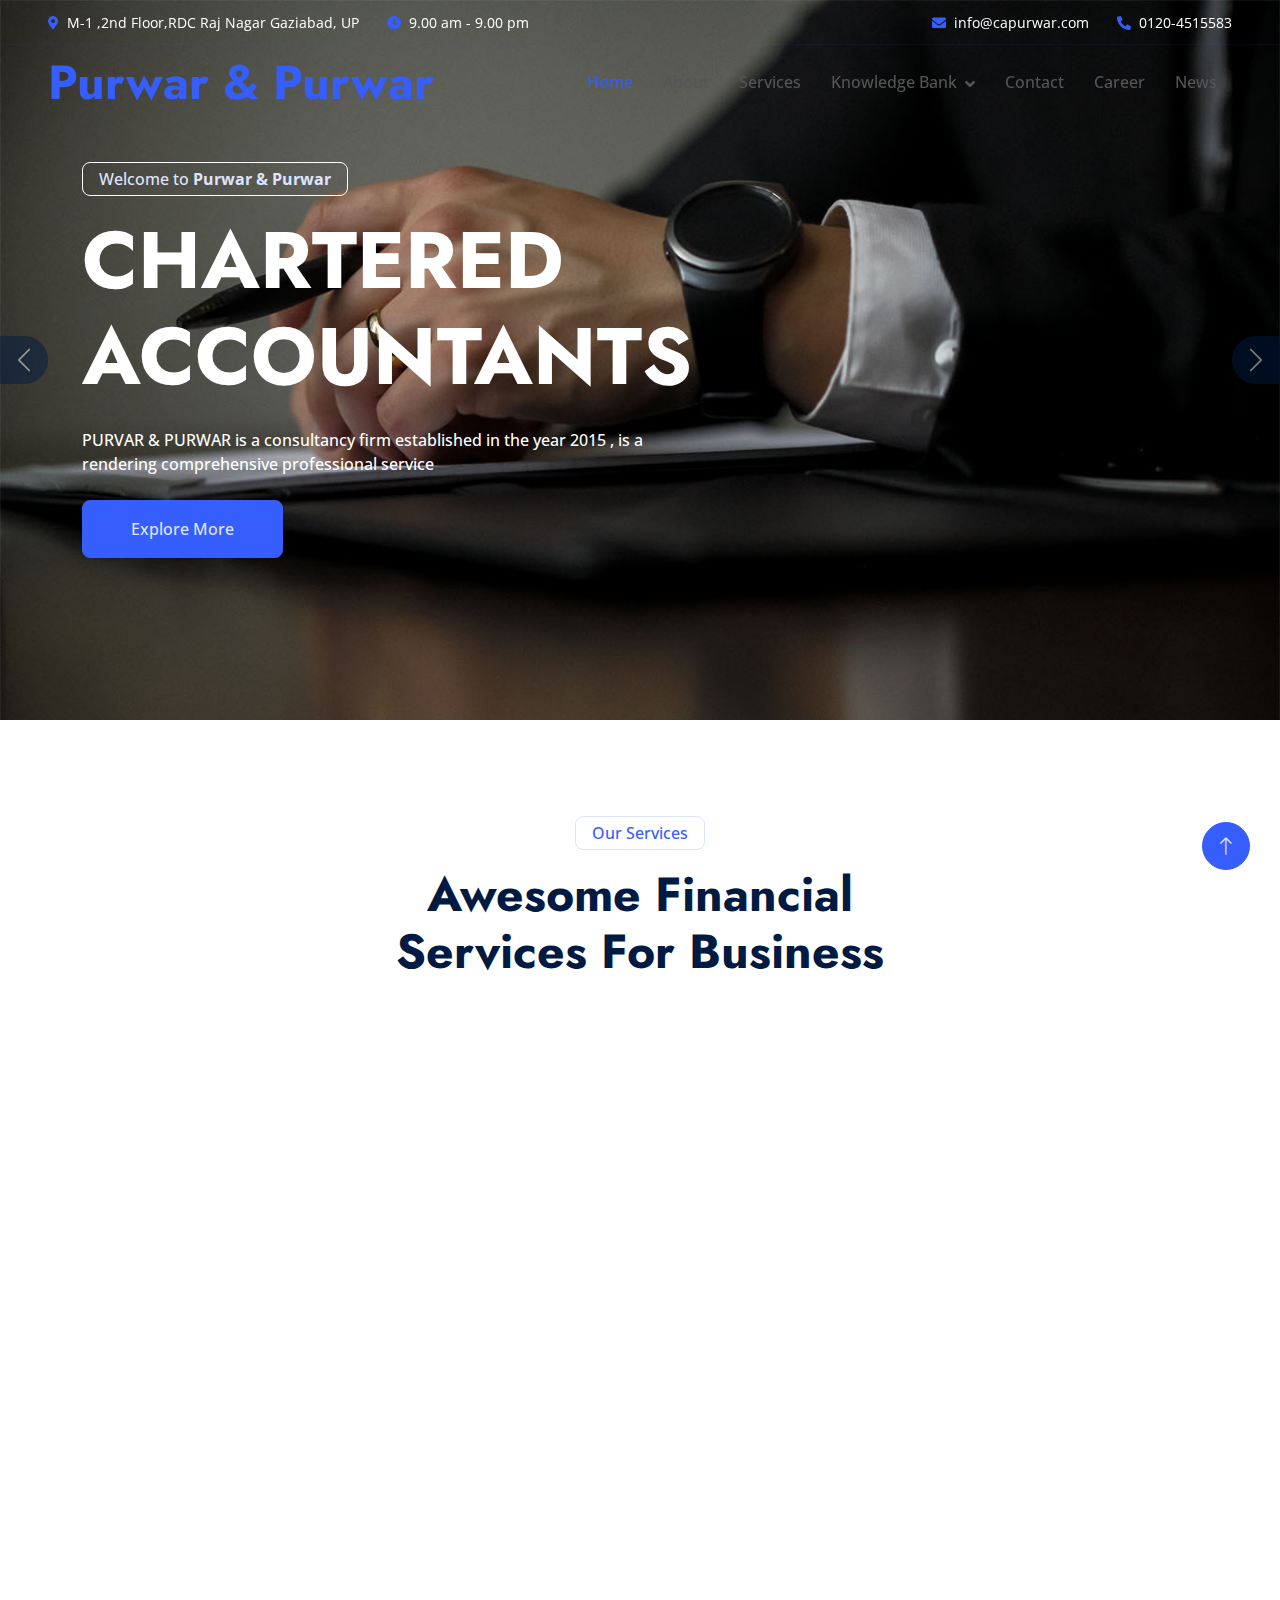
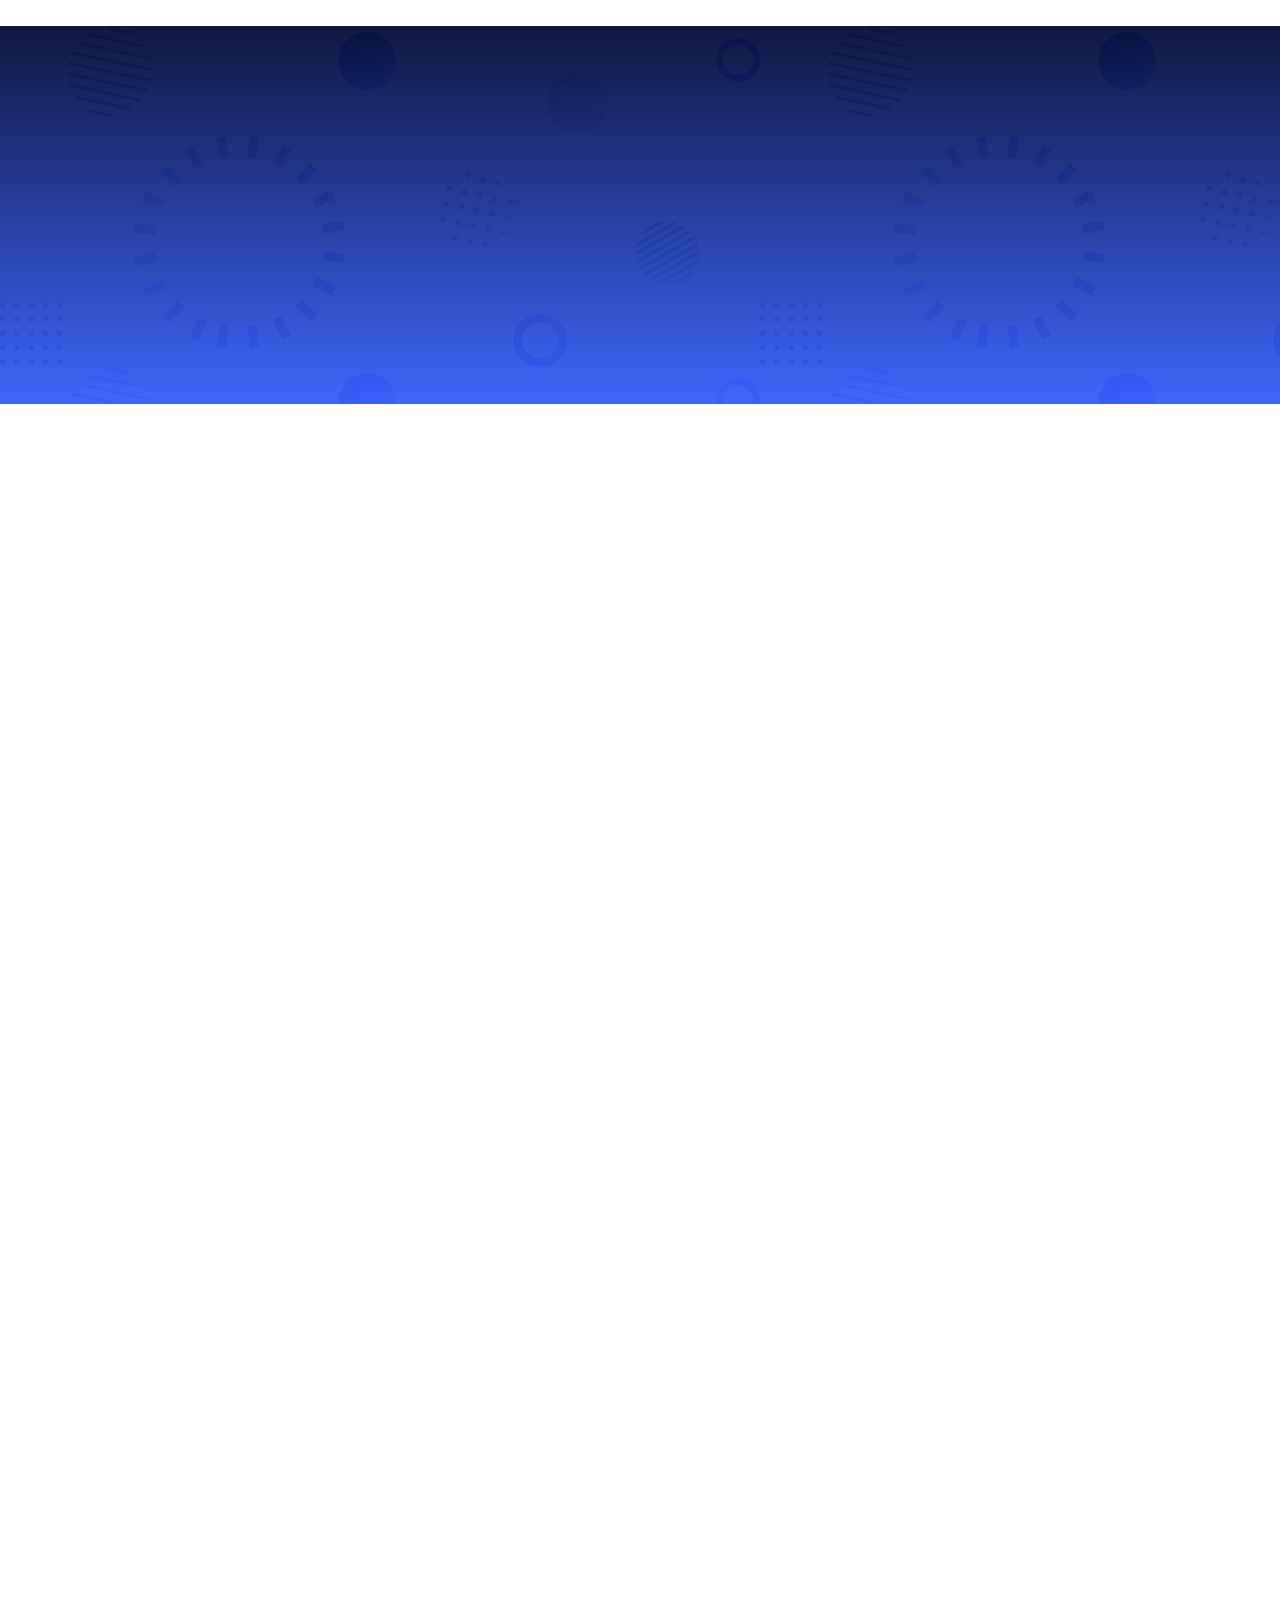
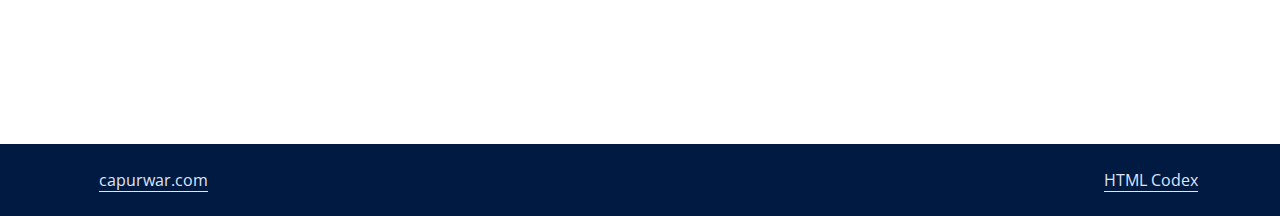
<file: index.html>
<!DOCTYPE html>
<html lang="en">

<head>
    <meta charset="utf-8">
    <title>Ca purwar</title>
    <meta content="width=device-width, initial-scale=1.0" name="viewport">
    <meta content="purwar ,capurwar , purwar&purwar , ca purwar , chartered Accountants , aditya purwar , abhinay purwar , ca Gaziabad " name="keywords">
    <meta content="Purwar & Purwar  A chartered accountancy firm rendering comprehensive professional services which include audit, management consultancy, tax consultancy, accounting services, manpower management, secretarial services etc. " name="description">

    <!-- Favicon -->
    <link href="img/favicon.ico" rel="icon">

    <!-- Google Web Fonts -->
    <link rel="preconnect" href="https://fonts.googleapis.com">
    <link rel="preconnect" href="https://fonts.gstatic.com" crossorigin>
    <link href="https://fonts.googleapis.com/css2?family=Jost:wght@500;600;700&family=Open+Sans:wght@400;500&display=swap" rel="stylesheet">  

    <!-- Icon Font Stylesheet -->
    <link href="https://cdnjs.cloudflare.com/ajax/libs/font-awesome/5.10.0/css/all.min.css" rel="stylesheet">
    <link href="https://cdn.jsdelivr.net/npm/bootstrap-icons@1.4.1/font/bootstrap-icons.css" rel="stylesheet">

    <!-- Libraries Stylesheet -->
    <link href="lib/animate/animate.min.css" rel="stylesheet">
    <link href="lib/owlcarousel/assets/owl.carousel.min.css" rel="stylesheet">

    <!-- Customized Bootstrap Stylesheet -->
    <link href="css/bootstrap.min.css" rel="stylesheet">

    <!-- Template Stylesheet -->
    <link href="css/style.css" rel="stylesheet">
</head>

<body>
    <!-- Spinner Start -->
    <div id="spinner" class="show bg-white position-fixed translate-middle w-100 vh-100 top-50 start-50 d-flex align-items-center justify-content-center">
        <div class="spinner-border text-primary" role="status" style="width: 3rem; height: 3rem;"></div>
    </div>
    <!-- Spinner End -->


    <!-- Navbar Start -->
    <div class="container-fluid  fixed-top px-0 wow fadeIn " data-wow-delay="0.1s">
        <div class="top-bar row gx-0  align-items-center d-none d-lg-flex">
            <div class="col-lg-6 px-5 text-start">
                <small class="text-white"><i class="fa fa-map-marker-alt text-primary me-2"></i>M-1 ,2nd Floor,RDC Raj Nagar Gaziabad, UP</small>
                <small class="ms-4 text-white"><i class="fa fa-clock text-primary me-2"></i>9.00 am - 9.00 pm</small>
            </div>
            <div class="col-lg-6 px-5 text-end">
                <small class="text-white"><i class="fa fa-envelope text-primary me-2"></i>info@capurwar.com</small>
                <small class="ms-4 text-white"><i class="fa fa-phone-alt text-primary me-2"></i>0120-4515583</small>
            </div>
        </div>

        <nav class="navbar navbar-expand-lg  py-lg-0 px-lg-5 wow fadeIn" data-wow-delay="0.1s">
            <a href="index.html" class="navbar-brand ms-4 ms-lg-0">
                <h1 class="display-5 text-primary m-0">Purwar & Purwar </h1>
            </a>
            <button type="button" class="navbar-toggler me-4" data-bs-toggle="collapse" data-bs-target="#navbarCollapse">
                <span class="navbar-toggler-icon"></span>
            </button>
            <div class="collapse navbar-collapse text-white" id="navbarCollapse">
                <div class="navbar-nav ms-auto p-4 p-lg-0">
                    <a href="index.html" class="nav-item nav-link active">Home</a>
                    <a href="about.html" class="nav-item nav-link">About</a>
                    <a href="service.html" class="nav-item nav-link">Services</a>
                    <div class="nav-item dropdown">
                        <a href="#" class="nav-link dropdown-toggle" data-bs-toggle="dropdown">Knowledge Bank</a>
                        <div class="dropdown-menu border-light m-0">
                            <a href="quicklinks.html" class="dropdown-item">Quick Links</a>
                            <a href="feature.html" class="dropdown-item">Features</a>
                            <a href="team.html" class="dropdown-item">Team Member</a>
                            <a href="testimonial.html" class="dropdown-item">Testimonial</a>
                            <!-- <a href="404.html" class="dropdown-item">404 Page</a>  -->
                            <!-- <a href="project.html" class="dropdown-item">Projects</a> -->
                              
                        </div> 
                           
                    </div>
                  
                    <a href="contact.html" class="nav-item nav-link">Contact</a>
                    <a href="career.html" class="nav-item nav-link ">Career</a>
                    <a href="news.html" class="nav-item nav-link ">News</a>
                </div>
                
            </div>
        </nav>
    </div>
    <!-- Navbar End -->


    <!-- Carousel Start -->
    <div class="container-fluid p-0 mb-5 wow fadeIn" data-wow-delay="0.1s">
        <div id="header-carousel" class="carousel slide carousel-fade" data-bs-ride="carousel">
            <div class="carousel-inner">
                <div class="carousel-item active">
                    <img class="w-100" src="img/carousel-3.jpg" alt="Image">
                    <div class="carousel-caption">
                        <div class="container">
                            <div class="row justify-content-start">
                                <div class="col-lg-8">
                                    <p class="d-inline-block border border-white rounded text-light fw-semi-bold py-1 px-3 animated slideInDown">Welcome to <strong>Purwar & Purwar</strong></p>
                                    <h1 class="display-1 mb-4 animated slideInDown text-white">CHARTERED ACCOUNTANTS </h1>
                                    <p class="mb-4   fw-semi-bold animated slideInDown text-white">PURVAR & PURWAR is a consultancy firm established in the year 2015 , is a <br> rendering comprehensive professional service</p>
                                    <a href="service.html" class="btn btn-primary py-3 px-5 animated slideInDown">Explore More</a>
                                </div>
                            </div>
                        </div>
                    </div>
                </div>
                <div class="carousel-item">
                    <img class="w-100" src="img/carousel-1.jpg" alt="Image">
                    <div class="carousel-caption">
                        <div class="container">
                            <div class="row justify-content-start">
                                <div class="col-lg-8">
                                    <p class="d-inline-block border border-white rounded text-light fw-semi-bold py-1 px-3 animated slideInDown">Welcome to<strong>Purwar & Purwar</strong></p>
                                    <h1 class="display-1 mb-4 animated slideInDown text-white">True Financial Support For You <br></h1>
                                    <p class="mb-4 text-dark  fw-semi-bold animated slideInDown text-white">we are chartered accountancy firm rendering professional services
                                    which include audit, management consultancy, tax & accounting services etc</p>
                                    <a href="about.html" class="btn btn-primary py-3 px-5 animated slideInDown">Explore More</a>
                                </div>
                            </div>
                        </div>
                    </div>
                </div>
            </div>
            <button class="carousel-control-prev" type="button" data-bs-target="#header-carousel"
                data-bs-slide="prev">
                <span class="carousel-control-prev-icon" aria-hidden="true"></span>
                <span class="visually-hidden">Previous</span>
            </button>
            <button class="carousel-control-next" type="button" data-bs-target="#header-carousel"
                data-bs-slide="next">
                <span class="carousel-control-next-icon" aria-hidden="true"></span>
                <span class="visually-hidden">Next</span>
            </button>
        </div>
    </div>
    <!-- Carousel End -->


    <!-- About Start -->
   
    <!-- About End -->


    


    <!-- Features Start -->
    <!-- <div class="container-xxl feature py-5">
        <div class="container">
            <div class="row g-5 align-items-center">
                <div class="col-lg-6 wow fadeInUp" data-wow-delay="0.1s">
                    <p class="d-inline-block border rounded text-primary fw-semi-bold py-1 px-3">Why Choosing Us!</p>
                    <h1 class="display-5 mb-4">Few Reasons Why People Choosing Us!</h1>
                    <p class="mb-4">Tempor erat elitr rebum at clita. Diam dolor diam ipsum sit. Aliqu diam amet diam et eos. Clita erat ipsum et lorem et sit, sed stet lorem sit clita duo justo magna dolore erat amet</p>
                    <a class="btn btn-primary py-3 px-5" href="">Explore More</a>
                </div>
                <div class="col-lg-6">
                    <div class="row g-4 align-items-center">
                        <div class="col-md-6">
                            <div class="row g-4">
                                <div class="col-12 wow fadeIn" data-wow-delay="0.3s">
                                    <div class="feature-box border rounded p-4">
                                        <i class="fa fa-check fa-3x text-primary mb-3"></i>
                                        <h4 class="mb-3">Fast Executions</h4>
                                        <p class="mb-3">Clita erat ipsum et lorem et sit, sed stet lorem sit clita duo justo erat amet</p>
                                        <a class="fw-semi-bold" href="">Read More <i class="fa fa-arrow-right ms-1"></i></a>
                                    </div>
                                </div>
                                <div class="col-12 wow fadeIn" data-wow-delay="0.5s">
                                    <div class="feature-box border rounded p-4">
                                        <i class="fa fa-check fa-3x text-primary mb-3"></i>
                                        <h4 class="mb-3">Guide & Support</h4>
                                        <p class="mb-3">Clita erat ipsum et lorem et sit, sed stet lorem sit clita duo justo erat amet</p>
                                        <a class="fw-semi-bold" href="">Read More <i class="fa fa-arrow-right ms-1"></i></a>
                                    </div>
                                </div>
                            </div>
                        </div>
                        <div class="col-md-6 wow fadeIn" data-wow-delay="0.7s">
                            <div class="feature-box border rounded p-4">
                                <i class="fa fa-check fa-3x text-primary mb-3"></i>
                                <h4 class="mb-3">Financial Secure</h4>
                                <p class="mb-3">Clita erat ipsum et lorem et sit, sed stet lorem sit clita duo justo erat amet</p>
                                <a class="fw-semi-bold" href="">Read More <i class="fa fa-arrow-right ms-1"></i></a>
                            </div>
                        </div>
                    </div>
                </div>
            </div>   
        </div>
    </div> -->
    <!-- Features End -->


    <!-- Service Start -->
    <div class="container-xxl service py-5">
        <div class="container">
            <div class="text-center mx-auto wow fadeInUp" data-wow-delay="0.1s" style="max-width: 600px;">
                <p class="d-inline-block border rounded text-primary fw-semi-bold py-1 px-3">Our Services</p>
                <h1 class="display-5 mb-5">Awesome Financial Services For Business</h1>
            </div>
            <div class="row g-4 wow fadeInUp" data-wow-delay="0.3s">
                <div class="col-lg-4">
                    <div class="nav nav-pills d-flex justify-content-between w-100 h-100 me-4">
                        <button class="nav-link w-100 d-flex align-items-center text-start border p-4 mb-4 active" data-bs-toggle="pill" data-bs-target="#tab-pane-1" type="button">
                            <h5 class="m-0"><i class="fa fa-bars text-primary me-3"></i>Business Advisory & Fundraising</h5>
                        </button>
                        <button class="nav-link w-100 d-flex align-items-center text-start border p-4 mb-4" data-bs-toggle="pill" data-bs-target="#tab-pane-2" type="button">
                            <h5 class="m-0"><i class="fa fa-bars text-primary me-3"></i>Direct Taxation</h5>
                        </button>
                        <button class="nav-link w-100 d-flex align-items-center text-start border p-4 mb-4" data-bs-toggle="pill" data-bs-target="#tab-pane-3" type="button">
                            <h5 class="m-0"><i class="fa fa-bars text-primary me-3"></i>Goods & Service Tax</h5>
                        </button>
                        <button class="nav-link w-100 d-flex align-items-center text-start border p-4 mb-0" data-bs-toggle="pill" data-bs-target="#tab-pane-4" type="button">
                            <h5 class="m-0"><i class="fa fa-bars text-primary me-3"></i>Audit & Assurance</h5>
                        </button>
                        
                    </div>
                </div>
                <div class="col-lg-8">
                    <div class="tab-content w-100">
                        <div class="tab-pane fade show active" id="tab-pane-1">
                            <div class="row g-4">
                                <div class="col-md-6" style="min-height: 350px;">
                                    <div class="position-relative h-100">
                                        <img class="position-absolute rounded w-100 h-100" src="img/service-1.jpg"
                                            style="object-fit: cover;" alt="">
                                    </div>
                                </div>
                                <div class="col-md-6">
                                    <h3 class="mb-4">10+ Years Of Experience Business Advisory</h3>
                                    <p class="mb-4">We help in Business advisory involves reporting on performance as well as advising on strategic plans, risk assessment, and
                                    more which can help to boost the business.</p>
                                    <p><i class="fa fa-check text-primary me-3"></i>Centralized Accounting services</p>
                                    <p><i class="fa fa-check text-primary me-3"></i>Capital Restructuring</p>
                                    <p><i class="fa fa-check text-primary me-3"></i>Accounting & Audit support services</p>
                                    <p><i class="fa fa-check text-primary me-3"></i>Strategy making</p>
                                    <p><i class="fa fa-check text-primary me-3"></i>Virtual CFO support</p>
                                    
                                </div>
                            </div>
                        </div>
                        <div class="tab-pane fade" id="tab-pane-2">
                            <div class="row g-4">
                                <div class="col-md-6" style="min-height: 350px;">
                                    <div class="position-relative h-100">
                                        <img class="position-absolute rounded w-100 h-100" src="img/service-2.jpg"
                                            style="object-fit: cover;" alt="">
                                    </div>
                                </div>
                                <div class="col-md-6">
                                    <h3 class="mb-4">10+ Years Of Experience In Direct Taxation</h3>
                                    <p class="mb-4">Direct tax consultancy together with innovative tax efficient strategies, provided by us form an integral part of viable
                                    business decisions. These help our clients attain the desired goals.</p>
                                    <p><i class="fa fa-check text-primary me-3"></i>Advising on Income Tax Planning of Corporates.</p>
                                    <p><i class="fa fa-check text-primary me-3"></i>Advising & reviewing of all necessary tax withholding responsibilities</p>
                                    <p><i class="fa fa-check text-primary me-3"></i>Filing annual Income Tax return</p>
                                    <p><i class="fa fa-check text-primary me-3"></i>Preparation and deposit of Monthly challans on or before the statutory due dates.</p>
                                    <p><i class="fa fa-check text-primary me-3"></i>Filing of quarterly E-TDS Returns.</p>
                                   
                                </div>
                            </div>
                        </div>
                        <div class="tab-pane fade" id="tab-pane-3">
                            <div class="row g-4">
                                <div class="col-md-6" style="min-height: 350px;">
                                    <div class="position-relative h-100">
                                        <img class="position-absolute rounded w-100 h-100" src="img/service-3.jpg"
                                            style="object-fit: cover;" alt="">
                                    </div>
                                </div>
                                <div class="col-md-6">
                                    <h3 class="mb-4">GOODS & SERVICES TAX (GST) ADVISORY & COMPLIANCES</h3>
                                    <p class="mb-4"> We provide service for Goods & Service Tax (GST) Advisory & Compliances like Gst readiness assessment , GST training , Business Transaction structuring.</p>
                                    <p><i class="fa fa-check text-primary me-3"></i>GST audits</p>
                                    <p><i class="fa fa-check text-primary me-3"></i>End-to-end tax retainership</p>
                                    <p><i class="fa fa-check text-primary me-3"></i>GST compliance management</p>
                                    <p><i class="fa fa-check text-primary me-3"></i>Regulatory support, outsourcing & GST credit reviews</p>
                                    <p><i class="fa fa-check text-primary me-3"></i>GST readiness assessment</p>
                                    
                                </div>
                            </div>
                        </div>
                        <div class="tab-pane fade" id="tab-pane-4">
                            <div class="row g-4">
                                <div class="col-md-6" style="min-height: 350px;">
                                    <div class="position-relative h-100">
                                        <img class="position-absolute rounded w-100 h-100" src="img/service-4.jpg"
                                            style="object-fit: cover;" alt="">
                                    </div>
                                </div>
                                <div class="col-md-6">
                                    <h3 class="mb-4">25 Years Of Experience In Financial Support</h3>
                                    <p class="mb-4">Tempor erat elitr rebum at clita. Diam dolor diam ipsum sit. Aliqu diam amet diam et eos. Clita erat ipsum et lorem et sit, sed stet lorem sit clita duo justo erat amet.</p>
                                    <p><i class="fa fa-check text-primary me-3"></i>Tax Audits, Environmental Audit, Cost Audit, Social and Energy Audit, Healthcare Audit</p>
                                    <p><i class="fa fa-check text-primary me-3"></i>Revenue assurance</p>
                                    <p><i class="fa fa-check text-primary me-3"></i>Payroll process assurance , SSAE 16 assistance</p>
                                    <p><i class="fa fa-check text-primary me-3"></i>Standard operating procedures, Statutory audit & certificates and more.</p>
                                    
                                </div>
                            </div>
                        </div>
                        
                    </div>
                    
                </div>
                  <a href="service.html" class="mb-4 text-center"><h3 class="text-primary"> <u>View More Services</u></h3></a>
                
            </div>
        </div>
    </div>
    <!-- Service End -->
    <!-- Facts Start -->
    <div class="container-fluid facts my-5 py-5">
        <div class="container py-5">
            <div class="row g-5">
                <div class="col-sm-6 col-lg-4 text-center wow fadeIn" data-wow-delay="0.1s">
                    <i class="fa fa-users fa-3x text-white mb-3"></i>
                    <h1 class="display-4 text-white" data-toggle="counter-up">100</h1>
                    <span class="fs-5 text-white">Happy Clients</span>
                    <hr class="bg-white w-25 mx-auto mb-0">
                </div>
                <div class="col-sm-6 col-lg-4 text-center wow fadeIn" data-wow-delay="0.3s">
                    <i class="fa fa-check fa-3x text-white mb-3"></i>
                    <h1 class="display-4 text-white" data-toggle="counter-up">200</h1>
                    <span class="fs-5 text-white">Projects Completed</span>
                    <hr class="bg-white w-25 mx-auto mb-0">
                </div>
                <!-- <div class="col-sm-6 col-lg-3 text-center wow fadeIn" data-wow-delay="0.5s">
                        <i class="fa fa-users-cog fa-3x text-white mb-3"></i>
                        <h1 class="display-4 text-white" data-toggle="counter-up">1234</h1>
                        <span class="fs-5 text-white">Dedicated Staff</span>
                        <hr class="bg-white w-25 mx-auto mb-0">
                    </div> -->
                <div class="col-sm-6 col-lg-4 text-center wow fadeIn" data-wow-delay="0.7s">
                    <i class="fa fa-award fa-3x text-white mb-3"></i>
                    <h1 class="display-4 text-white" data-toggle="counter-up">50</h1>
                    <span class="fs-5 text-white">Awards Achieved</span>
                    <hr class="bg-white w-25 mx-auto mb-0">
                </div>
            </div>
        </div>
    </div>
    <!-- Facts End -->
    <!-- Team Start -->
    <div class="container-xxl py-5">
        <div class="container ">
            <div class="text-center mx-auto wow fadeInUp" data-wow-delay="0.1s" style="max-width: 600px;">
                <p class="d-inline-block border rounded text-primary fw-semi-bold py-1 px-3">Our Team</p>
                <h1 class="display-5 mb-5">Exclusive Team</h1>
            </div>
            <div class="row gy-4 justify-content-center">
                <div class="col-lg-4 col-md-6 wow fadeInUp" data-wow-delay="0.1s">
                    <div class="team-item">
                    <img class="img-fluid rounded border border-light" src="img/team-f1.png" alt="">
                        <div class="team-text">
                            <h4 class="mb-0">Aditya Purwar</h4>
                            <div class="team-social d-flex">
                                <a class="btn btn-square rounded-circle mx-1" href=""><i class="fab fa-facebook-f"></i></a>
                                <a class="btn btn-square rounded-circle mx-1" href=""><i class="fab fa-linkedin-in"></i></a>
                                <a class="btn btn-square rounded-circle mx-1" href=""><i class="fab fa-instagram"></i></a>
                            </div>
                        </div>
                    </div>
                </div>
                <div class="col-lg-4 col-md-6 wow fadeInUp" data-wow-delay="0.3s">
                    <div class="team-item">
                    <img class="img-fluid rounded border border-light" src="img/team-f2.png" alt="">
                        <div class="team-text">
                            <h4 class="mb-0">Abhinay Purwar</h4>
                            <div class="team-social d-flex">
                                <a class="btn btn-square rounded-circle mx-1" href=""><i class="fab fa-facebook-f"></i></a>
                                <a class="btn btn-square rounded-circle mx-1" href=""><i class="fab fa-linkedin-in"></i></a>
                                <a class="btn btn-square rounded-circle mx-1" href=""><i class="fab fa-instagram"></i></a>
                            </div>
                        </div>
                    </div>
                </div>
    
            </div>
        </div>
    </div>
    <!-- Team End -->

    <!-- Projects Start -->
    
    <!-- Projects End -->


    <!-- Testimonial Start -->
   
    <!-- Testimonial End -->


    <!-- Footer Start -->
    <div class="container-fluid bg-dark text-light footer mt-5 py-5 wow fadeIn" data-wow-delay="0.1s">
        <div class="container py-5">
            <div class="row g-5">
                <div class="col-lg-3 col-md-6">
                    <h4 class="text-white mb-4">Our Office</h4>
                    <p class="mb-2"><i class="fa fa-map-marker-alt me-3"></i><strong>Head Office</strong> M-1, 2nd Floor, Aditya Corporate Hub,RDC Raj Nagar Gaziabad, UP
                    <br><br><strong>Branch Office</strong>111A/410, 2nd Floor 80FT road, Ashok Nagar, Kanpur, UP</p>
                   
                    <!-- <div class="d-flex pt-2">
                        <a class="btn btn-square btn-outline-light rounded-circle me-2" href=""><i class="fab fa-twitter"></i></a>
                        <a class="btn btn-square btn-outline-light rounded-circle me-2" href=""><i class="fab fa-facebook-f"></i></a>
                        <a class="btn btn-square btn-outline-light rounded-circle me-2" href=""><i class="fab fa-youtube"></i></a>
                        <a class="btn btn-square btn-outline-light rounded-circle me-2" href=""><i class="fab fa-linkedin-in"></i></a>
                    </div> -->
                </div>
                <div class="col-lg-3 col-md-6">
                    <h4 class="text-white mb-4">Services</h4>
                    <a class="btn btn-link" href="">Audit & Assurance</a>
                    <a class="btn btn-link" href="">Direct Taxation</a>
                    <a class="btn btn-link" href="">ROC Compliances</a>
                    <a class="btn btn-link" href="">Accounting</a>
                    <a class="btn btn-link" href="">Business Analysis</a>
                </div>
                <div class="col-lg-3 col-md-6">
                    <h4 class="text-white mb-4">Quick Links</h4>
                    <a class="btn btn-link" href="">About Us</a>
                    <a class="btn btn-link" href="">Contact Us</a>
                    <a class="btn btn-link" href="">Our Services</a>
                    <a class="btn btn-link" href="">Terms & Condition</a>
                    <a class="btn btn-link" href="">Support</a>
                </div>
                <div class="col-lg-3 col-md-6">
                    <h4 class="text-white mb-4">Contact Us</h4>
                    <p class="mb-2"><i class="fa fa-phone-alt me-3"></i>+0120-4515583</p>
                    <p class="mb-2"><i class="fa fa-envelope me-3"></i>info@capurwar.com</p>
                    <p class="mb-2"><i class="fa fa-phone-alt me-3"></i>+9999927956 ,9013379822</p>
                    <p class="mb-2"><i class="fa fa-envelope me-3"></i>infopurwar@gmail.com</p>
                    <p class="mb-2"><i class="fa fa-envelope me-3"></i>purwar.abhinay@gmail.com</p>
                    
                </div>
            </div>
        </div>
    </div>
    <!-- Footer End -->


    <!-- Copyright Start -->
    <!-- <div class="container-fluid copyright py-4 "> -->
    <div class="container-fluid copyright py-4 bg-dark text-dark ">
        <div class="container">
            <div class="row">
                <div class="col-md-6 text-center text-md-start mb-3 mb-md-0">
                    &copy; <a class="border-bottom" href="#">capurwar.com</a>, All Right Reserved.
                </div>
                <div class="col-md-6 text-center text-md-end">
                    <!--/*** This template is free as long as you keep the footer author’s credit link/attribution link/backlink. If you'd like to use the template without the footer author’s credit link/attribution link/backlink, you can purchase the Credit Removal License from "https://htmlcodex.com/credit-removal". Thank you for your support. ***/-->
                    Designed By <a class="border-bottom" href="https://htmlcodex.com">HTML Codex</a>
                </div>
            </div>
        </div>
    </div>
    <!-- Copyright End -->


    <!-- Back to Top -->
    <a href="#" class="btn btn-lg btn-primary btn-lg-square rounded-circle back-to-top"><i class="bi bi-arrow-up"></i></a>


    <!-- JavaScript Libraries -->
    <script src="https://code.jquery.com/jquery-3.4.1.min.js"></script>
    <script src="https://cdn.jsdelivr.net/npm/bootstrap@5.0.0/dist/js/bootstrap.bundle.min.js"></script>
    <script src="lib/wow/wow.min.js"></script>
    <script src="lib/easing/easing.min.js"></script>
    <script src="lib/waypoints/waypoints.min.js"></script>
    <script src="lib/owlcarousel/owl.carousel.min.js"></script>
    <script src="lib/counterup/counterup.min.js"></script>

    <!-- Template Javascript -->
    <script src="js/main.js"></script>
</body>

</html>
</file>
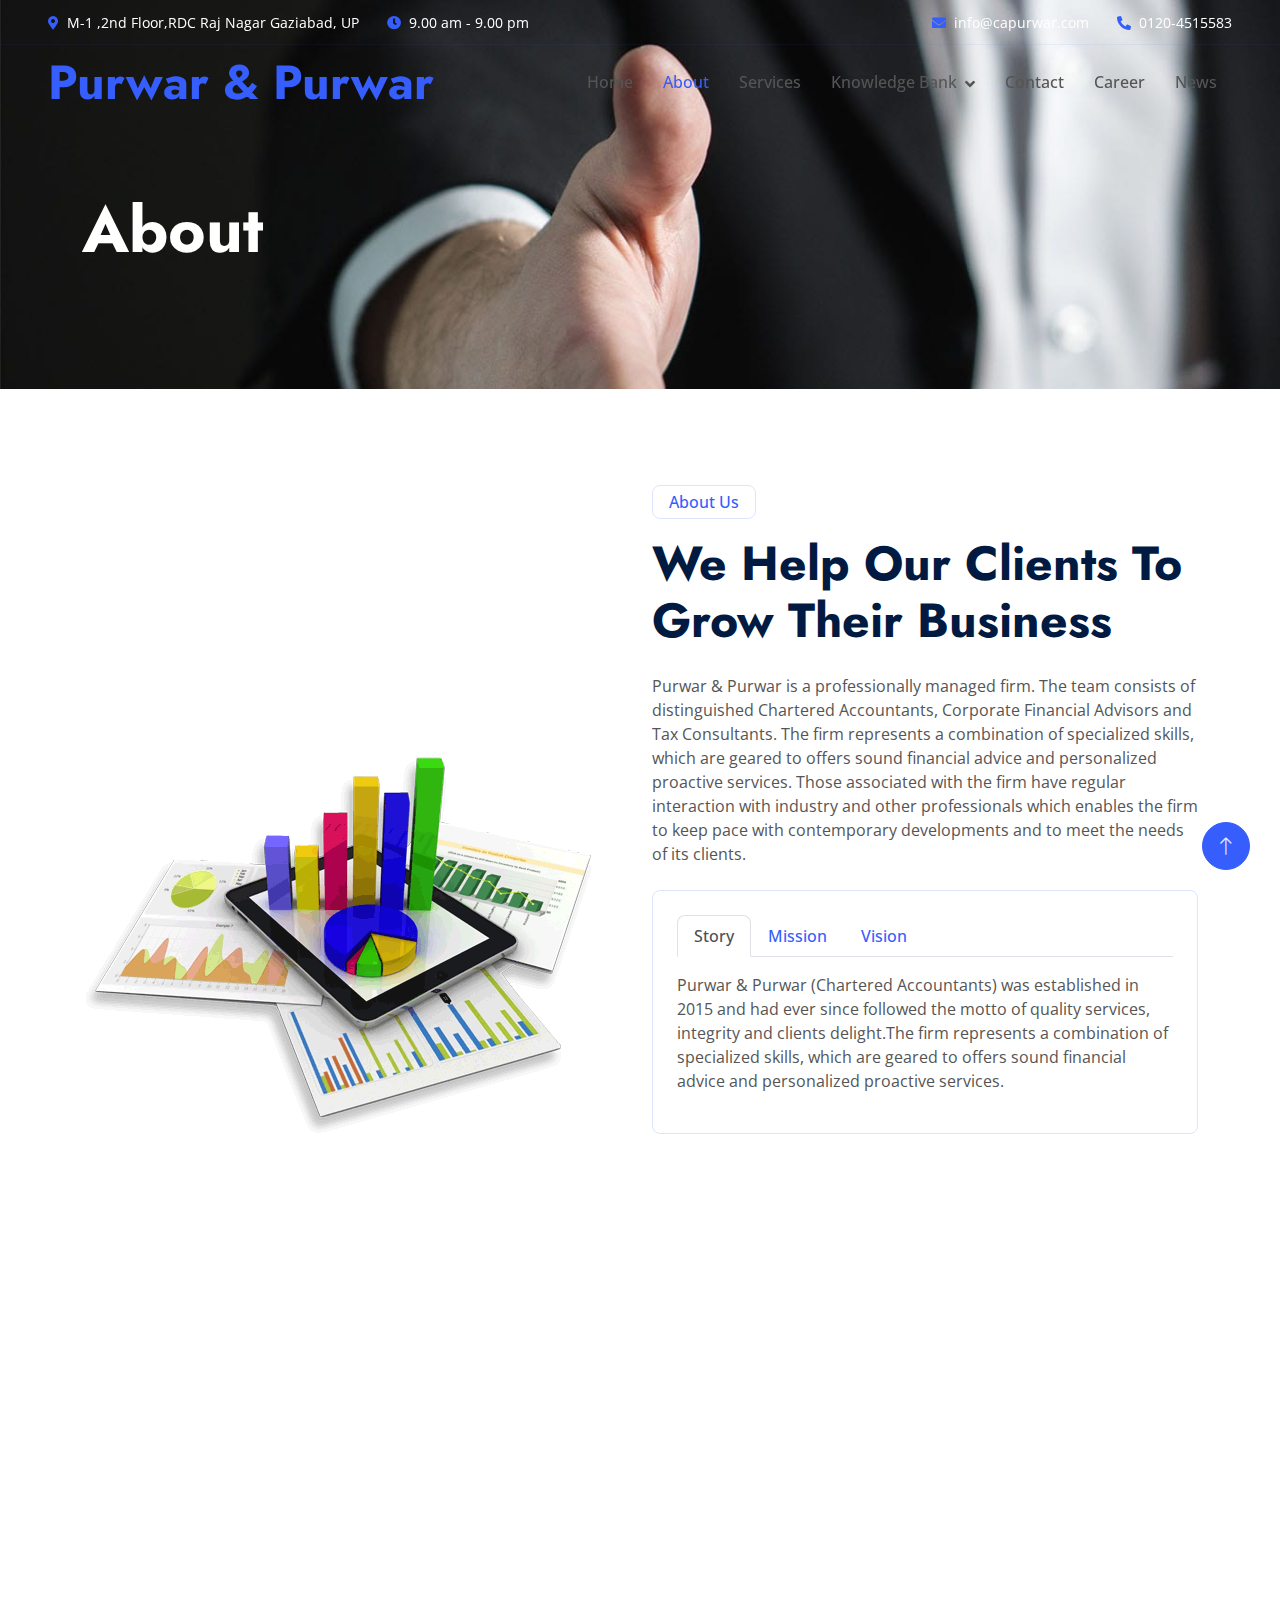
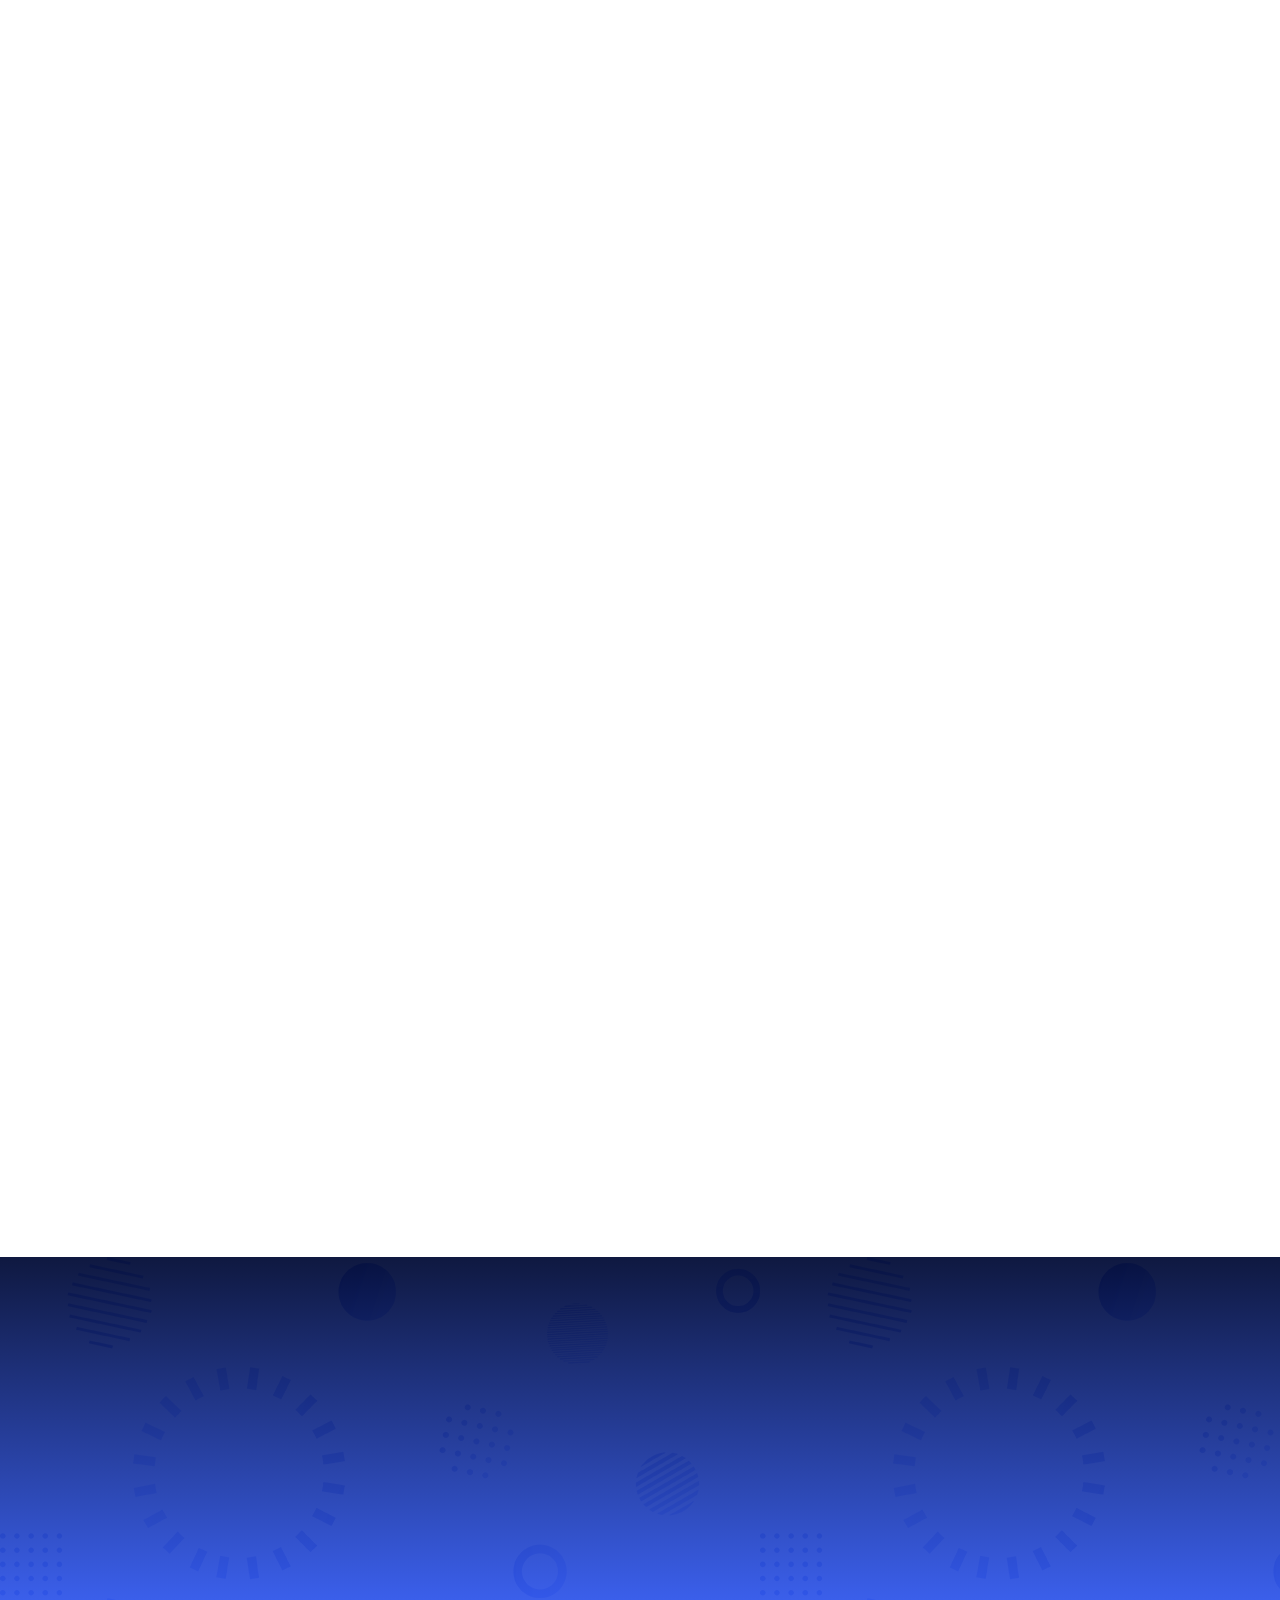
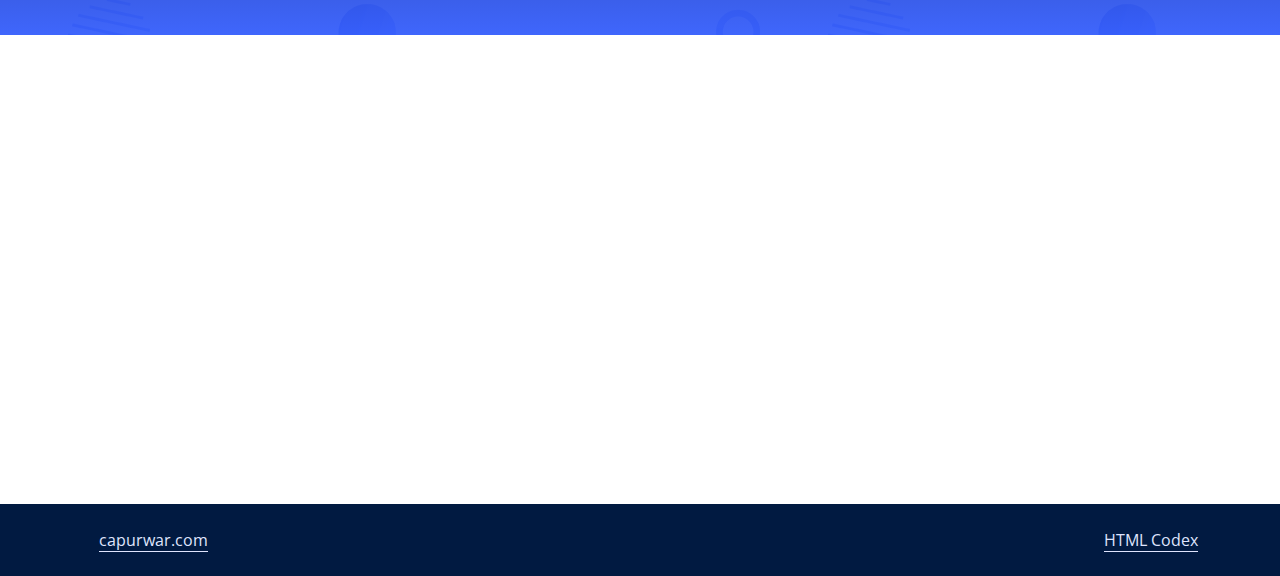
<file: about.html>
<!DOCTYPE html>
<html lang="en">
<head>
    <meta charset="utf-8">
    <title>Ca purwar</title>
    <meta content="width=device-width, initial-scale=1.0" name="viewport">
    <meta
        content="purwar ,capurwar , purwar&purwar , ca purwar , chartered Accountants , aditya purwar , abhinay purwar , ca Gaziabad "
        name="keywords">
    <meta
        content="Purwar & Purwar  A chartered accountancy firm rendering comprehensive professional services which include audit, management consultancy, tax consultancy, accounting services, manpower management, secretarial services etc. "
        name="description">

    <!-- Favicon -->
    <link href="img/favicon.ico" rel="icon">

    <!-- Google Web Fonts -->
    <link rel="preconnect" href="https://fonts.googleapis.com">
    <link rel="preconnect" href="https://fonts.gstatic.com" crossorigin>
    <link
        href="https://fonts.googleapis.com/css2?family=Jost:wght@500;600;700&family=Open+Sans:wght@400;500&display=swap"
        rel="stylesheet">

    <!-- Icon Font Stylesheet -->
    <link href="https://cdnjs.cloudflare.com/ajax/libs/font-awesome/5.10.0/css/all.min.css" rel="stylesheet">
    <link href="https://cdn.jsdelivr.net/npm/bootstrap-icons@1.4.1/font/bootstrap-icons.css" rel="stylesheet">

    <!-- Libraries Stylesheet -->
    <link href="lib/animate/animate.min.css" rel="stylesheet">
    <link href="lib/owlcarousel/assets/owl.carousel.min.css" rel="stylesheet">

    <!-- Customized Bootstrap Stylesheet -->
    <link href="css/bootstrap.min.css" rel="stylesheet">

    <!-- Template Stylesheet -->
    <link href="css/style.css" rel="stylesheet">
</head>

<body>
    <!-- Spinner Start -->
    <div id="spinner"
        class="show bg-white position-fixed translate-middle w-100 vh-100 top-50 start-50 d-flex align-items-center justify-content-center">
        <div class="spinner-border text-primary" role="status" style="width: 3rem; height: 3rem;"></div>
    </div>
    <!-- Spinner End -->


    <!-- Navbar Start -->
    <div class="container-fluid  fixed-top px-0 wow fadeIn " data-wow-delay="0.1s">
        <div class="top-bar row gx-0  align-items-center d-none d-lg-flex">
            <div class="col-lg-6 px-5 text-start">
                <small class="text-white"><i class="fa fa-map-marker-alt text-primary me-2"></i>M-1 ,2nd Floor,RDC Raj
                    Nagar Gaziabad, UP</small>
                <small class="ms-4 text-white"><i class="fa fa-clock text-primary me-2"></i>9.00 am - 9.00 pm</small>
            </div>
            <div class="col-lg-6 px-5 text-end">
                <small class="text-white"><i class="fa fa-envelope text-primary me-2"></i>info@capurwar.com</small>
                <small class="ms-4 text-white"><i class="fa fa-phone-alt text-primary me-2"></i>0120-4515583</small>
            </div>
        </div>

        <nav class="navbar navbar-expand-lg  py-lg-0 px-lg-5 wow fadeIn" data-wow-delay="0.1s">
            <a href="index.html" class="navbar-brand ms-4 ms-lg-0">
                <h1 class="display-5 text-primary m-0">Purwar & Purwar </h1>
            </a>
            <button type="button" class="navbar-toggler me-4" data-bs-toggle="collapse"
                data-bs-target="#navbarCollapse">
                <span class="navbar-toggler-icon"></span>
            </button>
            <div class="collapse navbar-collapse text-white" id="navbarCollapse">
                <div class="navbar-nav ms-auto p-4 p-lg-0">
                    <a href="index.html" class="nav-item nav-link ">Home</a>
                    <a href="about.html" class="nav-item nav-link active">About</a>
                    <a href="service.html" class="nav-item nav-link">Services</a>
                    <div class="nav-item dropdown">
                        <a href="#" class="nav-link dropdown-toggle" data-bs-toggle="dropdown">Knowledge Bank</a>
                        <div class="dropdown-menu border-light m-0">
                            <a href="quicklinks.html" class="dropdown-item">Quick Links</a>
                            <a href="feature.html" class="dropdown-item">Features</a>
                            <a href="team.html" class="dropdown-item">Team Member</a>
                            <a href="testimonial.html" class="dropdown-item">Testimonial</a>
                            <a href="404.html" class="dropdown-item">404 Page</a>

                        </div>

                    </div>

                    <a href="contact.html" class="nav-item nav-link">Contact</a>
                    <a href="career.html" class="nav-item nav-link ">Career</a>
                    <a href="news.html" class="nav-item nav-link ">News</a>
                </div>

            </div>
        </nav>
    </div>
    <!-- Navbar End -->


    <!-- Page Header Start -->
    <div class="container-fluid page-header mb-5 wow fadeIn" data-wow-delay="0.1s">
        <div class="container">
            <h1 class="display-3 mb-4 animated slideInDown text-white">About</h1>
           
        </div>
    </div>
    <!-- Page Header End -->


    <!-- About Start -->
    <div class="container-xxl py-5">
        <div class="container">
            <div class="row g-4 align-items-end mb-4">
                <div class="col-lg-6 wow fadeInUp" data-wow-delay="0.1s">
                    <img class="img-fluid rounded" src="img/about.png">
                </div>
                <div class="col-lg-6 wow fadeInUp" data-wow-delay="0.3s">
                    <p class="d-inline-block border rounded text-primary fw-semi-bold py-1 px-3">About Us</p>
                    <h1 class="display-5 mb-4">We Help Our Clients To Grow Their Business</h1>
                    <p class="mb-4">Purwar & Purwar is a professionally managed firm. The team consists of distinguished
                    Chartered Accountants, Corporate Financial Advisors and Tax Consultants. The firm represents
                    a combination of specialized skills, which are geared to offers sound financial advice and
                    personalized proactive services. Those associated with the firm have regular interaction with
                    industry and other professionals which enables the firm to keep pace with contemporary
                    developments and to meet the needs of its clients.
</p>
                    <div class="border rounded p-4">
                        <nav>
                            <div class="nav nav-tabs mb-3" id="nav-tab" role="tablist">
                                <button class="nav-link fw-semi-bold active" id="nav-story-tab" data-bs-toggle="tab"
                                    data-bs-target="#nav-story" type="button" role="tab" aria-controls="nav-story"
                                    aria-selected="true">Story</button>
                                <button class="nav-link fw-semi-bold" id="nav-mission-tab" data-bs-toggle="tab"
                                    data-bs-target="#nav-mission" type="button" role="tab" aria-controls="nav-mission"
                                    aria-selected="false">Mission</button>
                                <button class="nav-link fw-semi-bold" id="nav-vision-tab" data-bs-toggle="tab"
                                    data-bs-target="#nav-vision" type="button" role="tab" aria-controls="nav-vision"
                                    aria-selected="false">Vision</button>
                            </div>
                        </nav>
                        <div class="tab-content" id="nav-tabContent">
                            <div class="tab-pane fade show active" id="nav-story" role="tabpanel"
                                aria-labelledby="nav-story-tab">
                                <p>Purwar & Purwar (Chartered Accountants) was established in 2015 and had ever since
                                followed the motto of quality services, integrity and clients delight.The firm represents a combination of specialized skills, which are geared to offers sound financial advice and
                                personalized proactive services. </p>
                                <!-- <p class="mb-0">Purwar & Purwar Cwas established in the y </p> -->
                            </div>
                            <div class="tab-pane fade" id="nav-mission" role="tabpanel" aria-labelledby="nav-mission-tab">
                                <p>To provide best in class accounting , auditing , tax planning and business advisory
                                    service..</p>
                                <p class="mb-0">The core focus is to be on delivering the service in a timely, efficient and
                                    innovative manner by a professional team
                                    that works together to serve the best interest of the client</p>
                            </div>
                            <div class="tab-pane fade" id="nav-vision" role="tabpanel" aria-labelledby="nav-vision-tab">
                                <p>Our vision is to be the most highly respected and trusted professional accounting firm in
                                    INDIA where.</p>
                                <p class="mb-0">we seek to build
                                    strong and lasting relationships with our clients by providing them quality services
                                    which are
                                    personalized, reliable and value driven.</p>
                            </div>
                        </div>
                    </div>
                </div>
            </div>
            <div class="border rounded p-4 wow fadeInUp" data-wow-delay="0.1s">
                <div class="row g-4">
    
                    <div class="col-lg-6 wow fadeIn" data-wow-delay="0.3s">
                        <div class="h-100">
                            <div class="d-flex">
                                <div class="flex-shrink-0 btn-lg-square rounded-circle bg-primary">
                                    <i class="fa fa-users text-white"></i>
                                </div>
                                <div class="ps-3">
                                    <h4>Dedicated Team</h4>
                                    <span>We are strongly devoted to our work.</span>
                                </div>
                                <div class="border-end d-none d-lg-block"></div>
                            </div>
                            <div class="border-bottom mt-4 d-block d-lg-none"></div>
                        </div>
                    </div>
                    <div class="col-lg-6 wow fadeIn" data-wow-delay="0.5s">
                        <div class="h-100">
                            <div class="d-flex">
                                <div class="flex-shrink-0 btn-lg-square rounded-circle bg-primary">
                                    <i class="fa fa-phone text-white"></i>
                                </div>
                                <div class="ps-3">
                                    <h4>24/7 Available</h4>
                                    <span>We are just one call away from you </span>
                                </div>
                            </div>
                        </div>
                    </div>
                </div>
            </div>
        </div>
    </div>
    <!-- About End -->


  


    <!-- Team Start -->
    <div class="container-xxl py-5">
        <div class="container ">
            <!-- my changes -->
            <!-- my changes end here -->
            <div class="text-center mx-auto wow fadeInUp" data-wow-delay="0.1s" style="max-width: 600px;">
                <p class="d-inline-block border rounded text-primary fw-semi-bold py-1 px-3">Our Team</p>
                <h1 class="display-5 mb-5">Exclusive Team</h1>
            </div>

            <div class="row gy-4 justify-content-center">
                <div class="row g-4 align-items-center justify-content-center mb-4">
                    <div class="col-lg-4 col-md-6 wow fadeInUp" data-wow-delay="0.1s">
                        <div class="team-item">
                            <img class="img-fluid rounded border border-light" src="img/team-f1.png" alt="">
                            <div class="team-text">
                                <h4 class="mb-0">Aditya Purwar</h4>
                                <div class="team-social d-flex">
                                    <a class="btn btn-square rounded-circle mx-1" href=""><i class="fab fa-facebook-f"></i></a>
                                    <a class="btn btn-square rounded-circle mx-1" href=""><i class="fab fa-linkedin-in"></i></a>
                                    <a class="btn btn-square rounded-circle mx-1" href=""><i class="fab fa-instagram"></i></a>
                                </div>
                            </div>
                        </div>
                    </div>
                    <div class="col-lg-4 wow fadeInUp" data-wow-delay="0.3s">
                
                        <p class="mb-4"><strong>Mr. Aditya Purwar (FCA, BCom.)</strong> is the founding partner of Purwar & Purwar He has 10+ years of taxation laws,
                        assurance and advisory experience. <br><br> Mr. Aditya Purwar has played leadership roles in his career
                        mentoring teams, serving clients & developing practice innovations. He is a member of The Institute
                        of Chartered Accountants of India (ICAI) He currently leads a multi-talented team & is involved adding
                        value to clients across sectors.
                        </p>
                
                    </div>
                
                </div>
                
                <div class="row g-4 align-items-center justify-content-center mb-4">
                    <div class="col-lg-4 col-md-6 wow fadeInUp" data-wow-delay="0.1s">
                        <div class="team-item">
                            <img class="img-fluid rounded  border border-light" src="img/team-f2.png" alt="">
                            <div class="team-text">
                                <h4 class="mb-0">Abninay Purwar</h4>
                                <div class="team-social d-flex">
                                    <a class="btn btn-square rounded-circle mx-1" href=""><i class="fab fa-facebook-f"></i></a>
                                    <a class="btn btn-square rounded-circle mx-1" href=""><i class="fab fa-linkedin-in"></i></a>
                                    <a class="btn btn-square rounded-circle mx-1" href=""><i class="fab fa-instagram"></i></a>
                                </div>
                            </div>
                        </div>
                    </div>
                    <div class="col-lg-4 wow fadeInUp" data-wow-delay="0.3s">
                
                        <p class="mb-4"><strong>Mr. Adit Purwar (FCA, BCom.)</strong> r is the founding partner of Purwar & Purwar He has 10+ years of Accounting,
                        assurance and taxation experience. <br><br> Mr. Abhinay Purwar has played leadership roles in his career
                        mentoring teams, serving clients & developing practice innovations. He is a member of The Institute
                        of Chartered Accountants of India (ICAI) He currently manage PURWAR & PURWAR Kanpur Branch.
                        </p>
                
                    </div>
                
                </div>
    
            </div>
        </div>
    </div>
    <!-- Team End -->
    <!-- Facts Start -->
    <div class="container-fluid facts my-5 py-5">
        <div class="container py-5">
            <div class="row g-5">
                <div class="col-sm-6 col-lg-4 text-center wow fadeIn" data-wow-delay="0.1s">
                    <i class="fa fa-users fa-3x text-white mb-3"></i>
                    <h1 class="display-4 text-white" data-toggle="counter-up">100</h1>
                    <span class="fs-5 text-white">Happy Clients</span>
                    <hr class="bg-white w-25 mx-auto mb-0">
                </div>
                <div class="col-sm-6 col-lg-4 text-center wow fadeIn" data-wow-delay="0.3s">
                    <i class="fa fa-check fa-3x text-white mb-3"></i>
                    <h1 class="display-4 text-white" data-toggle="counter-up">200</h1>
                    <span class="fs-5 text-white">Projects Completed</span>
                    <hr class="bg-white w-25 mx-auto mb-0">
                </div>
                <!-- <div class="col-sm-6 col-lg-3 text-center wow fadeIn" data-wow-delay="0.5s">
                                <i class="fa fa-users-cog fa-3x text-white mb-3"></i>
                                <h1 class="display-4 text-white" data-toggle="counter-up">1234</h1>
                                <span class="fs-5 text-white">Dedicated Staff</span>
                                <hr class="bg-white w-25 mx-auto mb-0">
                            </div> -->
                <div class="col-sm-6 col-lg-4 text-center wow fadeIn" data-wow-delay="0.7s">
                    <i class="fa fa-award fa-3x text-white mb-3"></i>
                    <h1 class="display-4 text-white" data-toggle="counter-up">50</h1>
                    <span class="fs-5 text-white">Awards Achieved</span>
                    <hr class="bg-white w-25 mx-auto mb-0">
                </div>
            </div>
        </div>
    </div>
    <!-- Facts End -->
        

    <!-- Footer Start -->
<div class="container-fluid bg-dark text-light footer mt-5 py-5 wow fadeIn" data-wow-delay="0.1s">
    <div class="container py-5">
        <div class="row g-5">
            <div class="col-lg-3 col-md-6">
                <h4 class="text-white mb-4">Our Office</h4>
                <p class="mb-2"><i class="fa fa-map-marker-alt me-3"></i><strong>Head Office</strong> M-1, 2nd Floor,
                    Aditya Corporate Hub,RDC Raj Nagar Gaziabad, UP
                    <br><br><strong>Branch Office</strong>111A/410, 2nd Floor 80FT road, Ashok Nagar, Kanpur, UP
                </p>

                <!-- <div class="d-flex pt-2">
                        <a class="btn btn-square btn-outline-light rounded-circle me-2" href=""><i class="fab fa-twitter"></i></a>
                        <a class="btn btn-square btn-outline-light rounded-circle me-2" href=""><i class="fab fa-facebook-f"></i></a>
                        <a class="btn btn-square btn-outline-light rounded-circle me-2" href=""><i class="fab fa-youtube"></i></a>
                        <a class="btn btn-square btn-outline-light rounded-circle me-2" href=""><i class="fab fa-linkedin-in"></i></a>
                    </div> -->
            </div>
            <div class="col-lg-3 col-md-6">
                <h4 class="text-white mb-4">Services</h4>
                <a class="btn btn-link" href="">Audit & Assurance</a>
                <a class="btn btn-link" href="">Direct Taxation</a>
                <a class="btn btn-link" href="">ROC Compliances</a>
                <a class="btn btn-link" href="">Accounting</a>
                <a class="btn btn-link" href="">Business Analysis</a>
            </div>
            <div class="col-lg-3 col-md-6">
                <h4 class="text-white mb-4">Quick Links</h4>
                <a class="btn btn-link" href="">About Us</a>
                <a class="btn btn-link" href="">Contact Us</a>
                <a class="btn btn-link" href="">Our Services</a>
                <a class="btn btn-link" href="">Terms & Condition</a>
                <a class="btn btn-link" href="">Support</a>
            </div>
            <div class="col-lg-3 col-md-6">
                <h4 class="text-white mb-4">Contact Us</h4>
                <p class="mb-2"><i class="fa fa-phone-alt me-3"></i>+0120-4515583</p>
                <p class="mb-2"><i class="fa fa-envelope me-3"></i>info@capurwar.com</p>
                <p class="mb-2"><i class="fa fa-phone-alt me-3"></i>+9999927956 ,9013379822</p>
                <p class="mb-2"><i class="fa fa-envelope me-3"></i>infopurwar@gmail.com</p>
                <p class="mb-2"><i class="fa fa-envelope me-3"></i>purwar.abhinay@gmail.com</p>

            </div>
        </div>
    </div>
</div>
<!-- Footer End -->


<!-- Copyright Start -->
<!-- <div class="container-fluid copyright py-4 "> -->
<div class="container-fluid copyright py-4 bg-dark text-dark ">
    <div class="container">
        <div class="row">
            <div class="col-md-6 text-center text-md-start mb-3 mb-md-0">
                &copy; <a class="border-bottom" href="#">capurwar.com</a>, All Right Reserved.
            </div>
            <div class="col-md-6 text-center text-md-end">
                <!--/*** This template is free as long as you keep the footer author’s credit link/attribution link/backlink. If you'd like to use the template without the footer author’s credit link/attribution link/backlink, you can purchase the Credit Removal License from "https://htmlcodex.com/credit-removal". Thank you for your support. ***/-->
                Designed By <a class="border-bottom" href="https://htmlcodex.com">HTML Codex</a>
            </div>
        </div>
    </div>
</div>
<!-- Copyright End -->


    <!-- Back to Top -->
    <a href="#" class="btn btn-lg btn-primary btn-lg-square rounded-circle back-to-top"><i class="bi bi-arrow-up"></i></a>


    <!-- JavaScript Libraries -->
    <script src="https://code.jquery.com/jquery-3.4.1.min.js"></script>
    <script src="https://cdn.jsdelivr.net/npm/bootstrap@5.0.0/dist/js/bootstrap.bundle.min.js"></script>
    <script src="lib/wow/wow.min.js"></script>
    <script src="lib/easing/easing.min.js"></script>
    <script src="lib/waypoints/waypoints.min.js"></script>
    <script src="lib/owlcarousel/owl.carousel.min.js"></script>
    <script src="lib/counterup/counterup.min.js"></script>

    <!-- Template Javascript -->
    <script src="js/main.js"></script>
</body>

</html>
</file>
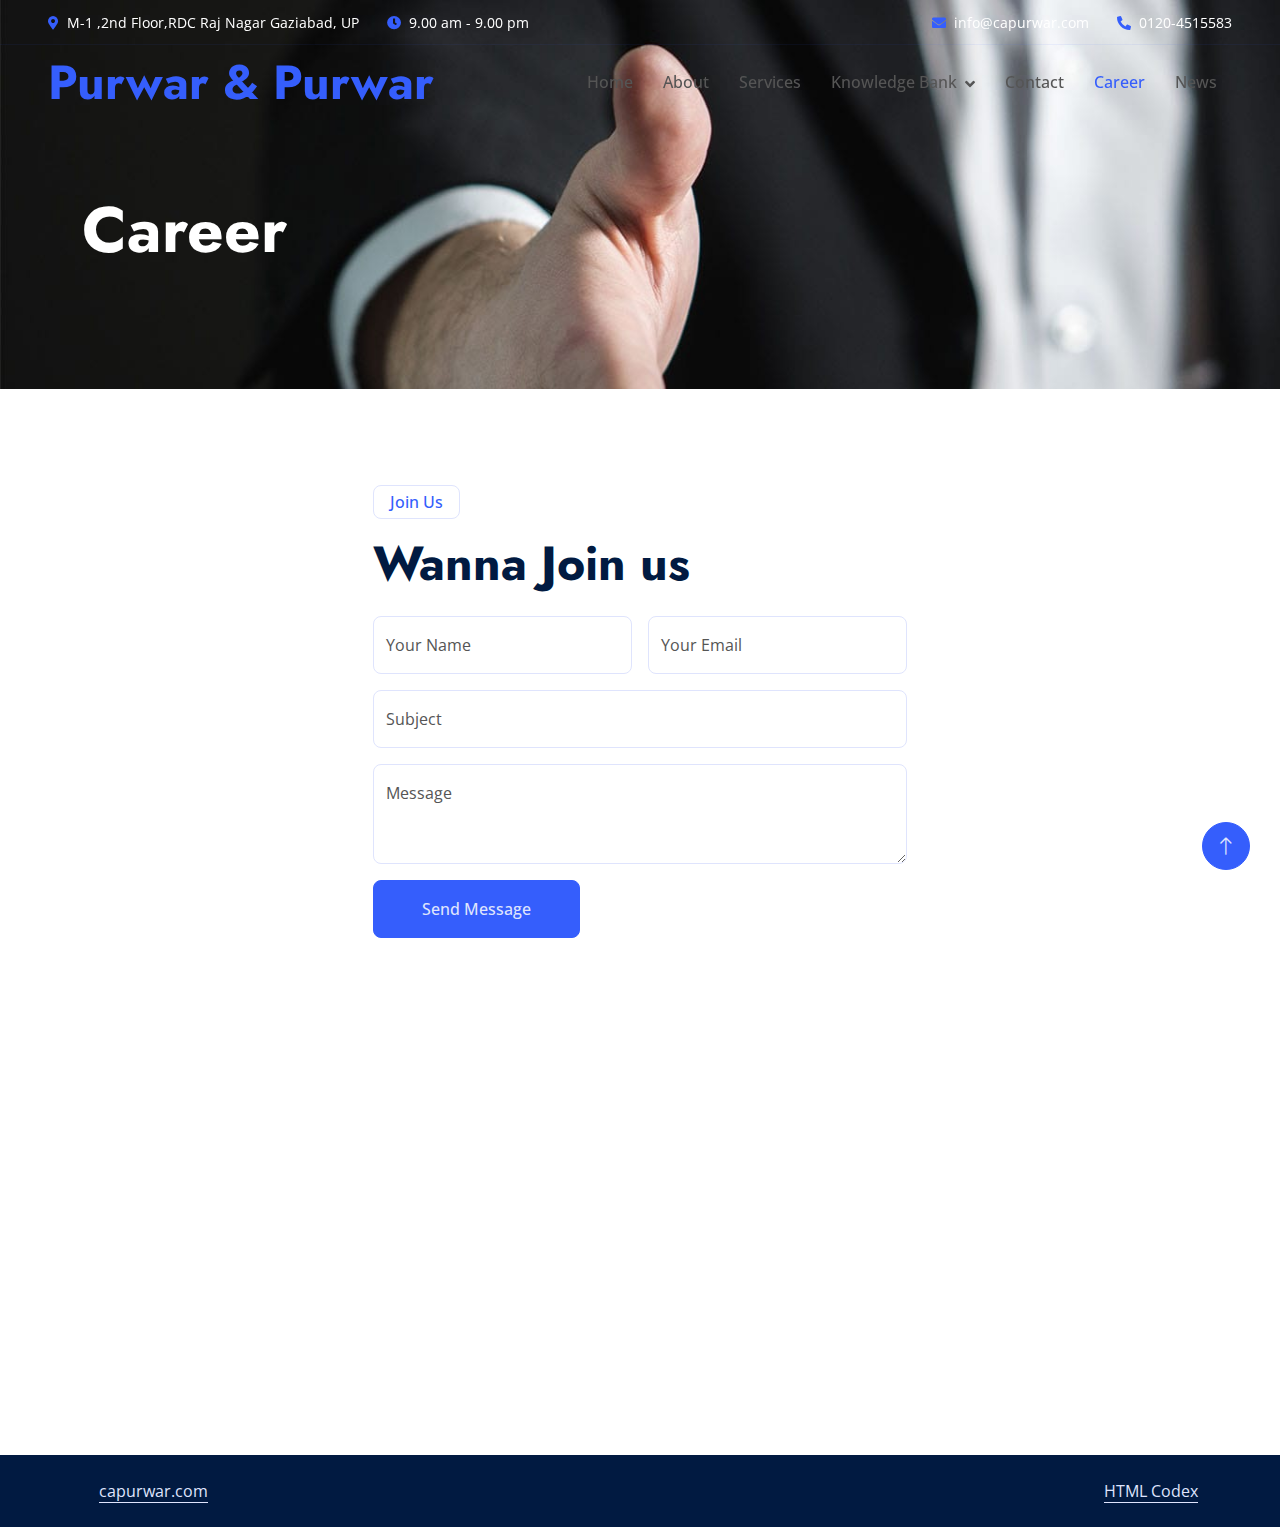
<file: career.html>
<!DOCTYPE html>
<html lang="en">
<head>
    <meta charset="utf-8">
    <title>Ca purwar</title>
    <meta content="width=device-width, initial-scale=1.0" name="viewport">
    <meta
        content="purwar ,capurwar , purwar&purwar , ca purwar , chartered Accountants , aditya purwar , abhinay purwar , ca Gaziabad "
        name="keywords">
    <meta
        content="Purwar & Purwar  A chartered accountancy firm rendering comprehensive professional services which include audit, management consultancy, tax consultancy, accounting services, manpower management, secretarial services etc. "
        name="description">

    <!-- Favicon -->
    <link href="img/favicon.ico" rel="icon">

    <!-- Google Web Fonts -->
    <link rel="preconnect" href="https://fonts.googleapis.com">
    <link rel="preconnect" href="https://fonts.gstatic.com" crossorigin>
    <link
        href="https://fonts.googleapis.com/css2?family=Jost:wght@500;600;700&family=Open+Sans:wght@400;500&display=swap"
        rel="stylesheet">

    <!-- Icon Font Stylesheet -->
    <link href="https://cdnjs.cloudflare.com/ajax/libs/font-awesome/5.10.0/css/all.min.css" rel="stylesheet">
    <link href="https://cdn.jsdelivr.net/npm/bootstrap-icons@1.4.1/font/bootstrap-icons.css" rel="stylesheet">

    <!-- Libraries Stylesheet -->
    <link href="lib/animate/animate.min.css" rel="stylesheet">
    <link href="lib/owlcarousel/assets/owl.carousel.min.css" rel="stylesheet">

    <!-- Customized Bootstrap Stylesheet -->
    <link href="css/bootstrap.min.css" rel="stylesheet">

    <!-- Template Stylesheet -->
    <link href="css/style.css" rel="stylesheet">
</head>

<body>
    <!-- Spinner Start -->
    <div id="spinner"
        class="show bg-white position-fixed translate-middle w-100 vh-100 top-50 start-50 d-flex align-items-center justify-content-center">
        <div class="spinner-border text-primary" role="status" style="width: 3rem; height: 3rem;"></div>
    </div>
    <!-- Spinner End -->


    <!-- Navbar Start -->
    <div class="container-fluid  fixed-top px-0 wow fadeIn " data-wow-delay="0.1s">
        <div class="top-bar row gx-0  align-items-center d-none d-lg-flex">
            <div class="col-lg-6 px-5 text-start">
                <small class="text-white"><i class="fa fa-map-marker-alt text-primary me-2"></i>M-1 ,2nd Floor,RDC Raj
                    Nagar Gaziabad, UP</small>
                <small class="ms-4 text-white"><i class="fa fa-clock text-primary me-2"></i>9.00 am - 9.00 pm</small>
            </div>
            <div class="col-lg-6 px-5 text-end">
                <small class="text-white"><i class="fa fa-envelope text-primary me-2"></i>info@capurwar.com</small>
                <small class="ms-4 text-white"><i class="fa fa-phone-alt text-primary me-2"></i>0120-4515583</small>
            </div>
        </div>

        <nav class="navbar navbar-expand-lg  py-lg-0 px-lg-5 wow fadeIn" data-wow-delay="0.1s">
            <a href="index.html" class="navbar-brand ms-4 ms-lg-0">
                <h1 class="display-5 text-primary m-0">Purwar & Purwar </h1>
            </a>
            <button type="button" class="navbar-toggler me-4" data-bs-toggle="collapse"
                data-bs-target="#navbarCollapse">
                <span class="navbar-toggler-icon"></span>
            </button>
            <div class="collapse navbar-collapse text-white" id="navbarCollapse">
                <div class="navbar-nav ms-auto p-4 p-lg-0">
                    <a href="index.html" class="nav-item nav-link ">Home</a>
                    <a href="about.html" class="nav-item nav-link">About</a>
                    <a href="service.html" class="nav-item nav-link">Services</a>
                    <div class="nav-item dropdown">
                        <a href="#" class="nav-link dropdown-toggle" data-bs-toggle="dropdown">Knowledge Bank</a>
                        <div class="dropdown-menu border-light m-0">
                            <a href="quicklinks.html" class="dropdown-item">Quick Links</a>
                            <a href="feature.html" class="dropdown-item">Features</a>
                            <a href="team.html" class="dropdown-item">Team Member</a>
                            <a href="testimonial.html" class="dropdown-item">Testimonial</a>
                            <a href="404.html" class="dropdown-item">404 Page</a>

                        </div>

                    </div>

                    <a href="contact.html" class="nav-item nav-link">Contact</a>
                    <a href="career.html" class="nav-item nav-link active ">Career</a>
                    <a href="news.html" class="nav-item nav-link ">News</a>
                </div>

            </div>
        </nav>
    </div>
    <!-- Navbar End -->


    <!-- Page Header Start -->
    <div class="container-fluid page-header mb-5 wow fadeIn" data-wow-delay="0.1s">
        <div class="container">
            <h1 class="display-3 mb-4 animated slideInDown text-white">Career</h1>
           
        </div>
    </div>
    <!-- Page Header End -->


    <!-- Contact Start -->
    <div class="container-xxl py-5 ">
        <div class="container ">
            <div class="row g-5 justify-content-center ">
                <div class="col-lg-6 wow fadeIn " data-wow-delay="0.1s">
                    <p class="d-inline-block border rounded text-primary fw-semi-bold py-1 px-3 ">Join Us</p>
                    <h1 class="display-5 mb-4 ">Wanna Join us</h1>
                    <!-- <p class="mb-4">The contact form is currently inactive. Get a functional and working contact form
                        with Ajax & PHP in a few minutes. Just copy and paste the files, add a little code and you're
                        done. <a href="https://htmlcodex.com/contact-form">Download Now</a>.</p> -->
                    <form>
                        <div class="row g-3">
                            <div class="col-md-6">
                                <div class="form-floating">
                                    <input type="text" class="form-control" id="name" placeholder="Your Name">
                                    <label for="name">Your Name</label>
                                </div>
                            </div>
                            <div class="col-md-6">
                                <div class="form-floating">
                                    <input type="email" class="form-control" id="email" placeholder="Your Email">
                                    <label for="email">Your Email</label>
                                </div>
                            </div>
                            <div class="col-12">
                                <div class="form-floating">
                                    <input type="text" class="form-control" id="subject" placeholder="Subject">
                                    <label for="subject">Subject</label>
                                </div>
                            </div>
                            <div class="col-12">
                                <div class="form-floating">
                                    <textarea class="form-control" placeholder="Leave a message here" id="message"
                                        style="height: 100px"></textarea>
                                    <label for="message">Message</label>
                                </div>
                            </div>
                            <div class="col-12">
                                <button class="btn btn-primary py-3 px-5" type="submit">Send Message</button>
                            </div>
                        </div>
                    </form>
                </div>
                
            </div>
            
        </div>
    </div>
    <!-- Contact End -->


    <!-- Footer Start -->
    <div class="container-fluid bg-dark text-light footer mt-5 py-5 wow fadeIn" data-wow-delay="0.1s">
        <div class="container py-5">
            <div class="row g-5">
                <div class="col-lg-3 col-md-6">
                    <h4 class="text-white mb-4">Our Office</h4>
                    <p class="mb-2"><i class="fa fa-map-marker-alt me-3"></i><strong>Head Office</strong> M-1, 2nd
                        Floor,
                        Aditya Corporate Hub,RDC Raj Nagar Gaziabad, UP
                        <br><br><strong>Branch Office</strong>111A/410, 2nd Floor 80FT road, Ashok Nagar, Kanpur, UP
                    </p>

                    <!-- <div class="d-flex pt-2">
                            <a class="btn btn-square btn-outline-light rounded-circle me-2" href=""><i class="fab fa-twitter"></i></a>
                            <a class="btn btn-square btn-outline-light rounded-circle me-2" href=""><i class="fab fa-facebook-f"></i></a>
                            <a class="btn btn-square btn-outline-light rounded-circle me-2" href=""><i class="fab fa-youtube"></i></a>
                            <a class="btn btn-square btn-outline-light rounded-circle me-2" href=""><i class="fab fa-linkedin-in"></i></a>
                        </div> -->
                </div>
                <div class="col-lg-3 col-md-6">
                    <h4 class="text-white mb-4">Services</h4>
                    <a class="btn btn-link" href="">Audit & Assurance</a>
                    <a class="btn btn-link" href="">Direct Taxation</a>
                    <a class="btn btn-link" href="">ROC Compliances</a>
                    <a class="btn btn-link" href="">Accounting</a>
                    <a class="btn btn-link" href="">Business Analysis</a>
                </div>
                <div class="col-lg-3 col-md-6">
                    <h4 class="text-white mb-4">Quick Links</h4>
                    <a class="btn btn-link" href="">About Us</a>
                    <a class="btn btn-link" href="">Contact Us</a>
                    <a class="btn btn-link" href="">Our Services</a>
                    <a class="btn btn-link" href="">Terms & Condition</a>
                    <a class="btn btn-link" href="">Support</a>
                </div>
                <div class="col-lg-3 col-md-6">
                    <h4 class="text-white mb-4">Contact Us</h4>
                    <p class="mb-2"><i class="fa fa-phone-alt me-3"></i>+0120-4515583</p>
                    <p class="mb-2"><i class="fa fa-envelope me-3"></i>info@capurwar.com</p>
                    <p class="mb-2"><i class="fa fa-phone-alt me-3"></i>+9999927956 ,9013379822</p>
                    <p class="mb-2"><i class="fa fa-envelope me-3"></i>infopurwar@gmail.com</p>
                    <p class="mb-2"><i class="fa fa-envelope me-3"></i>purwar.abhinay@gmail.com</p>

                </div>
            </div>
        </div>
    </div>
    <!-- Footer End -->


    <!-- Copyright Start -->
    <!-- <div class="container-fluid copyright py-4 "> -->
    <div class="container-fluid copyright py-4 bg-dark text-dark ">
        <div class="container">
            <div class="row">
                <div class="col-md-6 text-center text-md-start mb-3 mb-md-0">
                    &copy; <a class="border-bottom" href="#">capurwar.com</a>, All Right Reserved.
                </div>
                <div class="col-md-6 text-center text-md-end">
                    <!--/*** This template is free as long as you keep the footer author’s credit link/attribution link/backlink. If you'd like to use the template without the footer author’s credit link/attribution link/backlink, you can purchase the Credit Removal License from "https://htmlcodex.com/credit-removal". Thank you for your support. ***/-->
                    Designed By <a class="border-bottom" href="https://htmlcodex.com">HTML Codex</a>
                </div>
            </div>
        </div>
    </div>
    <!-- Copyright End -->


    <!-- Back to Top -->
    <a href="#" class="btn btn-lg btn-primary btn-lg-square rounded-circle back-to-top"><i
            class="bi bi-arrow-up"></i></a>


    <!-- JavaScript Libraries -->
    <script src="https://code.jquery.com/jquery-3.4.1.min.js"></script>
    <script src="https://cdn.jsdelivr.net/npm/bootstrap@5.0.0/dist/js/bootstrap.bundle.min.js"></script>
    <script src="lib/wow/wow.min.js"></script>
    <script src="lib/easing/easing.min.js"></script>
    <script src="lib/waypoints/waypoints.min.js"></script>
    <script src="lib/owlcarousel/owl.carousel.min.js"></script>
    <script src="lib/counterup/counterup.min.js"></script>

    <!-- Template Javascript -->
    <script src="js/main.js"></script>
</body>

</html>
</file>
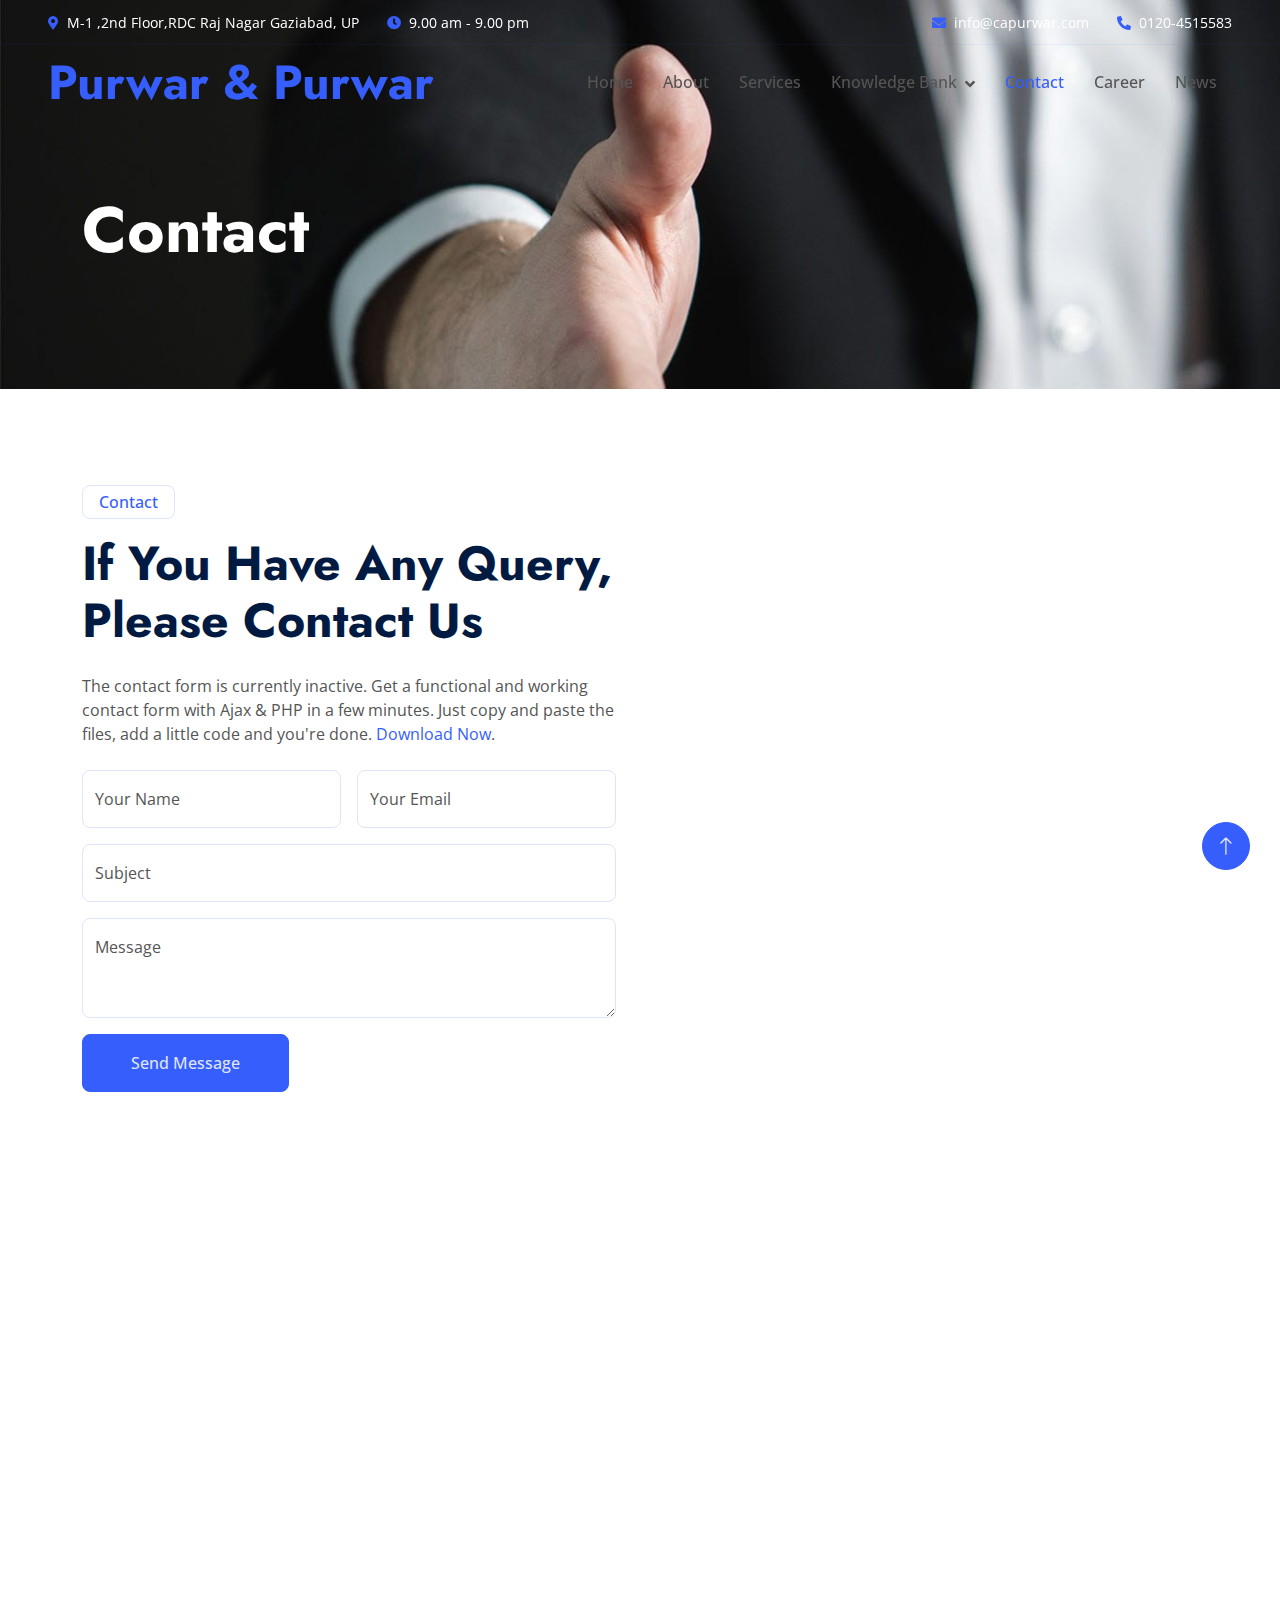
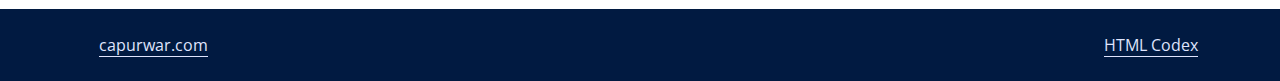
<file: contact.html>
<!DOCTYPE html>
<html lang="en">
<head>
    <meta charset="utf-8">
    <title>Ca purwar</title>
    <meta content="width=device-width, initial-scale=1.0" name="viewport">
    <meta
        content="purwar ,capurwar , purwar&purwar , ca purwar , chartered Accountants , aditya purwar , abhinay purwar , ca Gaziabad "
        name="keywords">
    <meta
        content="Purwar & Purwar  A chartered accountancy firm rendering comprehensive professional services which include audit, management consultancy, tax consultancy, accounting services, manpower management, secretarial services etc. "
        name="description">

    <!-- Favicon -->
    <link href="img/favicon.ico" rel="icon">

    <!-- Google Web Fonts -->
    <link rel="preconnect" href="https://fonts.googleapis.com">
    <link rel="preconnect" href="https://fonts.gstatic.com" crossorigin>
    <link
        href="https://fonts.googleapis.com/css2?family=Jost:wght@500;600;700&family=Open+Sans:wght@400;500&display=swap"
        rel="stylesheet">

    <!-- Icon Font Stylesheet -->
    <link href="https://cdnjs.cloudflare.com/ajax/libs/font-awesome/5.10.0/css/all.min.css" rel="stylesheet">
    <link href="https://cdn.jsdelivr.net/npm/bootstrap-icons@1.4.1/font/bootstrap-icons.css" rel="stylesheet">

    <!-- Libraries Stylesheet -->
    <link href="lib/animate/animate.min.css" rel="stylesheet">
    <link href="lib/owlcarousel/assets/owl.carousel.min.css" rel="stylesheet">

    <!-- Customized Bootstrap Stylesheet -->
    <link href="css/bootstrap.min.css" rel="stylesheet">

    <!-- Template Stylesheet -->
    <link href="css/style.css" rel="stylesheet">
</head>

<body>
    <!-- Spinner Start -->
    <div id="spinner"
        class="show bg-white position-fixed translate-middle w-100 vh-100 top-50 start-50 d-flex align-items-center justify-content-center">
        <div class="spinner-border text-primary" role="status" style="width: 3rem; height: 3rem;"></div>
    </div>
    <!-- Spinner End -->


    <!-- Navbar Start -->
    <div class="container-fluid  fixed-top px-0 wow fadeIn " data-wow-delay="0.1s">
        <div class="top-bar row gx-0  align-items-center d-none d-lg-flex">
            <div class="col-lg-6 px-5 text-start">
                <small class="text-white"><i class="fa fa-map-marker-alt text-primary me-2"></i>M-1 ,2nd Floor,RDC Raj
                    Nagar Gaziabad, UP</small>
                <small class="ms-4 text-white"><i class="fa fa-clock text-primary me-2"></i>9.00 am - 9.00 pm</small>
            </div>
            <div class="col-lg-6 px-5 text-end">
                <small class="text-white"><i class="fa fa-envelope text-primary me-2"></i>info@capurwar.com</small>
                <small class="ms-4 text-white"><i class="fa fa-phone-alt text-primary me-2"></i>0120-4515583</small>
            </div>
        </div>

        <nav class="navbar navbar-expand-lg  py-lg-0 px-lg-5 wow fadeIn" data-wow-delay="0.1s">
            <a href="index.html" class="navbar-brand ms-4 ms-lg-0">
                <h1 class="display-5 text-primary m-0">Purwar & Purwar </h1>
            </a>
            <button type="button" class="navbar-toggler me-4" data-bs-toggle="collapse"
                data-bs-target="#navbarCollapse">
                <span class="navbar-toggler-icon"></span>
            </button>
            <div class="collapse navbar-collapse text-white" id="navbarCollapse">
                <div class="navbar-nav ms-auto p-4 p-lg-0">
                    <a href="index.html" class="nav-item nav-link ">Home</a>
                    <a href="about.html" class="nav-item nav-link">About</a>
                    <a href="service.html" class="nav-item nav-link">Services</a>
                    <div class="nav-item dropdown">
                        <a href="#" class="nav-link dropdown-toggle" data-bs-toggle="dropdown">Knowledge Bank</a>
                        <div class="dropdown-menu border-light m-0">
                            <a href="quicklinks.html" class="dropdown-item">Quick Links</a>
                            <a href="feature.html" class="dropdown-item">Features</a>
                            <a href="team.html" class="dropdown-item">Team Member</a>
                            <a href="testimonial.html" class="dropdown-item">Testimonial</a>
                            <a href="404.html" class="dropdown-item">404 Page</a>

                        </div>

                    </div>

                    <a href="contact.html" class="nav-item nav-link active">Contact</a>
                    <a href="career.html" class="nav-item nav-link ">Career</a>
                    <a href="news.html" class="nav-item nav-link ">News</a>
                </div>

            </div>
        </nav>
    </div>
    <!-- Navbar End -->


    <!-- Page Header Start -->
    <div class="container-fluid page-header mb-5 wow fadeIn" data-wow-delay="0.1s">
        <div class="container">
            <h1 class="display-3 mb-4 animated slideInDown text-white">Contact</h1>
            
        </div>
    </div>
    <!-- Page Header End -->


    <!-- Contact Start -->
    <div class="container-xxl py-5">
        <div class="container">
            <div class="row g-5">
                <div class="col-lg-6 wow fadeIn" data-wow-delay="0.1s">
                    <p class="d-inline-block border rounded text-primary fw-semi-bold py-1 px-3">Contact</p>
                    <h1 class="display-5 mb-4">If You Have Any Query, Please Contact Us</h1>
                    <p class="mb-4">The contact form is currently inactive. Get a functional and working contact form with Ajax & PHP in a few minutes. Just copy and paste the files, add a little code and you're done. <a href="https://htmlcodex.com/contact-form">Download Now</a>.</p>
                    <form>
                        <div class="row g-3">
                            <div class="col-md-6">
                                <div class="form-floating">
                                    <input type="text" class="form-control" id="name" placeholder="Your Name">
                                    <label for="name">Your Name</label>
                                </div>
                            </div>
                            <div class="col-md-6">
                                <div class="form-floating">
                                    <input type="email" class="form-control" id="email" placeholder="Your Email">
                                    <label for="email">Your Email</label>
                                </div>
                            </div>
                            <div class="col-12">
                                <div class="form-floating">
                                    <input type="text" class="form-control" id="subject" placeholder="Subject">
                                    <label for="subject">Subject</label>
                                </div>
                            </div>
                            <div class="col-12">
                                <div class="form-floating">
                                    <textarea class="form-control" placeholder="Leave a message here" id="message" style="height: 100px"></textarea>
                                    <label for="message">Message</label>
                                </div>
                            </div>
                            <div class="col-12">
                                <button class="btn btn-primary py-3 px-5" type="submit">Send Message</button>
                            </div>
                        </div>
                    </form>
                </div>
                <div class="col-lg-6 wow fadeIn" data-wow-delay="0.5s" style="min-height: 450px;">
                    <div class="position-relative rounded overflow-hidden h-100">
                        <iframe class="position-relative w-100 h-100"
                        src="https://www.google.com/maps/embed?pb=!1m18!1m12!1m3!1d3001156.4288297426!2d-78.01371936852176!3d42.72876761954724!2m3!1f0!2f0!3f0!3m2!1i1024!2i768!4f13.1!3m3!1m2!1s0x4ccc4bf0f123a5a9%3A0xddcfc6c1de189567!2sNew%20York%2C%20USA!5e0!3m2!1sen!2sbd!4v1603794290143!5m2!1sen!2sbd"
                        frameborder="0" style="min-height: 450px; border:0;" allowfullscreen="" aria-hidden="false"
                        tabindex="0"></iframe>
                    </div>
                </div>
            </div>
        </div>
    </div>
    <!-- Contact End -->


    <!-- Footer Start -->
    <div class="container-fluid bg-dark text-light footer mt-5 py-5 wow fadeIn" data-wow-delay="0.1s">
        <div class="container py-5">
            <div class="row g-5">
                <div class="col-lg-3 col-md-6">
                    <h4 class="text-white mb-4">Our Office</h4>
                    <p class="mb-2"><i class="fa fa-map-marker-alt me-3"></i><strong>Head Office</strong> M-1, 2nd Floor,
                        Aditya Corporate Hub,RDC Raj Nagar Gaziabad, UP
                        <br><br><strong>Branch Office</strong>111A/410, 2nd Floor 80FT road, Ashok Nagar, Kanpur, UP
                    </p>
    
                    <!-- <div class="d-flex pt-2">
                            <a class="btn btn-square btn-outline-light rounded-circle me-2" href=""><i class="fab fa-twitter"></i></a>
                            <a class="btn btn-square btn-outline-light rounded-circle me-2" href=""><i class="fab fa-facebook-f"></i></a>
                            <a class="btn btn-square btn-outline-light rounded-circle me-2" href=""><i class="fab fa-youtube"></i></a>
                            <a class="btn btn-square btn-outline-light rounded-circle me-2" href=""><i class="fab fa-linkedin-in"></i></a>
                        </div> -->
                </div>
                <div class="col-lg-3 col-md-6">
                    <h4 class="text-white mb-4">Services</h4>
                    <a class="btn btn-link" href="">Audit & Assurance</a>
                    <a class="btn btn-link" href="">Direct Taxation</a>
                    <a class="btn btn-link" href="">ROC Compliances</a>
                    <a class="btn btn-link" href="">Accounting</a>
                    <a class="btn btn-link" href="">Business Analysis</a>
                </div>
                <div class="col-lg-3 col-md-6">
                    <h4 class="text-white mb-4">Quick Links</h4>
                    <a class="btn btn-link" href="">About Us</a>
                    <a class="btn btn-link" href="">Contact Us</a>
                    <a class="btn btn-link" href="">Our Services</a>
                    <a class="btn btn-link" href="">Terms & Condition</a>
                    <a class="btn btn-link" href="">Support</a>
                </div>
                <div class="col-lg-3 col-md-6">
                    <h4 class="text-white mb-4">Contact Us</h4>
                    <p class="mb-2"><i class="fa fa-phone-alt me-3"></i>+0120-4515583</p>
                    <p class="mb-2"><i class="fa fa-envelope me-3"></i>info@capurwar.com</p>
                    <p class="mb-2"><i class="fa fa-phone-alt me-3"></i>+9999927956 ,9013379822</p>
                    <p class="mb-2"><i class="fa fa-envelope me-3"></i>infopurwar@gmail.com</p>
                    <p class="mb-2"><i class="fa fa-envelope me-3"></i>purwar.abhinay@gmail.com</p>
    
                </div>
            </div>
        </div>
    </div>
    <!-- Footer End -->
    
    
    <!-- Copyright Start -->
    <!-- <div class="container-fluid copyright py-4 "> -->
    <div class="container-fluid copyright py-4 bg-dark text-dark ">
        <div class="container">
            <div class="row">
                <div class="col-md-6 text-center text-md-start mb-3 mb-md-0">
                    &copy; <a class="border-bottom" href="#">capurwar.com</a>, All Right Reserved.
                </div>
                <div class="col-md-6 text-center text-md-end">
                    <!--/*** This template is free as long as you keep the footer author’s credit link/attribution link/backlink. If you'd like to use the template without the footer author’s credit link/attribution link/backlink, you can purchase the Credit Removal License from "https://htmlcodex.com/credit-removal". Thank you for your support. ***/-->
                    Designed By <a class="border-bottom" href="https://htmlcodex.com">HTML Codex</a>
                </div>
            </div>
        </div>
    </div>
    <!-- Copyright End -->


    <!-- Back to Top -->
    <a href="#" class="btn btn-lg btn-primary btn-lg-square rounded-circle back-to-top"><i class="bi bi-arrow-up"></i></a>


    <!-- JavaScript Libraries -->
    <script src="https://code.jquery.com/jquery-3.4.1.min.js"></script>
    <script src="https://cdn.jsdelivr.net/npm/bootstrap@5.0.0/dist/js/bootstrap.bundle.min.js"></script>
    <script src="lib/wow/wow.min.js"></script>
    <script src="lib/easing/easing.min.js"></script>
    <script src="lib/waypoints/waypoints.min.js"></script>
    <script src="lib/owlcarousel/owl.carousel.min.js"></script>
    <script src="lib/counterup/counterup.min.js"></script>

    <!-- Template Javascript -->
    <script src="js/main.js"></script>
</body>

</html>
</file>
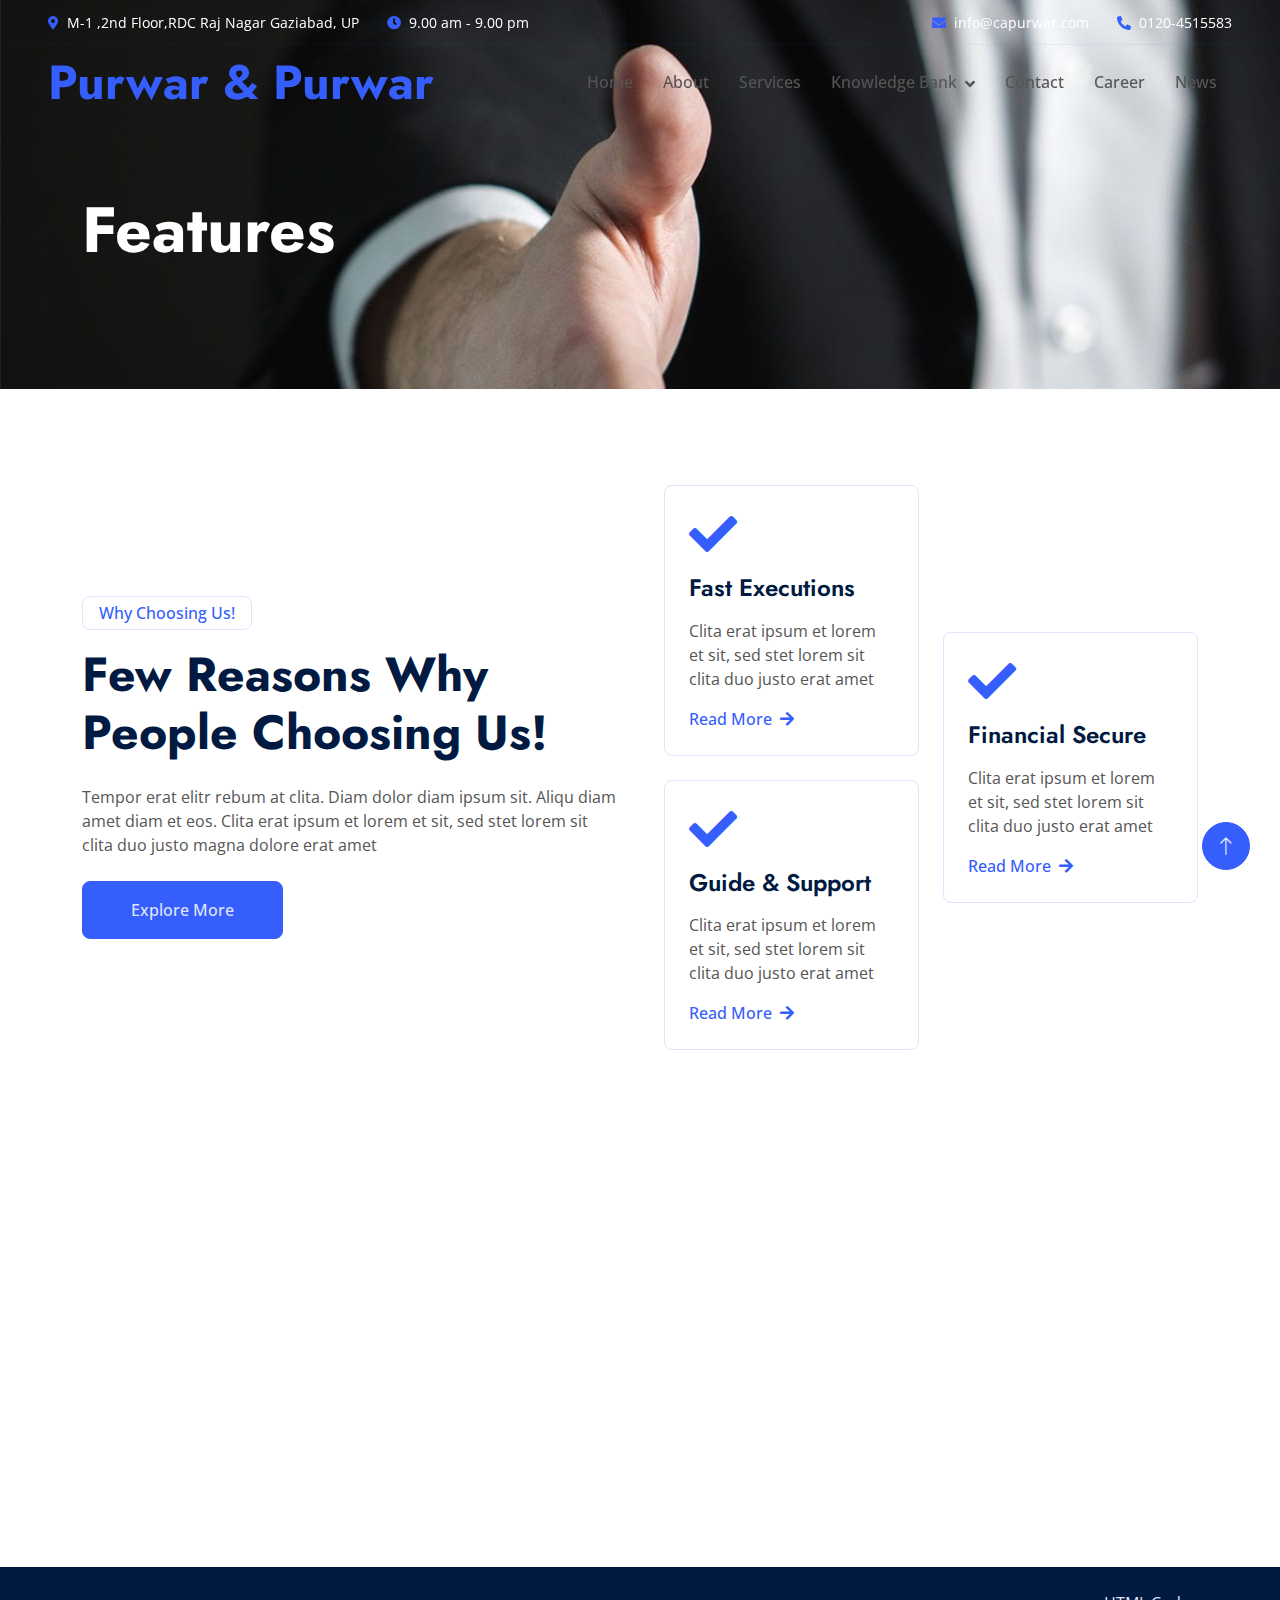
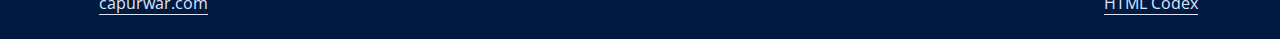
<file: feature.html>
<!DOCTYPE html>
<html lang="en">
<head>
    <meta charset="utf-8">
    <title>Ca purwar</title>
    <meta content="width=device-width, initial-scale=1.0" name="viewport">
    <meta
        content="purwar ,capurwar , purwar&purwar , ca purwar , chartered Accountants , aditya purwar , abhinay purwar , ca Gaziabad "
        name="keywords">
    <meta
        content="Purwar & Purwar  A chartered accountancy firm rendering comprehensive professional services which include audit, management consultancy, tax consultancy, accounting services, manpower management, secretarial services etc. "
        name="description">

    <!-- Favicon -->
    <link href="img/favicon.ico" rel="icon">

    <!-- Google Web Fonts -->
    <link rel="preconnect" href="https://fonts.googleapis.com">
    <link rel="preconnect" href="https://fonts.gstatic.com" crossorigin>
    <link
        href="https://fonts.googleapis.com/css2?family=Jost:wght@500;600;700&family=Open+Sans:wght@400;500&display=swap"
        rel="stylesheet">

    <!-- Icon Font Stylesheet -->
    <link href="https://cdnjs.cloudflare.com/ajax/libs/font-awesome/5.10.0/css/all.min.css" rel="stylesheet">
    <link href="https://cdn.jsdelivr.net/npm/bootstrap-icons@1.4.1/font/bootstrap-icons.css" rel="stylesheet">

    <!-- Libraries Stylesheet -->
    <link href="lib/animate/animate.min.css" rel="stylesheet">
    <link href="lib/owlcarousel/assets/owl.carousel.min.css" rel="stylesheet">

    <!-- Customized Bootstrap Stylesheet -->
    <link href="css/bootstrap.min.css" rel="stylesheet">

    <!-- Template Stylesheet -->
    <link href="css/style.css" rel="stylesheet">
</head>

<body>
    <!-- Spinner Start -->
    <div id="spinner"
        class="show bg-white position-fixed translate-middle w-100 vh-100 top-50 start-50 d-flex align-items-center justify-content-center">
        <div class="spinner-border text-primary" role="status" style="width: 3rem; height: 3rem;"></div>
    </div>
    <!-- Spinner End -->


    <!-- Navbar Start -->
    <div class="container-fluid  fixed-top px-0 wow fadeIn " data-wow-delay="0.1s">
        <div class="top-bar row gx-0  align-items-center d-none d-lg-flex">
            <div class="col-lg-6 px-5 text-start">
                <small class="text-white"><i class="fa fa-map-marker-alt text-primary me-2"></i>M-1 ,2nd Floor,RDC Raj
                    Nagar Gaziabad, UP</small>
                <small class="ms-4 text-white"><i class="fa fa-clock text-primary me-2"></i>9.00 am - 9.00 pm</small>
            </div>
            <div class="col-lg-6 px-5 text-end">
                <small class="text-white"><i class="fa fa-envelope text-primary me-2"></i>info@capurwar.com</small>
                <small class="ms-4 text-white"><i class="fa fa-phone-alt text-primary me-2"></i>0120-4515583</small>
            </div>
        </div>

        <nav class="navbar navbar-expand-lg  py-lg-0 px-lg-5 wow fadeIn" data-wow-delay="0.1s">
            <a href="index.html" class="navbar-brand ms-4 ms-lg-0">
                <h1 class="display-5 text-primary m-0">Purwar & Purwar </h1>
            </a>
            <button type="button" class="navbar-toggler me-4" data-bs-toggle="collapse"
                data-bs-target="#navbarCollapse">
                <span class="navbar-toggler-icon"></span>
            </button>
            <div class="collapse navbar-collapse text-white" id="navbarCollapse">
                <div class="navbar-nav ms-auto p-4 p-lg-0">
                    <a href="index.html" class="nav-item nav-link">Home</a>
                    <a href="about.html" class="nav-item nav-link">About</a>
                    <a href="service.html" class="nav-item nav-link">Services</a>
                    <div class="nav-item dropdown">
                        <a href="#" class="nav-link dropdown-toggle" data-bs-toggle="dropdown">Knowledge Bank</a>
                        <div class="dropdown-menu border-light m-0">
                            <a href="quicklinks.html" class="dropdown-item">Quick Links</a>
                            <a href="feature.html" class="dropdown-item active">Features</a>
                            <a href="team.html" class="dropdown-item">Team Member</a>
                            <a href="testimonial.html" class="dropdown-item">Testimonial</a>
                            <a href="404.html" class="dropdown-item">404 Page</a>

                        </div>

                    </div>

                    <a href="contact.html" class="nav-item nav-link">Contact</a>
                    <a href="career.html" class="nav-item nav-link ">Career</a>
                    <a href="news.html" class="nav-item nav-link ">News</a>
                </div>

            </div>
        </nav>
    </div>
    <!-- Navbar End -->


    <!-- Page Header Start -->
    <div class="container-fluid page-header mb-5 wow fadeIn" data-wow-delay="0.1s">
        <div class="container">
            <h1 class="display-3 mb-4 animated slideInDown text-white ">Features</h1>
            
        </div>
    </div>
    <!-- Page Header End -->


    <!-- Features Start -->
    <div class="container-xxl feature py-5">
        <div class="container">
            <div class="row g-5 align-items-center">
                <div class="col-lg-6 wow fadeInUp" data-wow-delay="0.1s">
                    <p class="d-inline-block border rounded text-primary fw-semi-bold py-1 px-3">Why Choosing Us!</p>
                    <h1 class="display-5 mb-4">Few Reasons Why People Choosing Us!</h1>
                    <p class="mb-4">Tempor erat elitr rebum at clita. Diam dolor diam ipsum sit. Aliqu diam amet diam et eos. Clita erat ipsum et lorem et sit, sed stet lorem sit clita duo justo magna dolore erat amet</p>
                    <a class="btn btn-primary py-3 px-5" href="">Explore More</a>
                </div>
                <div class="col-lg-6">
                    <div class="row g-4 align-items-center">
                        <div class="col-md-6">
                            <div class="row g-4">
                                <div class="col-12 wow fadeIn" data-wow-delay="0.3s">
                                    <div class="feature-box border rounded p-4">
                                        <i class="fa fa-check fa-3x text-primary mb-3"></i>
                                        <h4 class="mb-3">Fast Executions</h4>
                                        <p class="mb-3">Clita erat ipsum et lorem et sit, sed stet lorem sit clita duo justo erat amet</p>
                                        <a class="fw-semi-bold" href="">Read More <i class="fa fa-arrow-right ms-1"></i></a>
                                    </div>
                                </div>
                                <div class="col-12 wow fadeIn" data-wow-delay="0.5s">
                                    <div class="feature-box border rounded p-4">
                                        <i class="fa fa-check fa-3x text-primary mb-3"></i>
                                        <h4 class="mb-3">Guide & Support</h4>
                                        <p class="mb-3">Clita erat ipsum et lorem et sit, sed stet lorem sit clita duo justo erat amet</p>
                                        <a class="fw-semi-bold" href="">Read More <i class="fa fa-arrow-right ms-1"></i></a>
                                    </div>
                                </div>
                            </div>
                        </div>
                        <div class="col-md-6 wow fadeIn" data-wow-delay="0.7s">
                            <div class="feature-box border rounded p-4">
                                <i class="fa fa-check fa-3x text-primary mb-3"></i>
                                <h4 class="mb-3">Financial Secure</h4>
                                <p class="mb-3">Clita erat ipsum et lorem et sit, sed stet lorem sit clita duo justo erat amet</p>
                                <a class="fw-semi-bold" href="">Read More <i class="fa fa-arrow-right ms-1"></i></a>
                            </div>
                        </div>
                    </div>
                </div>
            </div>
        </div>
    </div>
    <!-- Features End -->
        

    <!-- Footer Start -->
    <div class="container-fluid bg-dark text-light footer mt-5 py-5 wow fadeIn" data-wow-delay="0.1s">
        <div class="container py-5">
            <div class="row g-5">
                <div class="col-lg-3 col-md-6">
                    <h4 class="text-white mb-4">Our Office</h4>
                    <p class="mb-2"><i class="fa fa-map-marker-alt me-3"></i><strong>Head Office</strong> M-1, 2nd Floor,
                        Aditya Corporate Hub,RDC Raj Nagar Gaziabad, UP
                        <br><br><strong>Branch Office</strong>111A/410, 2nd Floor 80FT road, Ashok Nagar, Kanpur, UP
                    </p>
    
                    <!-- <div class="d-flex pt-2">
                            <a class="btn btn-square btn-outline-light rounded-circle me-2" href=""><i class="fab fa-twitter"></i></a>
                            <a class="btn btn-square btn-outline-light rounded-circle me-2" href=""><i class="fab fa-facebook-f"></i></a>
                            <a class="btn btn-square btn-outline-light rounded-circle me-2" href=""><i class="fab fa-youtube"></i></a>
                            <a class="btn btn-square btn-outline-light rounded-circle me-2" href=""><i class="fab fa-linkedin-in"></i></a>
                        </div> -->
                </div>
                <div class="col-lg-3 col-md-6">
                    <h4 class="text-white mb-4">Services</h4>
                    <a class="btn btn-link" href="">Audit & Assurance</a>
                    <a class="btn btn-link" href="">Direct Taxation</a>
                    <a class="btn btn-link" href="">ROC Compliances</a>
                    <a class="btn btn-link" href="">Accounting</a>
                    <a class="btn btn-link" href="">Business Analysis</a>
                </div>
                <div class="col-lg-3 col-md-6">
                    <h4 class="text-white mb-4">Quick Links</h4>
                    <a class="btn btn-link" href="">About Us</a>
                    <a class="btn btn-link" href="">Contact Us</a>
                    <a class="btn btn-link" href="">Our Services</a>
                    <a class="btn btn-link" href="">Terms & Condition</a>
                    <a class="btn btn-link" href="">Support</a>
                </div>
                <div class="col-lg-3 col-md-6">
                    <h4 class="text-white mb-4">Contact Us</h4>
                    <p class="mb-2"><i class="fa fa-phone-alt me-3"></i>+0120-4515583</p>
                    <p class="mb-2"><i class="fa fa-envelope me-3"></i>info@capurwar.com</p>
                    <p class="mb-2"><i class="fa fa-phone-alt me-3"></i>+9999927956 ,9013379822</p>
                    <p class="mb-2"><i class="fa fa-envelope me-3"></i>infopurwar@gmail.com</p>
                    <p class="mb-2"><i class="fa fa-envelope me-3"></i>purwar.abhinay@gmail.com</p>
    
                </div>
            </div>
        </div>
    </div>
    <!-- Footer End -->
    
    
    <!-- Copyright Start -->
    <!-- <div class="container-fluid copyright py-4 "> -->
    <div class="container-fluid copyright py-4 bg-dark text-dark ">
        <div class="container">
            <div class="row">
                <div class="col-md-6 text-center text-md-start mb-3 mb-md-0">
                    &copy; <a class="border-bottom" href="#">capurwar.com</a>, All Right Reserved.
                </div>
                <div class="col-md-6 text-center text-md-end">
                    <!--/*** This template is free as long as you keep the footer author’s credit link/attribution link/backlink. If you'd like to use the template without the footer author’s credit link/attribution link/backlink, you can purchase the Credit Removal License from "https://htmlcodex.com/credit-removal". Thank you for your support. ***/-->
                    Designed By <a class="border-bottom" href="https://htmlcodex.com">HTML Codex</a>
                </div>
            </div>
        </div>
    </div>
    <!-- Copyright End -->


    <!-- Back to Top -->
    <a href="#" class="btn btn-lg btn-primary btn-lg-square rounded-circle back-to-top"><i class="bi bi-arrow-up"></i></a>


    <!-- JavaScript Libraries -->
    <script src="https://code.jquery.com/jquery-3.4.1.min.js"></script>
    <script src="https://cdn.jsdelivr.net/npm/bootstrap@5.0.0/dist/js/bootstrap.bundle.min.js"></script>
    <script src="lib/wow/wow.min.js"></script>
    <script src="lib/easing/easing.min.js"></script>
    <script src="lib/waypoints/waypoints.min.js"></script>
    <script src="lib/owlcarousel/owl.carousel.min.js"></script>
    <script src="lib/counterup/counterup.min.js"></script>

    <!-- Template Javascript -->
    <script src="js/main.js"></script>
</body>

</html>
</file>
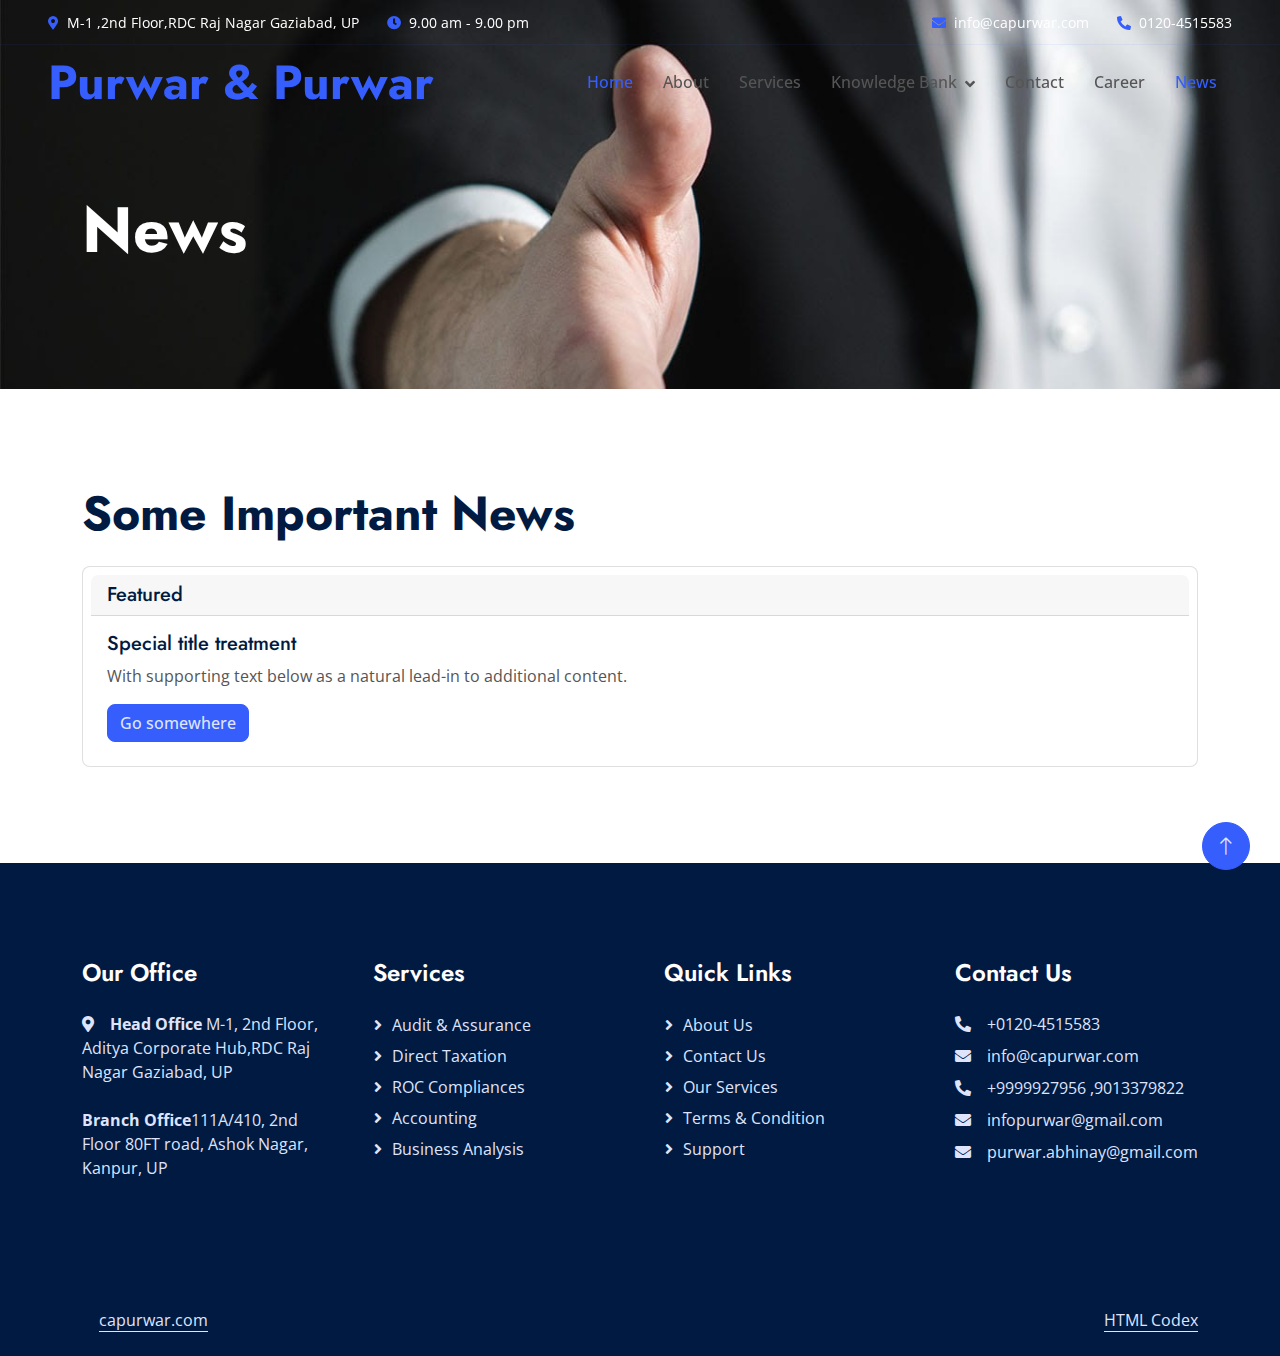
<file: news.html>
<!DOCTYPE html>
<html lang="en">
<head>
    <meta charset="utf-8">
    <title>Ca purwar</title>
    <meta content="width=device-width, initial-scale=1.0" name="viewport">
    <meta
        content="purwar ,capurwar , purwar&purwar , ca purwar , chartered Accountants , aditya purwar , abhinay purwar , ca Gaziabad "
        name="keywords">
    <meta
        content="Purwar & Purwar  A chartered accountancy firm rendering comprehensive professional services which include audit, management consultancy, tax consultancy, accounting services, manpower management, secretarial services etc. "
        name="description">

    <!-- Favicon -->
    <link href="img/favicon.ico" rel="icon">

    <!-- Google Web Fonts -->
    <link rel="preconnect" href="https://fonts.googleapis.com">
    <link rel="preconnect" href="https://fonts.gstatic.com" crossorigin>
    <link
        href="https://fonts.googleapis.com/css2?family=Jost:wght@500;600;700&family=Open+Sans:wght@400;500&display=swap"
        rel="stylesheet">

    <!-- Icon Font Stylesheet -->
    <link href="https://cdnjs.cloudflare.com/ajax/libs/font-awesome/5.10.0/css/all.min.css" rel="stylesheet">
    <link href="https://cdn.jsdelivr.net/npm/bootstrap-icons@1.4.1/font/bootstrap-icons.css" rel="stylesheet">

    <!-- Libraries Stylesheet -->
    <link href="lib/animate/animate.min.css" rel="stylesheet">
    <link href="lib/owlcarousel/assets/owl.carousel.min.css" rel="stylesheet">

    <!-- Customized Bootstrap Stylesheet -->
    <link href="css/bootstrap.min.css" rel="stylesheet">

    <!-- Template Stylesheet -->
    <link href="css/style.css" rel="stylesheet">
</head>

<body>
    <!-- Spinner Start -->
    <div id="spinner"
        class="show bg-white position-fixed translate-middle w-100 vh-100 top-50 start-50 d-flex align-items-center justify-content-center">
        <div class="spinner-border text-primary" role="status" style="width: 3rem; height: 3rem;"></div>
    </div>
    <!-- Spinner End -->


    <!-- Navbar Start -->
    <div class="container-fluid  fixed-top px-0 wow fadeIn " data-wow-delay="0.1s">
        <div class="top-bar row gx-0  align-items-center d-none d-lg-flex">
            <div class="col-lg-6 px-5 text-start">
                <small class="text-white"><i class="fa fa-map-marker-alt text-primary me-2"></i>M-1 ,2nd Floor,RDC Raj
                    Nagar Gaziabad, UP</small>
                <small class="ms-4 text-white"><i class="fa fa-clock text-primary me-2"></i>9.00 am - 9.00 pm</small>
            </div>
            <div class="col-lg-6 px-5 text-end">
                <small class="text-white"><i class="fa fa-envelope text-primary me-2"></i>info@capurwar.com</small>
                <small class="ms-4 text-white"><i class="fa fa-phone-alt text-primary me-2"></i>0120-4515583</small>
            </div>
        </div>

        <nav class="navbar navbar-expand-lg  py-lg-0 px-lg-5 wow fadeIn" data-wow-delay="0.1s">
            <a href="index.html" class="navbar-brand ms-4 ms-lg-0">
                <h1 class="display-5 text-primary m-0">Purwar & Purwar </h1>
            </a>
            <button type="button" class="navbar-toggler me-4" data-bs-toggle="collapse"
                data-bs-target="#navbarCollapse">
                <span class="navbar-toggler-icon"></span>
            </button>
            <div class="collapse navbar-collapse text-white" id="navbarCollapse">
                <div class="navbar-nav ms-auto p-4 p-lg-0">
                    <a href="index.html" class="nav-item nav-link active">Home</a>
                    <a href="about.html" class="nav-item nav-link">About</a>
                    <a href="service.html" class="nav-item nav-link">Services</a>
                    <div class="nav-item dropdown">
                        <a href="#" class="nav-link dropdown-toggle" data-bs-toggle="dropdown">Knowledge Bank</a>
                        <div class="dropdown-menu border-light m-0">
                            <a href="quicklinks.html" class="dropdown-item">Quick Links</a>
                            <a href="feature.html" class="dropdown-item">Features</a>
                            <a href="team.html" class="dropdown-item">Team Member</a>
                            <a href="testimonial.html" class="dropdown-item">Testimonial</a>
                            <a href="404.html" class="dropdown-item">404 Page</a>

                        </div>

                    </div>

                    <a href="contact.html" class="nav-item nav-link">Contact</a>
                    <a href="career.html" class="nav-item nav-link ">Career</a>
                    <a href="news.html" class="nav-item nav-link active ">News</a>
                </div>

            </div>
        </nav>
    </div>
    <!-- Navbar End -->


    <!-- Page Header Start -->
    <div class="container-fluid page-header mb-5 wow fadeIn" data-wow-delay="0.1s">
        <div class="container">
            <h1 class="display-3 mb-4 animated slideInDown text-white">News</h1>
            
        </div>
    </div>
    <!-- Page Header End -->


    <!-- Contact Start -->
    <div class="container-xxl py-5">
        <div class="container">
            <div class="row g-5">
                <div class="col-lg-12 wow fadeIn" data-wow-delay="0.1s">
                    <!-- <p class="d-inline-block border rounded text-primary fw-semi-bold py-1 px-3">Contact</p> -->
                    <h1 class="display-5 mb-4">Some Important News</h1>
                    <div class="row g-5">
                        <div class="col-lg-12  ">
                            <div class="card p-2 " id="newsacc">
                                <h5 class="card-header">Featured</h5>
                                <div class="card-body">
                                    <h5 class="card-title">Special title treatment</h5>
                                    <p class="card-text">With supporting text below as a natural lead-in to additional content.</p>
                                    <a href="#" target="_blank" class="btn btn-primary">Go somewhere</a>
                                </div>
                            </div>

                        </div>
                    </div>

                </div>

            </div>
        </div>
    </div>
    <!-- Contact End -->


    <!-- Footer Start -->
    <div class="container-fluid bg-dark text-light footer mt-5 py-5 wow fadeIn" data-wow-delay="0.1s">
        <div class="container py-5">
            <div class="row g-5">
                <div class="col-lg-3 col-md-6">
                    <h4 class="text-white mb-4">Our Office</h4>
                    <p class="mb-2"><i class="fa fa-map-marker-alt me-3"></i><strong>Head Office</strong> M-1, 2nd
                        Floor,
                        Aditya Corporate Hub,RDC Raj Nagar Gaziabad, UP
                        <br><br><strong>Branch Office</strong>111A/410, 2nd Floor 80FT road, Ashok Nagar, Kanpur, UP
                    </p>

                    <!-- <div class="d-flex pt-2">
                            <a class="btn btn-square btn-outline-light rounded-circle me-2" href=""><i class="fab fa-twitter"></i></a>
                            <a class="btn btn-square btn-outline-light rounded-circle me-2" href=""><i class="fab fa-facebook-f"></i></a>
                            <a class="btn btn-square btn-outline-light rounded-circle me-2" href=""><i class="fab fa-youtube"></i></a>
                            <a class="btn btn-square btn-outline-light rounded-circle me-2" href=""><i class="fab fa-linkedin-in"></i></a>
                        </div> -->
                </div>
                <div class="col-lg-3 col-md-6">
                    <h4 class="text-white mb-4">Services</h4>
                    <a class="btn btn-link" href="">Audit & Assurance</a>
                    <a class="btn btn-link" href="">Direct Taxation</a>
                    <a class="btn btn-link" href="">ROC Compliances</a>
                    <a class="btn btn-link" href="">Accounting</a>
                    <a class="btn btn-link" href="">Business Analysis</a>
                </div>
                <div class="col-lg-3 col-md-6">
                    <h4 class="text-white mb-4">Quick Links</h4>
                    <a class="btn btn-link" href="">About Us</a>
                    <a class="btn btn-link" href="">Contact Us</a>
                    <a class="btn btn-link" href="">Our Services</a>
                    <a class="btn btn-link" href="">Terms & Condition</a>
                    <a class="btn btn-link" href="">Support</a>
                </div>
                <div class="col-lg-3 col-md-6">
                    <h4 class="text-white mb-4">Contact Us</h4>
                    <p class="mb-2"><i class="fa fa-phone-alt me-3"></i>+0120-4515583</p>
                    <p class="mb-2"><i class="fa fa-envelope me-3"></i>info@capurwar.com</p>
                    <p class="mb-2"><i class="fa fa-phone-alt me-3"></i>+9999927956 ,9013379822</p>
                    <p class="mb-2"><i class="fa fa-envelope me-3"></i>infopurwar@gmail.com</p>
                    <p class="mb-2"><i class="fa fa-envelope me-3"></i>purwar.abhinay@gmail.com</p>

                </div>
            </div>
        </div>
    </div>
    <!-- Footer End -->


    <!-- Copyright Start -->
    <!-- <div class="container-fluid copyright py-4 "> -->
    <div class="container-fluid copyright py-4 bg-dark text-dark ">
        <div class="container">
            <div class="row">
                <div class="col-md-6 text-center text-md-start mb-3 mb-md-0">
                    &copy; <a class="border-bottom" href="#">capurwar.com</a>, All Right Reserved.
                </div>
                <div class="col-md-6 text-center text-md-end">
                    <!--/*** This template is free as long as you keep the footer author’s credit link/attribution link/backlink. If you'd like to use the template without the footer author’s credit link/attribution link/backlink, you can purchase the Credit Removal License from "https://htmlcodex.com/credit-removal". Thank you for your support. ***/-->
                    Designed By <a class="border-bottom" href="https://htmlcodex.com">HTML Codex</a>
                </div>
            </div>
        </div>
    </div>
    <!-- Copyright End -->


    <!-- Back to Top -->
    <a href="#" class="btn btn-lg btn-primary btn-lg-square rounded-circle back-to-top"><i
            class="bi bi-arrow-up"></i></a>


    <!-- JavaScript Libraries -->
    <script src="https://code.jquery.com/jquery-3.4.1.min.js"></script>
    <script src="https://cdn.jsdelivr.net/npm/bootstrap@5.0.0/dist/js/bootstrap.bundle.min.js"></script>
    <script src="lib/wow/wow.min.js"></script>
    <script src="lib/easing/easing.min.js"></script>
    <script src="lib/waypoints/waypoints.min.js"></script>
    <script src="lib/owlcarousel/owl.carousel.min.js"></script>
    <script src="lib/counterup/counterup.min.js"></script>

    <!-- Template Javascript -->
    <script src="js/main.js"></script>
    <script src="js/news.js"></script>
</body>

</html>
</file>
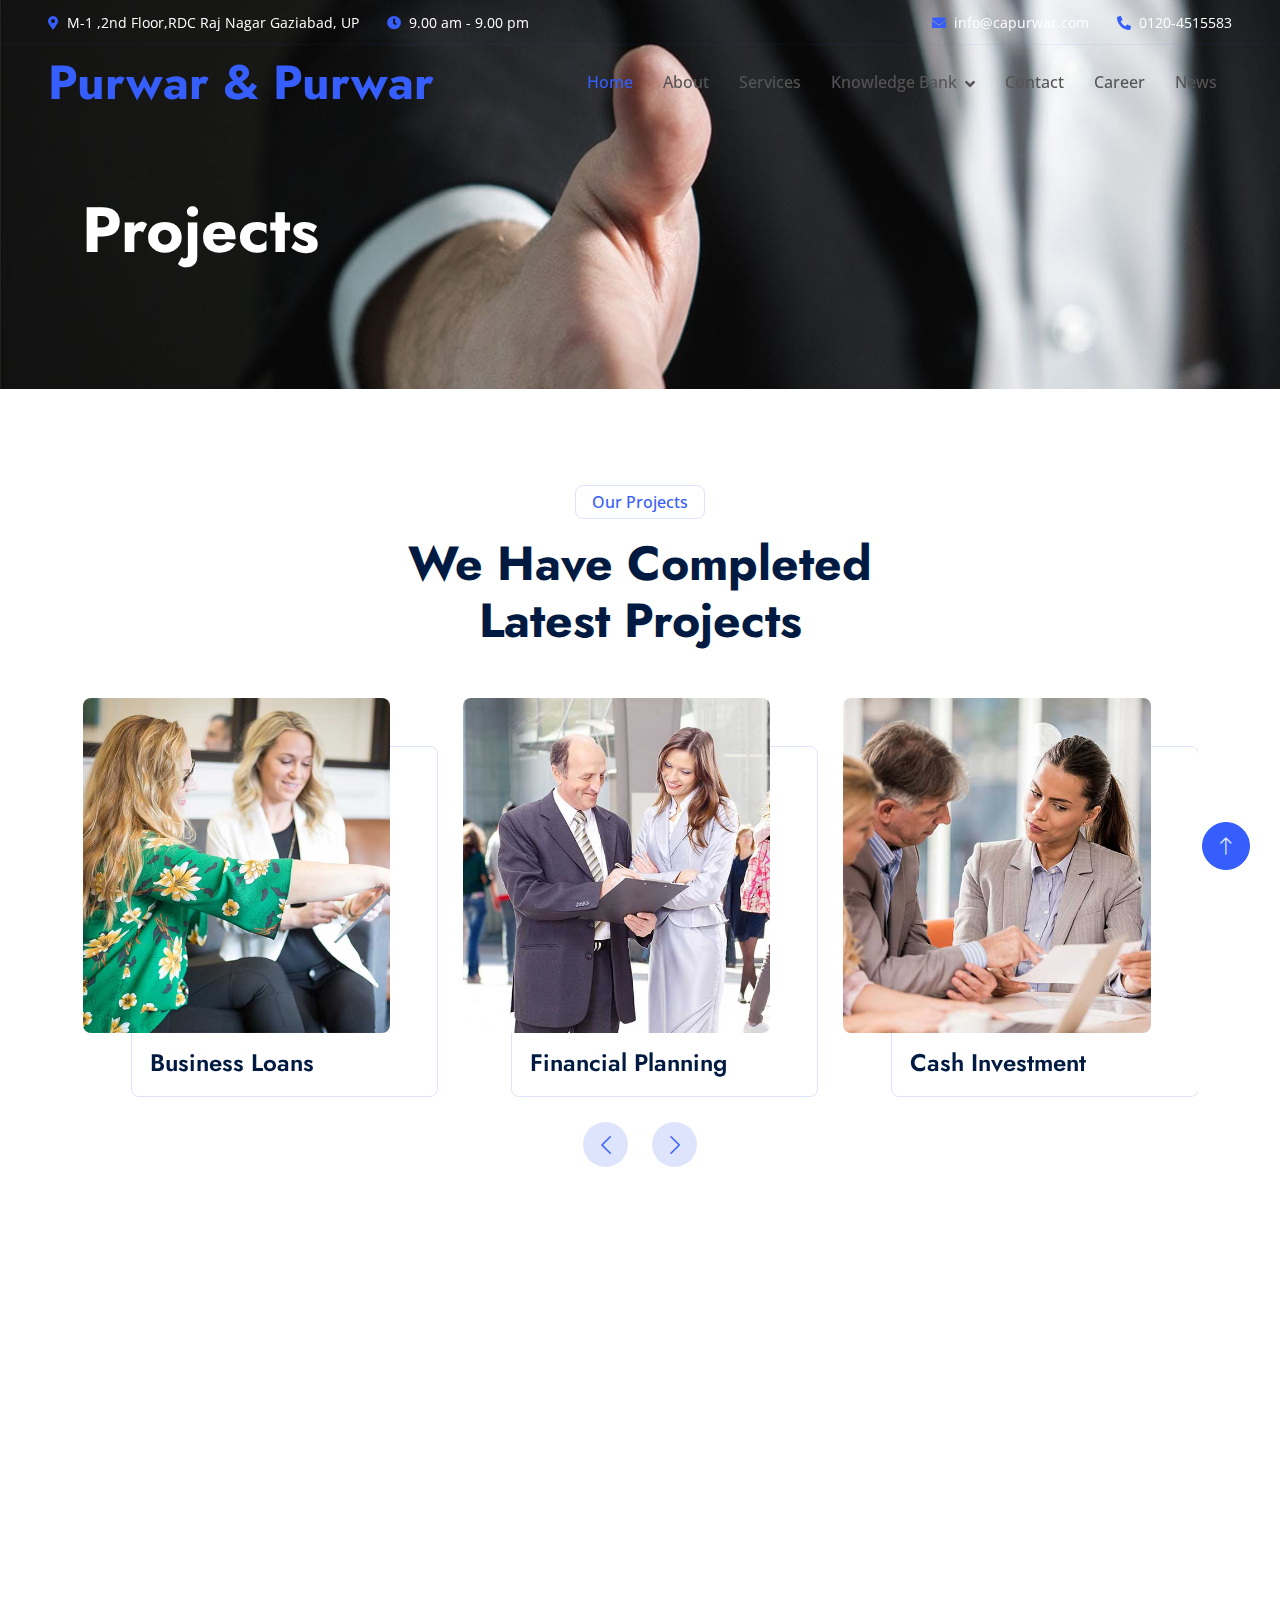
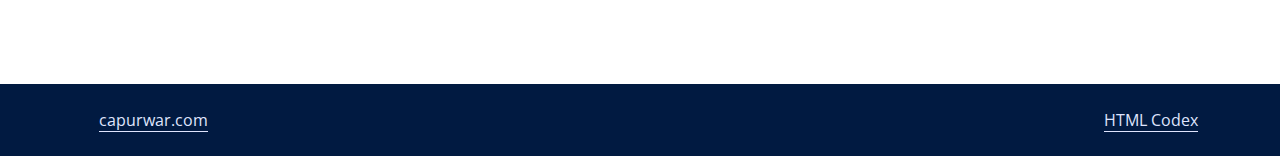
<file: project.html>
<!DOCTYPE html>
<html lang="en">
<head>
    <meta charset="utf-8">
    <title>Ca purwar</title>
    <meta content="width=device-width, initial-scale=1.0" name="viewport">
    <meta
        content="purwar ,capurwar , purwar&purwar , ca purwar , chartered Accountants , aditya purwar , abhinay purwar , ca Gaziabad "
        name="keywords">
    <meta
        content="Purwar & Purwar  A chartered accountancy firm rendering comprehensive professional services which include audit, management consultancy, tax consultancy, accounting services, manpower management, secretarial services etc. "
        name="description">

    <!-- Favicon -->
    <link href="img/favicon.ico" rel="icon">

    <!-- Google Web Fonts -->
    <link rel="preconnect" href="https://fonts.googleapis.com">
    <link rel="preconnect" href="https://fonts.gstatic.com" crossorigin>
    <link
        href="https://fonts.googleapis.com/css2?family=Jost:wght@500;600;700&family=Open+Sans:wght@400;500&display=swap"
        rel="stylesheet">

    <!-- Icon Font Stylesheet -->
    <link href="https://cdnjs.cloudflare.com/ajax/libs/font-awesome/5.10.0/css/all.min.css" rel="stylesheet">
    <link href="https://cdn.jsdelivr.net/npm/bootstrap-icons@1.4.1/font/bootstrap-icons.css" rel="stylesheet">

    <!-- Libraries Stylesheet -->
    <link href="lib/animate/animate.min.css" rel="stylesheet">
    <link href="lib/owlcarousel/assets/owl.carousel.min.css" rel="stylesheet">

    <!-- Customized Bootstrap Stylesheet -->
    <link href="css/bootstrap.min.css" rel="stylesheet">

    <!-- Template Stylesheet -->
    <link href="css/style.css" rel="stylesheet">
</head>

<body>
    <!-- Spinner Start -->
    <div id="spinner"
        class="show bg-white position-fixed translate-middle w-100 vh-100 top-50 start-50 d-flex align-items-center justify-content-center">
        <div class="spinner-border text-primary" role="status" style="width: 3rem; height: 3rem;"></div>
    </div>
    <!-- Spinner End -->


    <!-- Navbar Start -->
    <div class="container-fluid  fixed-top px-0 wow fadeIn " data-wow-delay="0.1s">
        <div class="top-bar row gx-0  align-items-center d-none d-lg-flex">
            <div class="col-lg-6 px-5 text-start">
                <small class="text-white"><i class="fa fa-map-marker-alt text-primary me-2"></i>M-1 ,2nd Floor,RDC Raj
                    Nagar Gaziabad, UP</small>
                <small class="ms-4 text-white"><i class="fa fa-clock text-primary me-2"></i>9.00 am - 9.00 pm</small>
            </div>
            <div class="col-lg-6 px-5 text-end">
                <small class="text-white"><i class="fa fa-envelope text-primary me-2"></i>info@capurwar.com</small>
                <small class="ms-4 text-white"><i class="fa fa-phone-alt text-primary me-2"></i>0120-4515583</small>
            </div>
        </div>

        <nav class="navbar navbar-expand-lg  py-lg-0 px-lg-5 wow fadeIn" data-wow-delay="0.1s">
            <a href="index.html" class="navbar-brand ms-4 ms-lg-0">
                <h1 class="display-5 text-primary m-0">Purwar & Purwar </h1>
            </a>
            <button type="button" class="navbar-toggler me-4" data-bs-toggle="collapse"
                data-bs-target="#navbarCollapse">
                <span class="navbar-toggler-icon"></span>
            </button>
            <div class="collapse navbar-collapse text-white" id="navbarCollapse">
                <div class="navbar-nav ms-auto p-4 p-lg-0">
                    <a href="index.html" class="nav-item nav-link active">Home</a>
                    <a href="about.html" class="nav-item nav-link">About</a>
                    <a href="service.html" class="nav-item nav-link">Services</a>
                    <div class="nav-item dropdown">
                        <a href="#" class="nav-link dropdown-toggle" data-bs-toggle="dropdown">Knowledge Bank</a>
                        <div class="dropdown-menu border-light m-0">
                            <a href="quicklinks.html" class="dropdown-item">Quick Links</a>
                            <a href="feature.html" class="dropdown-item">Features</a>
                            <a href="team.html" class="dropdown-item">Team Member</a>
                            <a href="testimonial.html" class="dropdown-item">Testimonial</a>
                            <a href="404.html" class="dropdown-item">404 Page</a>
                            <a href="project.html" class="dropdown-item">Projects</a>

                        </div>

                    </div>

                    <a href="contact.html" class="nav-item nav-link">Contact</a>
                    <a href="career.html" class="nav-item nav-link ">Career</a>
                    <a href="news.html" class="nav-item nav-link ">News</a>
                </div>

            </div>
        </nav>
    </div>
    <!-- Navbar End -->


    <!-- Page Header Start -->
    <div class="container-fluid page-header mb-5 wow fadeIn" data-wow-delay="0.1s">
        <div class="container">
            <h1 class="display-3 mb-4 animated slideInDown text-white">Projects</h1>
            
        </div>
    </div>
    <!-- Page Header End -->


    <!-- Projects Start -->
    <div class="container-xxl py-5">
        <div class="container">
            <div class="text-center mx-auto wow fadeInUp" data-wow-delay="0.1s" style="max-width: 600px;">
                <p class="d-inline-block border rounded text-primary fw-semi-bold py-1 px-3">Our Projects</p>
                <h1 class="display-5 mb-5">We Have Completed Latest Projects</h1>
            </div>
            <div class="owl-carousel project-carousel wow fadeInUp" data-wow-delay="0.3s">
                <div class="project-item pe-5 pb-5">
                    <div class="project-img mb-3">
                        <img class="img-fluid rounded" src="img/service-1.jpg" alt="">
                        <a href=""><i class="fa fa-link fa-3x text-primary"></i></a>
                    </div>
                    <div class="project-title">
                        <h4 class="mb-0">Financial Planning</h4>
                    </div>
                </div>
                <div class="project-item pe-5 pb-5">
                    <div class="project-img mb-3">
                        <img class="img-fluid rounded" src="img/service-2.jpg" alt="">
                        <a href=""><i class="fa fa-link fa-3x text-primary"></i></a>
                    </div>
                    <div class="project-title">
                        <h4 class="mb-0">Cash Investment</h4>
                    </div>
                </div>
                <div class="project-item pe-5 pb-5">
                    <div class="project-img mb-3">
                        <img class="img-fluid rounded" src="img/service-3.jpg" alt="">
                        <a href=""><i class="fa fa-link fa-3x text-primary"></i></a>
                    </div>
                    <div class="project-title">
                        <h4 class="mb-0">Financial Consultancy</h4>
                    </div>
                </div>
                <div class="project-item pe-5 pb-5">
                    <div class="project-img mb-3">
                        <img class="img-fluid rounded" src="img/service-4.jpg" alt="">
                        <a href=""><i class="fa fa-link fa-3x text-primary"></i></a>
                    </div>
                    <div class="project-title">
                        <h4 class="mb-0">Business Loans</h4>
                    </div>
                </div>
            </div>
        </div>
    </div>
    <!-- Projects End -->
        

    <!-- Footer Start -->
    <div class="container-fluid bg-dark text-light footer mt-5 py-5 wow fadeIn" data-wow-delay="0.1s">
        <div class="container py-5">
            <div class="row g-5">
                <div class="col-lg-3 col-md-6">
                    <h4 class="text-white mb-4">Our Office</h4>
                    <p class="mb-2"><i class="fa fa-map-marker-alt me-3"></i><strong>Head Office</strong> M-1, 2nd Floor,
                        Aditya Corporate Hub,RDC Raj Nagar Gaziabad, UP
                        <br><br><strong>Branch Office</strong>111A/410, 2nd Floor 80FT road, Ashok Nagar, Kanpur, UP
                    </p>
    
                    <!-- <div class="d-flex pt-2">
                            <a class="btn btn-square btn-outline-light rounded-circle me-2" href=""><i class="fab fa-twitter"></i></a>
                            <a class="btn btn-square btn-outline-light rounded-circle me-2" href=""><i class="fab fa-facebook-f"></i></a>
                            <a class="btn btn-square btn-outline-light rounded-circle me-2" href=""><i class="fab fa-youtube"></i></a>
                            <a class="btn btn-square btn-outline-light rounded-circle me-2" href=""><i class="fab fa-linkedin-in"></i></a>
                        </div> -->
                </div>
                <div class="col-lg-3 col-md-6">
                    <h4 class="text-white mb-4">Services</h4>
                    <a class="btn btn-link" href="">Audit & Assurance</a>
                    <a class="btn btn-link" href="">Direct Taxation</a>
                    <a class="btn btn-link" href="">ROC Compliances</a>
                    <a class="btn btn-link" href="">Accounting</a>
                    <a class="btn btn-link" href="">Business Analysis</a>
                </div>
                <div class="col-lg-3 col-md-6">
                    <h4 class="text-white mb-4">Quick Links</h4>
                    <a class="btn btn-link" href="">About Us</a>
                    <a class="btn btn-link" href="">Contact Us</a>
                    <a class="btn btn-link" href="">Our Services</a>
                    <a class="btn btn-link" href="">Terms & Condition</a>
                    <a class="btn btn-link" href="">Support</a>
                </div>
                <div class="col-lg-3 col-md-6">
                    <h4 class="text-white mb-4">Contact Us</h4>
                    <p class="mb-2"><i class="fa fa-phone-alt me-3"></i>+0120-4515583</p>
                    <p class="mb-2"><i class="fa fa-envelope me-3"></i>info@capurwar.com</p>
                    <p class="mb-2"><i class="fa fa-phone-alt me-3"></i>+9999927956 ,9013379822</p>
                    <p class="mb-2"><i class="fa fa-envelope me-3"></i>infopurwar@gmail.com</p>
                    <p class="mb-2"><i class="fa fa-envelope me-3"></i>purwar.abhinay@gmail.com</p>
    
                </div>
            </div>
        </div>
    </div>
    <!-- Footer End -->
    
    
    <!-- Copyright Start -->
    <!-- <div class="container-fluid copyright py-4 "> -->
    <div class="container-fluid copyright py-4 bg-dark text-dark ">
        <div class="container">
            <div class="row">
                <div class="col-md-6 text-center text-md-start mb-3 mb-md-0">
                    &copy; <a class="border-bottom" href="#">capurwar.com</a>, All Right Reserved.
                </div>
                <div class="col-md-6 text-center text-md-end">
                    <!--/*** This template is free as long as you keep the footer author’s credit link/attribution link/backlink. If you'd like to use the template without the footer author’s credit link/attribution link/backlink, you can purchase the Credit Removal License from "https://htmlcodex.com/credit-removal". Thank you for your support. ***/-->
                    Designed By <a class="border-bottom" href="https://htmlcodex.com">HTML Codex</a>
                </div>
            </div>
        </div>
    </div>
    <!-- Copyright End -->


    <!-- Back to Top -->
    <a href="#" class="btn btn-lg btn-primary btn-lg-square rounded-circle back-to-top"><i class="bi bi-arrow-up"></i></a>


    <!-- JavaScript Libraries -->
    <script src="https://code.jquery.com/jquery-3.4.1.min.js"></script>
    <script src="https://cdn.jsdelivr.net/npm/bootstrap@5.0.0/dist/js/bootstrap.bundle.min.js"></script>
    <script src="lib/wow/wow.min.js"></script>
    <script src="lib/easing/easing.min.js"></script>
    <script src="lib/waypoints/waypoints.min.js"></script>
    <script src="lib/owlcarousel/owl.carousel.min.js"></script>
    <script src="lib/counterup/counterup.min.js"></script>

    <!-- Template Javascript -->
    <script src="js/main.js"></script>
</body>

</html>
</file>
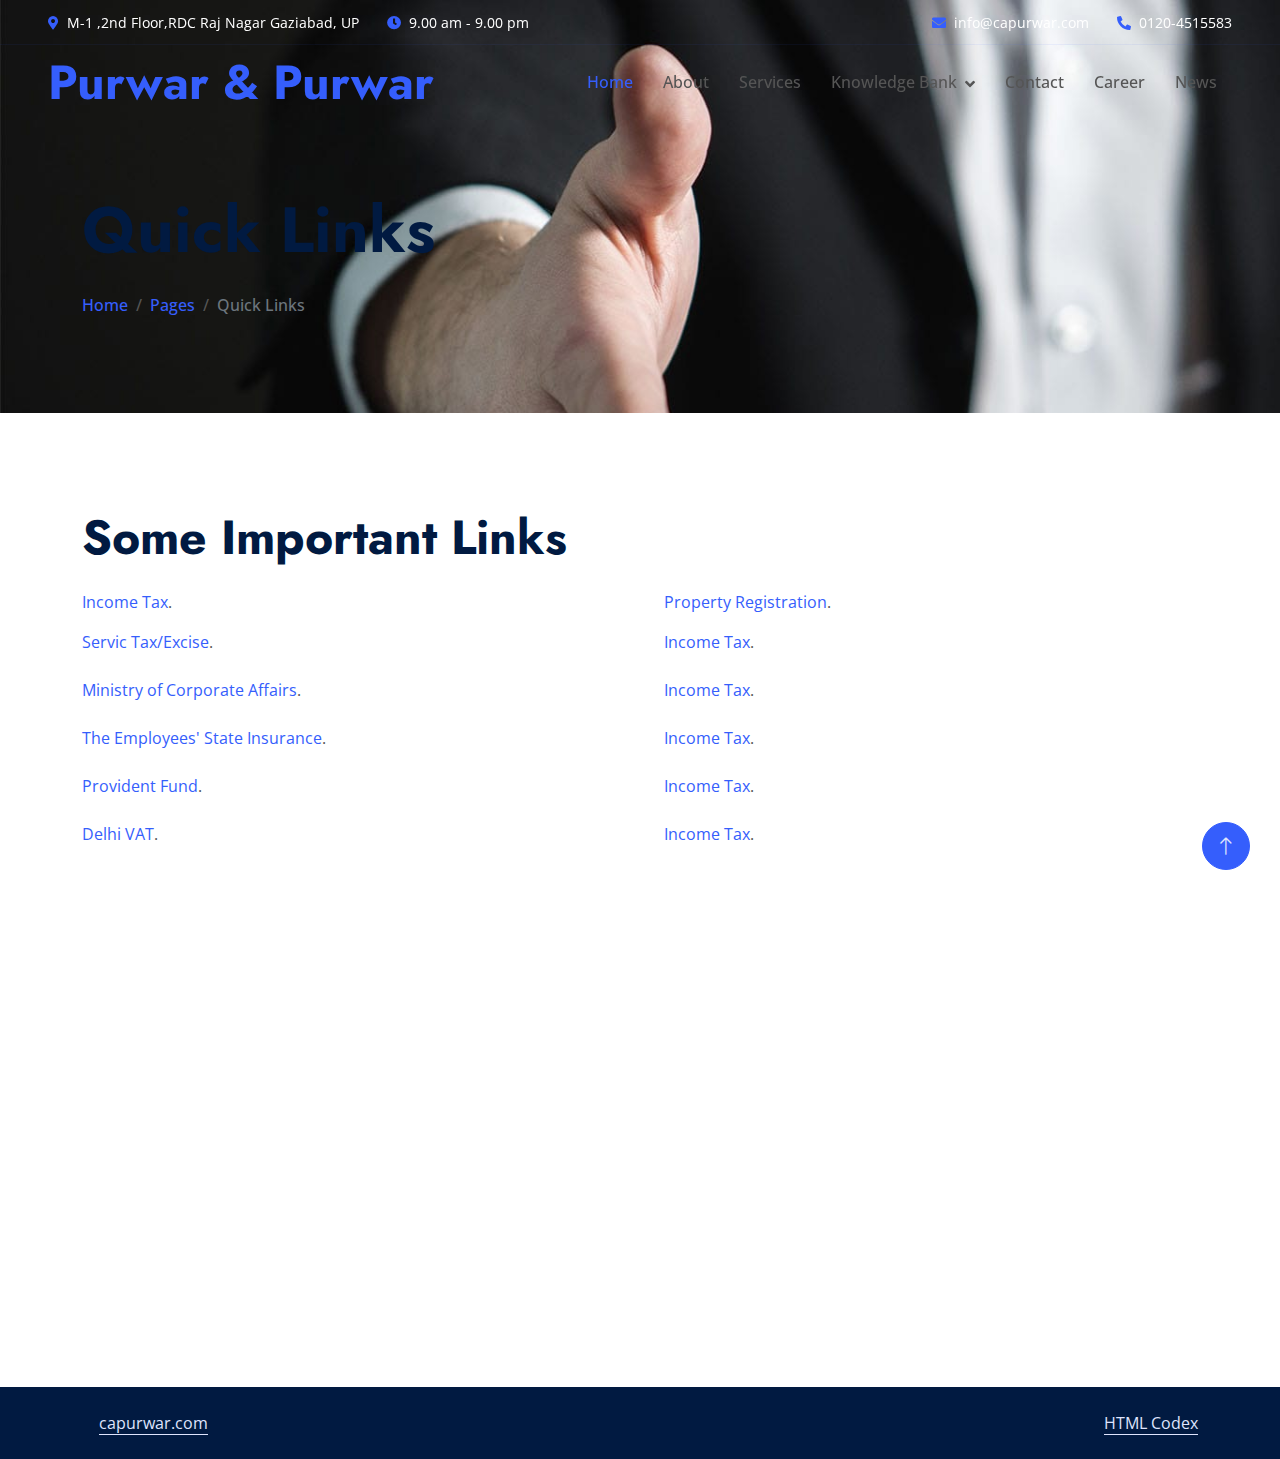
<file: quicklinks.html>
<!DOCTYPE html>
<html lang="en">
<head>
    <meta charset="utf-8">
    <title>Ca purwar</title>
    <meta content="width=device-width, initial-scale=1.0" name="viewport">
    <meta
        content="purwar ,capurwar , purwar&purwar , ca purwar , chartered Accountants , aditya purwar , abhinay purwar , ca Gaziabad "
        name="keywords">
    <meta
        content="Purwar & Purwar  A chartered accountancy firm rendering comprehensive professional services which include audit, management consultancy, tax consultancy, accounting services, manpower management, secretarial services etc. "
        name="description">

    <!-- Favicon -->
    <link href="img/favicon.ico" rel="icon">

    <!-- Google Web Fonts -->
    <link rel="preconnect" href="https://fonts.googleapis.com">
    <link rel="preconnect" href="https://fonts.gstatic.com" crossorigin>
    <link
        href="https://fonts.googleapis.com/css2?family=Jost:wght@500;600;700&family=Open+Sans:wght@400;500&display=swap"
        rel="stylesheet">

    <!-- Icon Font Stylesheet -->
    <link href="https://cdnjs.cloudflare.com/ajax/libs/font-awesome/5.10.0/css/all.min.css" rel="stylesheet">
    <link href="https://cdn.jsdelivr.net/npm/bootstrap-icons@1.4.1/font/bootstrap-icons.css" rel="stylesheet">

    <!-- Libraries Stylesheet -->
    <link href="lib/animate/animate.min.css" rel="stylesheet">
    <link href="lib/owlcarousel/assets/owl.carousel.min.css" rel="stylesheet">

    <!-- Customized Bootstrap Stylesheet -->
    <link href="css/bootstrap.min.css" rel="stylesheet">

    <!-- Template Stylesheet -->
    <link href="css/style.css" rel="stylesheet">
</head>

<body>
    <!-- Spinner Start -->
    <div id="spinner"
        class="show bg-white position-fixed translate-middle w-100 vh-100 top-50 start-50 d-flex align-items-center justify-content-center">
        <div class="spinner-border text-primary" role="status" style="width: 3rem; height: 3rem;"></div>
    </div>
    <!-- Spinner End -->


    <!-- Navbar Start -->
    <div class="container-fluid  fixed-top px-0 wow fadeIn " data-wow-delay="0.1s">
        <div class="top-bar row gx-0  align-items-center d-none d-lg-flex">
            <div class="col-lg-6 px-5 text-start">
                <small class="text-white"><i class="fa fa-map-marker-alt text-primary me-2"></i>M-1 ,2nd Floor,RDC Raj
                    Nagar Gaziabad, UP</small>
                <small class="ms-4 text-white"><i class="fa fa-clock text-primary me-2"></i>9.00 am - 9.00 pm</small>
            </div>
            <div class="col-lg-6 px-5 text-end">
                <small class="text-white"><i class="fa fa-envelope text-primary me-2"></i>info@capurwar.com</small>
                <small class="ms-4 text-white"><i class="fa fa-phone-alt text-primary me-2"></i>0120-4515583</small>
            </div>
        </div>

        <nav class="navbar navbar-expand-lg  py-lg-0 px-lg-5 wow fadeIn" data-wow-delay="0.1s">
            <a href="index.html" class="navbar-brand ms-4 ms-lg-0">
                <h1 class="display-5 text-primary m-0">Purwar & Purwar </h1>
            </a>
            <button type="button" class="navbar-toggler me-4" data-bs-toggle="collapse"
                data-bs-target="#navbarCollapse">
                <span class="navbar-toggler-icon"></span>
            </button>
            <div class="collapse navbar-collapse text-white" id="navbarCollapse">
                <div class="navbar-nav ms-auto p-4 p-lg-0">
                    <a href="index.html" class="nav-item nav-link active">Home</a>
                    <a href="about.html" class="nav-item nav-link">About</a>
                    <a href="service.html" class="nav-item nav-link">Services</a>
                    <div class="nav-item dropdown">
                        <a href="#" class="nav-link dropdown-toggle" data-bs-toggle="dropdown">Knowledge Bank</a>
                        <div class="dropdown-menu border-light m-0">
                            <a href="quicklinks.html" class="dropdown-item">Quick Links</a>
                            <a href="feature.html" class="dropdown-item">Features</a>
                            <a href="team.html" class="dropdown-item">Team Member</a>
                            <a href="testimonial.html" class="dropdown-item">Testimonial</a>
                            <a href="404.html" class="dropdown-item">404 Page</a>

                        </div>

                    </div>

                    <a href="contact.html" class="nav-item nav-link">Contact</a>
                    <a href="career.html" class="nav-item nav-link ">Career</a>
                    <a href="news.html" class="nav-item nav-link ">News</a>
                </div>

            </div>
        </nav>
    </div>
    <!-- Navbar End -->


    <!-- Page Header Start -->
    <div class="container-fluid page-header mb-5 wow fadeIn" data-wow-delay="0.1s">
        <div class="container">
            <h1 class="display-3 mb-4 animated slideInDown">Quick Links</h1>
            <nav aria-label="breadcrumb animated slideInDown">
                <ol class="breadcrumb mb-0">
                    <li class="breadcrumb-item"><a href="#">Home</a></li>
                    <li class="breadcrumb-item"><a href="#">Pages</a></li>
                    <li class="breadcrumb-item active" aria-current="page">Quick Links</li>
                </ol>
            </nav>
        </div>
    </div>
    <!-- Page Header End -->


    <!-- Contact Start -->
    <div class="container-xxl py-5">
        <div class="container">
            <div class="row g-5">
                <div class="col-lg-12 wow fadeIn" data-wow-delay="0.1s">
                    <!-- <p class="d-inline-block border rounded text-primary fw-semi-bold py-1 px-3">Contact</p> -->
                    <h1 class="display-5 mb-4">Some Important Links</h1>
                  <div class="row g-5">
                    <div class="col-lg-6">
                        <p class="mb-3"> <a href="https://onlineservices.tin.egov-nsdl.com/etaxnew/tdsnontds.jsp" target="_blank">Income Tax</a>. </p>
                        <p class="mb-4"> <a href="https://cbec-easiest.gov.in/EST/InputPageForEPaymentServlet" target="_blank">Servic Tax/Excise</a>. </p>
                        <p class="mb-4"> <a href="https://htmlcodex.com/contact-form" target="_blank">Ministry of Corporate Affairs</a>. </p>
                        <p class="mb-4"> <a href="https://htmlcodex.com/contact-form" target="_blank">The Employees' State Insurance</a>. </p>
                        <p class="mb-4"> <a href="https://unifiedportal-emp.epfindia.gov.in/epfo/" target="_blank">Provident Fund</a>. </p>
                        <p class="mb-4"> <a href="https://htmlcodex.com/contact-form" target="_blank">Delhi VAT</a>. </p>
                    </div>
                    <div class="col-lg-6">
                        <p class="mb-3"> <a href="https://htmlcodex.com/contact-form" target="_blank">Property Registration</a>. </p>
                        <p class="mb-4"> <a href="https://htmlcodex.com/contact-form" target="_blank">Income Tax</a>. </p>
                        <p class="mb-4"> <a href="https://htmlcodex.com/contact-form" target="_blank">Income Tax</a>. </p>
                        <p class="mb-4"> <a href="https://htmlcodex.com/contact-form" target="_blank">Income Tax</a>. </p>
                        <p class="mb-4"> <a href="https://htmlcodex.com/contact-form" target="_blank">Income Tax</a>. </p>
                        <p class="mb-4"> <a href="https://htmlcodex.com/contact-form" target="_blank">Income Tax</a>. </p>
                    </div>
                  </div>
                    
                   
                </div>
            
            </div>
        </div>
    </div>
    <!-- Contact End -->


    <!-- Footer Start -->
    <div class="container-fluid bg-dark text-light footer mt-5 py-5 wow fadeIn" data-wow-delay="0.1s">
        <div class="container py-5">
            <div class="row g-5">
                <div class="col-lg-3 col-md-6">
                    <h4 class="text-white mb-4">Our Office</h4>
                    <p class="mb-2"><i class="fa fa-map-marker-alt me-3"></i><strong>Head Office</strong> M-1, 2nd
                        Floor,
                        Aditya Corporate Hub,RDC Raj Nagar Gaziabad, UP
                        <br><br><strong>Branch Office</strong>111A/410, 2nd Floor 80FT road, Ashok Nagar, Kanpur, UP
                    </p>

                    <!-- <div class="d-flex pt-2">
                            <a class="btn btn-square btn-outline-light rounded-circle me-2" href=""><i class="fab fa-twitter"></i></a>
                            <a class="btn btn-square btn-outline-light rounded-circle me-2" href=""><i class="fab fa-facebook-f"></i></a>
                            <a class="btn btn-square btn-outline-light rounded-circle me-2" href=""><i class="fab fa-youtube"></i></a>
                            <a class="btn btn-square btn-outline-light rounded-circle me-2" href=""><i class="fab fa-linkedin-in"></i></a>
                        </div> -->
                </div>
                <div class="col-lg-3 col-md-6">
                    <h4 class="text-white mb-4">Services</h4>
                    <a class="btn btn-link" href="">Audit & Assurance</a>
                    <a class="btn btn-link" href="">Direct Taxation</a>
                    <a class="btn btn-link" href="">ROC Compliances</a>
                    <a class="btn btn-link" href="">Accounting</a>
                    <a class="btn btn-link" href="">Business Analysis</a>
                </div>
                <div class="col-lg-3 col-md-6">
                    <h4 class="text-white mb-4">Quick Links</h4>
                    <a class="btn btn-link" href="">About Us</a>
                    <a class="btn btn-link" href="">Contact Us</a>
                    <a class="btn btn-link" href="">Our Services</a>
                    <a class="btn btn-link" href="">Terms & Condition</a>
                    <a class="btn btn-link" href="">Support</a>
                </div>
                <div class="col-lg-3 col-md-6">
                    <h4 class="text-white mb-4">Contact Us</h4>
                    <p class="mb-2"><i class="fa fa-phone-alt me-3"></i>+0120-4515583</p>
                    <p class="mb-2"><i class="fa fa-envelope me-3"></i>info@capurwar.com</p>
                    <p class="mb-2"><i class="fa fa-phone-alt me-3"></i>+9999927956 ,9013379822</p>
                    <p class="mb-2"><i class="fa fa-envelope me-3"></i>infopurwar@gmail.com</p>
                    <p class="mb-2"><i class="fa fa-envelope me-3"></i>purwar.abhinay@gmail.com</p>

                </div>
            </div>
        </div>
    </div>
    <!-- Footer End -->


    <!-- Copyright Start -->
    <!-- <div class="container-fluid copyright py-4 "> -->
    <div class="container-fluid copyright py-4 bg-dark text-dark ">
        <div class="container">
            <div class="row">
                <div class="col-md-6 text-center text-md-start mb-3 mb-md-0">
                    &copy; <a class="border-bottom" href="#">capurwar.com</a>, All Right Reserved.
                </div>
                <div class="col-md-6 text-center text-md-end">
                    <!--/*** This template is free as long as you keep the footer author’s credit link/attribution link/backlink. If you'd like to use the template without the footer author’s credit link/attribution link/backlink, you can purchase the Credit Removal License from "https://htmlcodex.com/credit-removal". Thank you for your support. ***/-->
                    Designed By <a class="border-bottom" href="https://htmlcodex.com">HTML Codex</a>
                </div>
            </div>
        </div>
    </div>
    <!-- Copyright End -->


    <!-- Back to Top -->
    <a href="#" class="btn btn-lg btn-primary btn-lg-square rounded-circle back-to-top"><i
            class="bi bi-arrow-up"></i></a>


    <!-- JavaScript Libraries -->
    <script src="https://code.jquery.com/jquery-3.4.1.min.js"></script>
    <script src="https://cdn.jsdelivr.net/npm/bootstrap@5.0.0/dist/js/bootstrap.bundle.min.js"></script>
    <script src="lib/wow/wow.min.js"></script>
    <script src="lib/easing/easing.min.js"></script>
    <script src="lib/waypoints/waypoints.min.js"></script>
    <script src="lib/owlcarousel/owl.carousel.min.js"></script>
    <script src="lib/counterup/counterup.min.js"></script>

    <!-- Template Javascript -->
    <script src="js/main.js"></script>
</body>

</html>
</file>
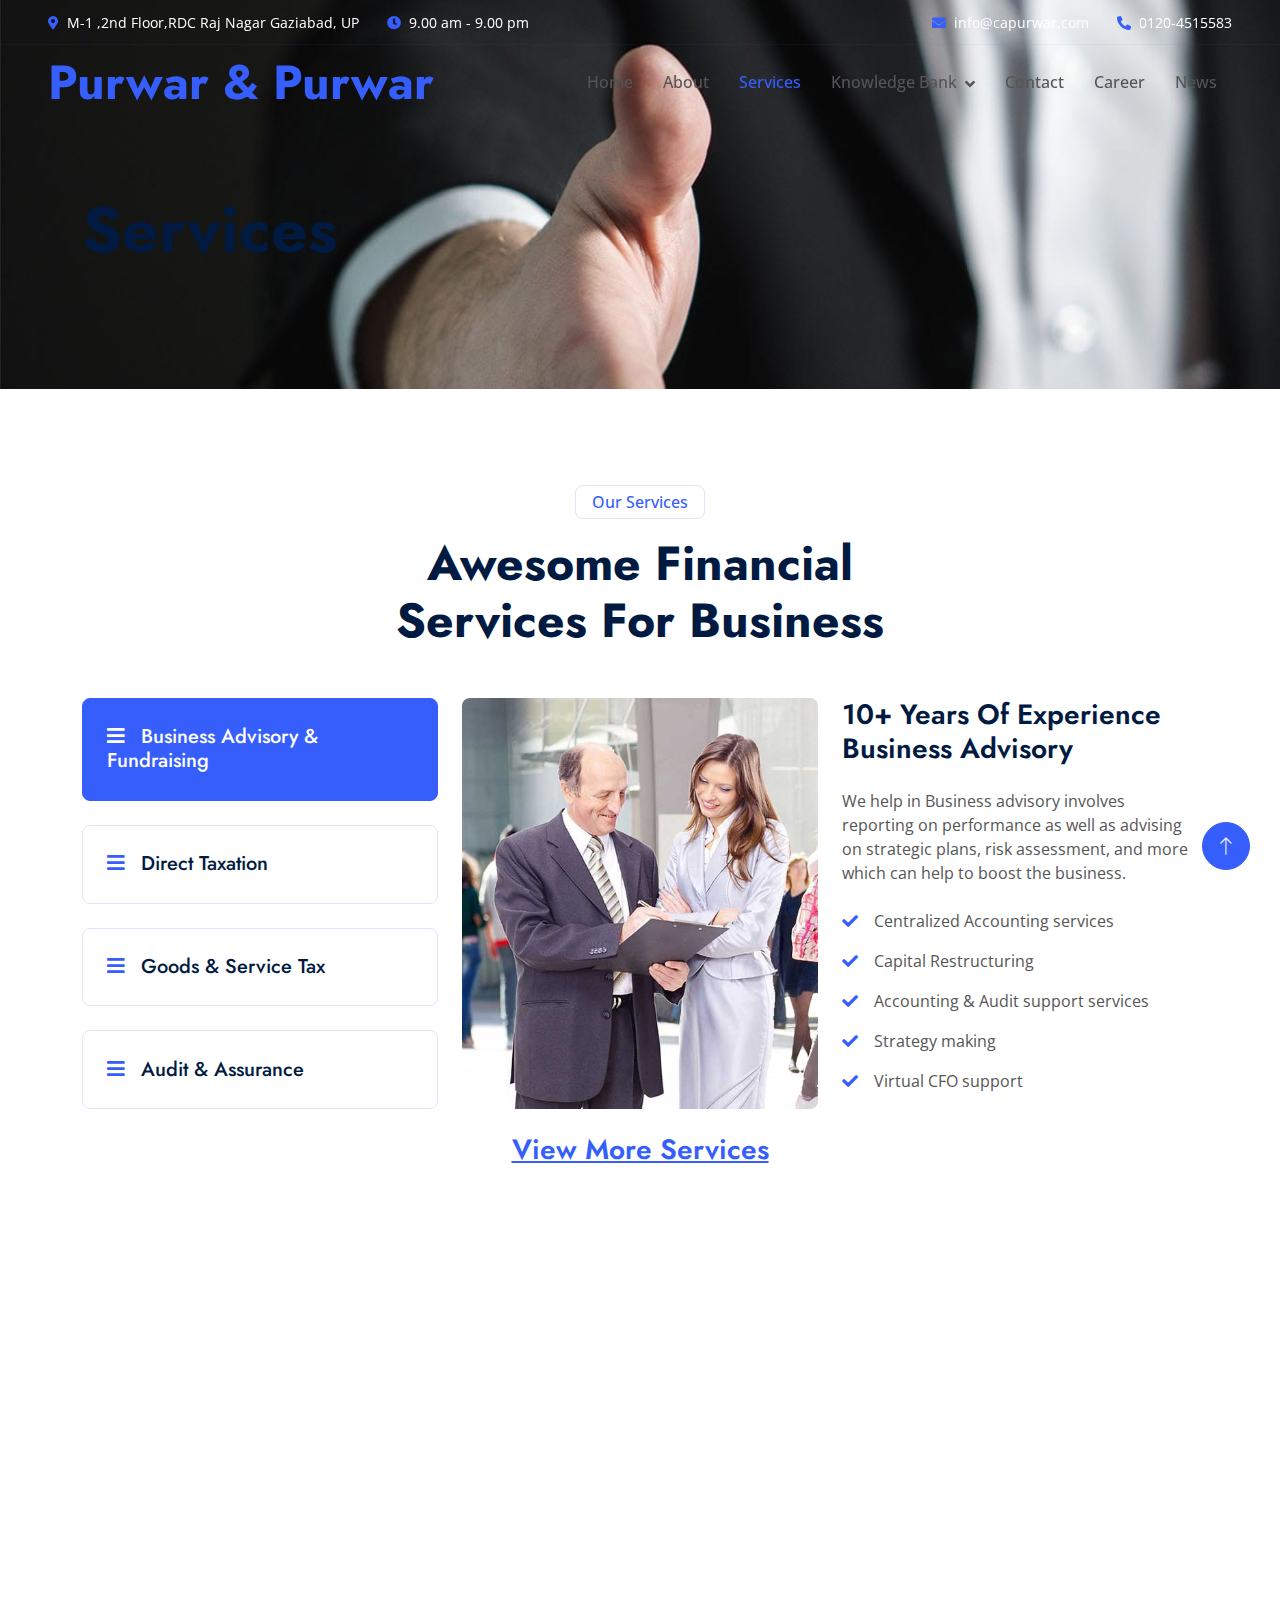
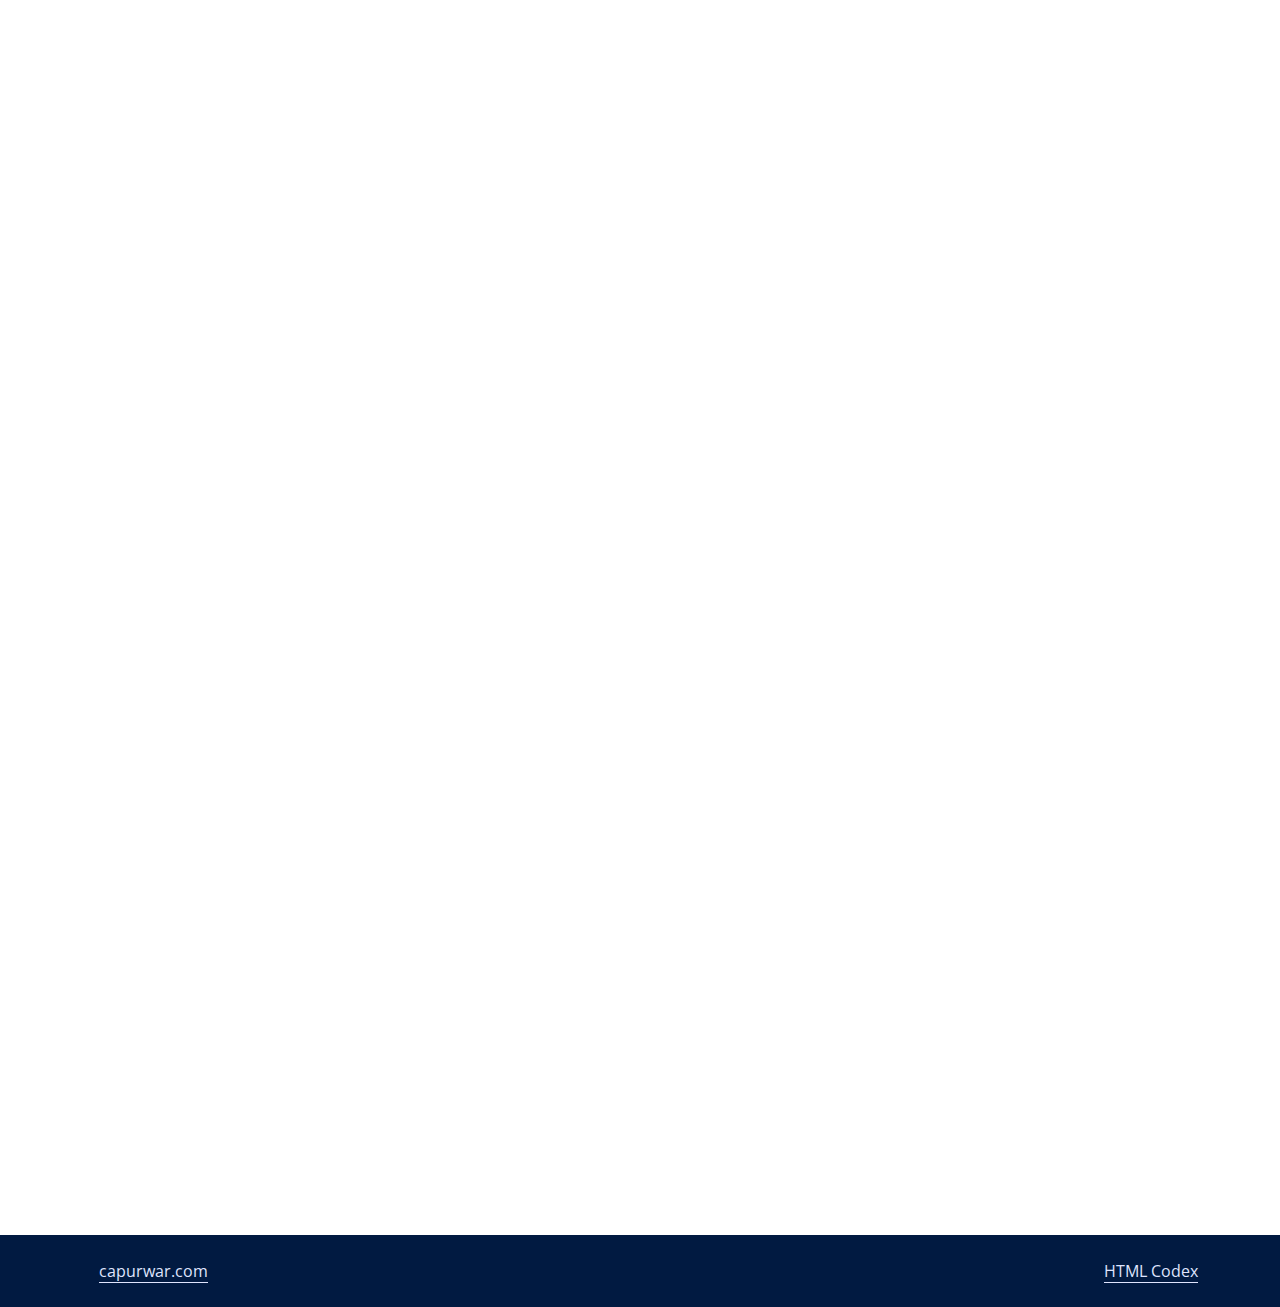
<file: service.html>
<!DOCTYPE html>
<html lang="en">
<head>
    <meta charset="utf-8">
    <title>Ca purwar</title>
    <meta content="width=device-width, initial-scale=1.0" name="viewport">
    <meta
        content="purwar ,capurwar , purwar&purwar , ca purwar , chartered Accountants , aditya purwar , abhinay purwar , ca Gaziabad "
        name="keywords">
    <meta
        content="Purwar & Purwar  A chartered accountancy firm rendering comprehensive professional services which include audit, management consultancy, tax consultancy, accounting services, manpower management, secretarial services etc. "
        name="description">

    <!-- Favicon -->
    <link href="img/favicon.ico" rel="icon">

    <!-- Google Web Fonts -->
    <link rel="preconnect" href="https://fonts.googleapis.com">
    <link rel="preconnect" href="https://fonts.gstatic.com" crossorigin>
    <link
        href="https://fonts.googleapis.com/css2?family=Jost:wght@500;600;700&family=Open+Sans:wght@400;500&display=swap"
        rel="stylesheet">

    <!-- Icon Font Stylesheet -->
    <link href="https://cdnjs.cloudflare.com/ajax/libs/font-awesome/5.10.0/css/all.min.css" rel="stylesheet">
    <link href="https://cdn.jsdelivr.net/npm/bootstrap-icons@1.4.1/font/bootstrap-icons.css" rel="stylesheet">

    <!-- Libraries Stylesheet -->
    <link href="lib/animate/animate.min.css" rel="stylesheet">
    <link href="lib/owlcarousel/assets/owl.carousel.min.css" rel="stylesheet">

    <!-- Customized Bootstrap Stylesheet -->
    <link href="css/bootstrap.min.css" rel="stylesheet">

    <!-- Template Stylesheet -->
    <link href="css/style.css" rel="stylesheet">
</head>

<body>
    <!-- Spinner Start -->
    <div id="spinner"
        class="show bg-white position-fixed translate-middle w-100 vh-100 top-50 start-50 d-flex align-items-center justify-content-center">
        <div class="spinner-border text-primary" role="status" style="width: 3rem; height: 3rem;"></div>
    </div>
    <!-- Spinner End -->


    <!-- Navbar Start -->
    <div class="container-fluid  fixed-top px-0 wow fadeIn " data-wow-delay="0.1s">
        <div class="top-bar row gx-0  align-items-center d-none d-lg-flex">
            <div class="col-lg-6 px-5 text-start">
                <small class="text-white"><i class="fa fa-map-marker-alt text-primary me-2"></i>M-1 ,2nd Floor,RDC Raj
                    Nagar Gaziabad, UP</small>
                <small class="ms-4 text-white"><i class="fa fa-clock text-primary me-2"></i>9.00 am - 9.00 pm</small>
            </div>
            <div class="col-lg-6 px-5 text-end">
                <small class="text-white"><i class="fa fa-envelope text-primary me-2"></i>info@capurwar.com</small>
                <small class="ms-4 text-white"><i class="fa fa-phone-alt text-primary me-2"></i>0120-4515583</small>
            </div>
        </div>

        <nav class="navbar navbar-expand-lg  py-lg-0 px-lg-5 wow fadeIn" data-wow-delay="0.1s">
            <a href="index.html" class="navbar-brand ms-4 ms-lg-0">
                <h1 class="display-5 text-primary m-0">Purwar & Purwar </h1>
            </a>
            <button type="button" class="navbar-toggler me-4" data-bs-toggle="collapse"
                data-bs-target="#navbarCollapse">
                <span class="navbar-toggler-icon"></span>
            </button>
            <div class="collapse navbar-collapse text-white" id="navbarCollapse">
                <div class="navbar-nav ms-auto p-4 p-lg-0">
                    <a href="index.html" class="nav-item nav-link ">Home</a>
                    <a href="about.html" class="nav-item nav-link">About</a>
                    <a href="service.html" class="nav-item nav-link active">Services</a>
                    <div class="nav-item dropdown">
                        <a href="#" class="nav-link dropdown-toggle" data-bs-toggle="dropdown">Knowledge Bank</a>
                        <div class="dropdown-menu border-light m-0">
                            <a href="quicklinks.html" class="dropdown-item">Quick Links</a>
                            <a href="feature.html" class="dropdown-item">Features</a>
                            <a href="team.html" class="dropdown-item">Team Member</a>
                            <a href="testimonial.html" class="dropdown-item">Testimonial</a>
                            <a href="404.html" class="dropdown-item">404 Page</a>

                        </div>

                    </div>

                    <a href="contact.html" class="nav-item nav-link">Contact</a>
                    <a href="career.html" class="nav-item nav-link ">Career</a>
                    <a href="news.html" class="nav-item nav-link ">News</a>
                </div>

            </div>
        </nav>
    </div>
    <!-- Navbar End -->


    <!-- Page Header Start -->
    <div class="container-fluid page-header mb-5 wow fadeIn" data-wow-delay="0.1s">
        <div class="container">
            <h1 class="display-3 mb-4 animated slideInDown">Services</h1>
           
        </div>
    </div>
    <!-- Page Header End -->


    <!-- Service Start -->
<div class="container-xxl service py-5">
    <div class="container">
        <div class="text-center mx-auto wow fadeInUp" data-wow-delay="0.1s" style="max-width: 600px;">
            <p class="d-inline-block border rounded text-primary fw-semi-bold py-1 px-3">Our Services</p>
            <h1 class="display-5 mb-5">Awesome Financial Services For Business</h1>
        </div>
        <div class="row g-4 wow fadeInUp" data-wow-delay="0.3s">
            <div class="col-lg-4">
                <div class="nav nav-pills d-flex justify-content-between w-100 h-100 me-4">
                    <button class="nav-link w-100 d-flex align-items-center text-start border p-4 mb-4 active"
                        data-bs-toggle="pill" data-bs-target="#tab-pane-1" type="button">
                        <h5 class="m-0"><i class="fa fa-bars text-primary me-3"></i>Business Advisory & Fundraising</h5>
                    </button>
                    <button class="nav-link w-100 d-flex align-items-center text-start border p-4 mb-4"
                        data-bs-toggle="pill" data-bs-target="#tab-pane-2" type="button">
                        <h5 class="m-0"><i class="fa fa-bars text-primary me-3"></i>Direct Taxation</h5>
                    </button>
                    <button class="nav-link w-100 d-flex align-items-center text-start border p-4 mb-4"
                        data-bs-toggle="pill" data-bs-target="#tab-pane-3" type="button">
                        <h5 class="m-0"><i class="fa fa-bars text-primary me-3"></i>Goods & Service Tax</h5>
                    </button>
                    <button class="nav-link w-100 d-flex align-items-center text-start border p-4 mb-0"
                        data-bs-toggle="pill" data-bs-target="#tab-pane-4" type="button">
                        <h5 class="m-0"><i class="fa fa-bars text-primary me-3"></i>Audit & Assurance</h5>
                    </button>

                </div>
            </div>
            <div class="col-lg-8">
                <div class="tab-content w-100">
                    <div class="tab-pane fade show active" id="tab-pane-1">
                        <div class="row g-4">
                            <div class="col-md-6" style="min-height: 350px;">
                                <div class="position-relative h-100">
                                    <img class="position-absolute rounded w-100 h-100" src="img/service-1.jpg"
                                        style="object-fit: cover;" alt="">
                                </div>
                            </div>
                            <div class="col-md-6">
                                <h3 class="mb-4">10+ Years Of Experience Business Advisory</h3>
                                <p class="mb-4">We help in Business advisory involves reporting on performance as well
                                    as advising on strategic plans, risk assessment, and
                                    more which can help to boost the business.</p>
                                <p><i class="fa fa-check text-primary me-3"></i>Centralized Accounting services</p>
                                <p><i class="fa fa-check text-primary me-3"></i>Capital Restructuring</p>
                                <p><i class="fa fa-check text-primary me-3"></i>Accounting & Audit support services</p>
                                <p><i class="fa fa-check text-primary me-3"></i>Strategy making</p>
                                <p><i class="fa fa-check text-primary me-3"></i>Virtual CFO support</p>

                            </div>
                        </div>
                    </div>
                    <div class="tab-pane fade" id="tab-pane-2">
                        <div class="row g-4">
                            <div class="col-md-6" style="min-height: 350px;">
                                <div class="position-relative h-100">
                                    <img class="position-absolute rounded w-100 h-100" src="img/service-2.jpg"
                                        style="object-fit: cover;" alt="">
                                </div>
                            </div>
                            <div class="col-md-6">
                                <h3 class="mb-4">10+ Years Of Experience In Direct Taxation</h3>
                                <p class="mb-4">Direct tax consultancy together with innovative tax efficient
                                    strategies, provided by us form an integral part of viable
                                    business decisions. These help our clients attain the desired goals.</p>
                                <p><i class="fa fa-check text-primary me-3"></i>Advising on Income Tax Planning of
                                    Corporates.</p>
                                <p><i class="fa fa-check text-primary me-3"></i>Advising & reviewing of all necessary
                                    tax withholding responsibilities</p>
                                <p><i class="fa fa-check text-primary me-3"></i>Filing annual Income Tax return</p>
                                <p><i class="fa fa-check text-primary me-3"></i>Preparation and deposit of Monthly
                                    challans on or before the statutory due dates.</p>
                                <p><i class="fa fa-check text-primary me-3"></i>Filing of quarterly E-TDS Returns.</p>

                            </div>
                        </div>
                    </div>
                    <div class="tab-pane fade" id="tab-pane-3">
                        <div class="row g-4">
                            <div class="col-md-6" style="min-height: 350px;">
                                <div class="position-relative h-100">
                                    <img class="position-absolute rounded w-100 h-100" src="img/service-3.jpg"
                                        style="object-fit: cover;" alt="">
                                </div>
                            </div>
                            <div class="col-md-6">
                                <h3 class="mb-4">GOODS & SERVICES TAX (GST) ADVISORY & COMPLIANCES</h3>
                                <p class="mb-4"> We provide service for Goods & Service Tax (GST) Advisory & Compliances
                                    like Gst readiness assessment , GST training , Business Transaction structuring.</p>
                                <p><i class="fa fa-check text-primary me-3"></i>GST audits</p>
                                <p><i class="fa fa-check text-primary me-3"></i>End-to-end tax retainership</p>
                                <p><i class="fa fa-check text-primary me-3"></i>GST compliance management</p>
                                <p><i class="fa fa-check text-primary me-3"></i>Regulatory support, outsourcing & GST
                                    credit reviews</p>
                                <p><i class="fa fa-check text-primary me-3"></i>GST readiness assessment</p>

                            </div>
                        </div>
                    </div>
                    <div class="tab-pane fade" id="tab-pane-4">
                        <div class="row g-4">
                            <div class="col-md-6" style="min-height: 350px;">
                                <div class="position-relative h-100">
                                    <img class="position-absolute rounded w-100 h-100" src="img/service-4.jpg"
                                        style="object-fit: cover;" alt="">
                                </div>
                            </div>
                            <div class="col-md-6">
                                <h3 class="mb-4">25 Years Of Experience In Financial Support</h3>
                                <p class="mb-4">Tempor erat elitr rebum at clita. Diam dolor diam ipsum sit. Aliqu diam
                                    amet diam et eos. Clita erat ipsum et lorem et sit, sed stet lorem sit clita duo
                                    justo erat amet.</p>
                                <p><i class="fa fa-check text-primary me-3"></i>Tax Audits, Environmental Audit, Cost
                                    Audit, Social and Energy Audit, Healthcare Audit</p>
                                <p><i class="fa fa-check text-primary me-3"></i>Revenue assurance</p>
                                <p><i class="fa fa-check text-primary me-3"></i>Payroll process assurance , SSAE 16
                                    assistance</p>
                                <p><i class="fa fa-check text-primary me-3"></i>Standard operating procedures, Statutory
                                    audit & certificates and more.</p>

                            </div>
                        </div>
                    </div>

                </div>

            </div>
            <a href="service.html" class="mb-4 text-center">
                <h3 class="text-primary"> <u>View More Services</u></h3>
            </a>

        </div>
    </div>
</div>

<!-- my modification -->
<div class="container-xxl py-6">
    <div class="container">
        <div class="mx-auto text-center wow fadeInUp" data-wow-delay="0.1s" style="max-width: 600px;">
            <div class="d-inline-block border rounded-pill text-primary px-4 mb-3">Our Services</div>
            <h2 class="mb-5">We Provide Solutions On Your Business</h2>
        </div>
        <div class="row g-4">
            <div class="col-lg-4 col-md-6 wow fadeInup" data-wow-delay="0.1s">
                <div class="service-item rounded h-100">
                    <div class="d-flex justify-content-between">
                        <div class="service-icon">
                            <i class="fa fa-user-tie fa-2x "></i>
                        </div>
                        <a class="service-btn" href="">
                            <i class="fa fa-link fa-2x"></i>
                        </a>
                    </div>
                    <div class="p-5">
                        <h5 class="mb-3">Start-up & Business Registration</h5>
                        <span>We helps you in company formation, company registration, new company formation, new company
                        registration, public and private limited company registration.</span>
                    </div>
                </div>
            </div>
            <div class="col-lg-4 col-md-6 wow fadeInUp border-bottom border-end border-light" data-wow-delay="0.3s">
                <div class="service-item rounded h-100">
                    <div class="d-flex justify-content-between">
                        <div class="service-icon">
                            <i class="fa fa-chart-pie fa-2x "></i>
                        </div>
                        <a class="service-btn" href="">
                            <i class="fa fa-link fa-2x"></i>
                        </a>
                    </div>
                    <div class="p-5">
                        <h5 class="mb-3">Direct Taxation</h5>
                        <span>Direct tax consultancy together with innovative tax efficient strategies, provided by us form an integral part of viable
                        business decisions. These help our clients attain the desired goals..</span>
                    </div>
                </div>
            </div>
            <div class="col-lg-4 col-md-6 wow fadeInUp border-bottom border-end border-light" data-wow-delay="0.6s">
                <div class="service-item rounded h-100">
                    <div class="d-flex justify-content-between">
                        <div class="service-icon">
                            <i class="fa fa-chart-line fa-2x"></i>
                        </div>
                        <a class="service-btn" href="">
                            <i class="fa fa-link fa-2x"></i>
                        </a>
                    </div>
                    <div class="p-5">
                        <h5 class="mb-3">Goods & Service Tax</h5>
                        <span>We provide service for Goods & Service Tax (GST) Advisory & Compliances like Gst readiness assessment , GST training ,
                        Business Transaction structuring..</span>
                    </div>
                </div>
            </div>
            <div class="col-lg-4 col-md-6 wow fadeInUp border-bottom border-end border-light" data-wow-delay="0.1s">
                <div class="service-item rounded h-100">
                    <div class="d-flex justify-content-between">
                        <div class="service-icon">
                            <i class="fa fa-chart-area fa-2x "></i>
                        </div>
                        <a class="service-btn" href="">
                            <i class="fa fa-link fa-2x"></i>
                        </a>
                    </div>
                    <div class="p-5">
                        <h5 class="mb-3">ROC Compliances</h5>
                        <span>Erat ipsum justo amet duo et elitr dolor, est duo duo eos lorem sed diam stet diam sed
                            stet lorem.</span>
                    </div>
                </div>
            </div>
            <div class="col-lg-4 col-md-6 wow fadeInUp" data-wow-delay="0.3s">
                <div class="service-item rounded h-100">
                    <div class="d-flex justify-content-between">
                        <div class="service-icon">
                            <i class="fa fa-balance-scale fa-2x "></i>
                        </div>
                        <a class="service-btn" href="">
                            <i class="fa fa-link fa-2x"></i>
                        </a>
                    </div>
                    <div class="p-5">
                        <h5 class="mb-3">Audit & Assurance</h5>
                        <span>Erat ipsum justo amet duo et elitr dolor, est duo duo eos lorem sed diam stet diam sed
                            stet lorem.</span>
                    </div>
                </div>
            </div>
            <div class="col-lg-4 col-md-6 wow fadeInUp" data-wow-delay="0.6s">
                <div class="service-item rounded h-100">
                    <div class="d-flex justify-content-between">
                        <div class="service-icon">
                            <i class="fa fa-house-damage fa-2x"></i>
                        </div>
                        <a class="service-btn" href="">
                            <i class="fa fa-link fa-2x"></i>
                        </a>
                    </div>
                    <div class="p-5">
                        <h5 class="mb-3">Tax & Insurance</h5>
                        <span>Erat ipsum justo amet duo et elitr dolor, est duo duo eos lorem sed diam stet diam sed
                            stet lorem.</span>
                    </div>
                </div>
            </div>
            <div class="col-lg-4 col-md-6 wow fadeInUp" data-wow-delay="0.6s">
                <div class="service-item rounded h-100">
                    <div class="d-flex justify-content-between">
                        <div class="service-icon">
                            <i class="fa fa-house-damage fa-2x"></i>
                        </div>
                        <a class="service-btn" href="">
                            <i class="fa fa-link fa-2x"></i>
                        </a>
                    </div>
                    <div class="p-5">
                        <h5 class="mb-3">Business Advisory & Fundraising</h5>
                        <span>Erat ipsum justo amet duo et elitr dolor, est duo duo eos lorem sed diam stet diam sed
                            stet
                            lorem.</span>
                    </div>
                </div>
            </div>
            <div class="col-lg-4 col-md-6 wow fadeInUp" data-wow-delay="0.6s">
                <div class="service-item rounded h-100">
                    <div class="d-flex justify-content-between">
                        <div class="service-icon">
                            <i class="fa fa-house-damage fa-2x "></i>
                        </div>
                        <a class="service-btn" href="">
                            <i class="fa fa-link fa-2x"></i>
                        </a>
                    </div>
                    <div class="p-5">
                        <h5 class="mb-3">Accounting</h5>
                        <span>Erat ipsum justo amet duo et elitr dolor, est duo duo eos lorem sed diam stet diam sed
                            stet
                            lorem.</span>
                    </div>
                </div>
            </div>
            <div class="col-lg-4 col-md-6 wow fadeInUp" data-wow-delay="0.6s">
                <div class="service-item rounded h-100">
                    <div class="d-flex justify-content-between">
                        <div class="service-icon">
                            <i class="fa fa-house-damage fa-2x "></i>
                        </div>
                        <a class="service-btn" href="">
                            <i class="fa fa-link fa-2x"></i>
                        </a>
                    </div>
                    <div class="p-5">
                        <h5 class="mb-3">Licenses & Registrations</h5>
                        <span>Erat ipsum justo amet duo et elitr dolor, est duo duo eos lorem sed diam stet diam sed
                            stet
                            lorem.</span>
                    </div>
                </div>
            </div>
        </div>
    </div>
</div>
<!-- my modification ends -->
    <!-- Service End -->
<!-- Footer Start -->
<div class="container-fluid bg-dark text-light footer mt-5 py-5 wow fadeIn" data-wow-delay="0.1s">
    <div class="container py-5">
        <div class="row g-5">
            <div class="col-lg-3 col-md-6">
                <h4 class="text-white mb-4">Our Office</h4>
                <p class="mb-2"><i class="fa fa-map-marker-alt me-3"></i><strong>Head Office</strong> M-1, 2nd Floor,
                    Aditya Corporate Hub,RDC Raj Nagar Gaziabad, UP
                    <br><br><strong>Branch Office</strong>111A/410, 2nd Floor 80FT road, Ashok Nagar, Kanpur, UP
                </p>

                <!-- <div class="d-flex pt-2">
                        <a class="btn btn-square btn-outline-light rounded-circle me-2" href=""><i class="fab fa-twitter"></i></a>
                        <a class="btn btn-square btn-outline-light rounded-circle me-2" href=""><i class="fab fa-facebook-f"></i></a>
                        <a class="btn btn-square btn-outline-light rounded-circle me-2" href=""><i class="fab fa-youtube"></i></a>
                        <a class="btn btn-square btn-outline-light rounded-circle me-2" href=""><i class="fab fa-linkedin-in"></i></a>
                    </div> -->
            </div>
            <div class="col-lg-3 col-md-6">
                <h4 class="text-white mb-4">Services</h4>
                <a class="btn btn-link" href="">Audit & Assurance</a>
                <a class="btn btn-link" href="">Direct Taxation</a>
                <a class="btn btn-link" href="">ROC Compliances</a>
                <a class="btn btn-link" href="">Accounting</a>
                <a class="btn btn-link" href="">Business Analysis</a>
            </div>
            <div class="col-lg-3 col-md-6">
                <h4 class="text-white mb-4">Quick Links</h4>
                <a class="btn btn-link" href="">About Us</a>
                <a class="btn btn-link" href="">Contact Us</a>
                <a class="btn btn-link" href="">Our Services</a>
                <a class="btn btn-link" href="">Terms & Condition</a>
                <a class="btn btn-link" href="">Support</a>
            </div>
            <div class="col-lg-3 col-md-6">
                <h4 class="text-white mb-4">Contact Us</h4>
                <p class="mb-2"><i class="fa fa-phone-alt me-3"></i>+0120-4515583</p>
                <p class="mb-2"><i class="fa fa-envelope me-3"></i>info@capurwar.com</p>
                <p class="mb-2"><i class="fa fa-phone-alt me-3"></i>+9999927956 ,9013379822</p>
                <p class="mb-2"><i class="fa fa-envelope me-3"></i>infopurwar@gmail.com</p>
                <p class="mb-2"><i class="fa fa-envelope me-3"></i>purwar.abhinay@gmail.com</p>

            </div>
        </div>
    </div>
</div>
<!-- Footer End -->


<!-- Copyright Start -->
<!-- <div class="container-fluid copyright py-4 "> -->
<div class="container-fluid copyright py-4 bg-dark text-dark ">
    <div class="container">
        <div class="row">
            <div class="col-md-6 text-center text-md-start mb-3 mb-md-0">
                &copy; <a class="border-bottom" href="#">capurwar.com</a>, All Right Reserved.
            </div>
            <div class="col-md-6 text-center text-md-end">
                <!--/*** This template is free as long as you keep the footer author’s credit link/attribution link/backlink. If you'd like to use the template without the footer author’s credit link/attribution link/backlink, you can purchase the Credit Removal License from "https://htmlcodex.com/credit-removal". Thank you for your support. ***/-->
                Designed By <a class="border-bottom" href="https://htmlcodex.com">HTML Codex</a>
            </div>
        </div>
    </div>
</div>
<!-- Copyright End -->


    <!-- Back to Top -->
    <a href="#" class="btn btn-lg btn-primary btn-lg-square rounded-circle back-to-top"><i class="bi bi-arrow-up"></i></a>


    <!-- JavaScript Libraries -->
    <script src="https://code.jquery.com/jquery-3.4.1.min.js"></script>
    <script src="https://cdn.jsdelivr.net/npm/bootstrap@5.0.0/dist/js/bootstrap.bundle.min.js"></script>
    <script src="lib/wow/wow.min.js"></script>
    <script src="lib/easing/easing.min.js"></script>
    <script src="lib/waypoints/waypoints.min.js"></script>
    <script src="lib/owlcarousel/owl.carousel.min.js"></script>
    <script src="lib/counterup/counterup.min.js"></script>

    <!-- Template Javascript -->
    <script src="js/main.js"></script>
</body>

</html>
</file>
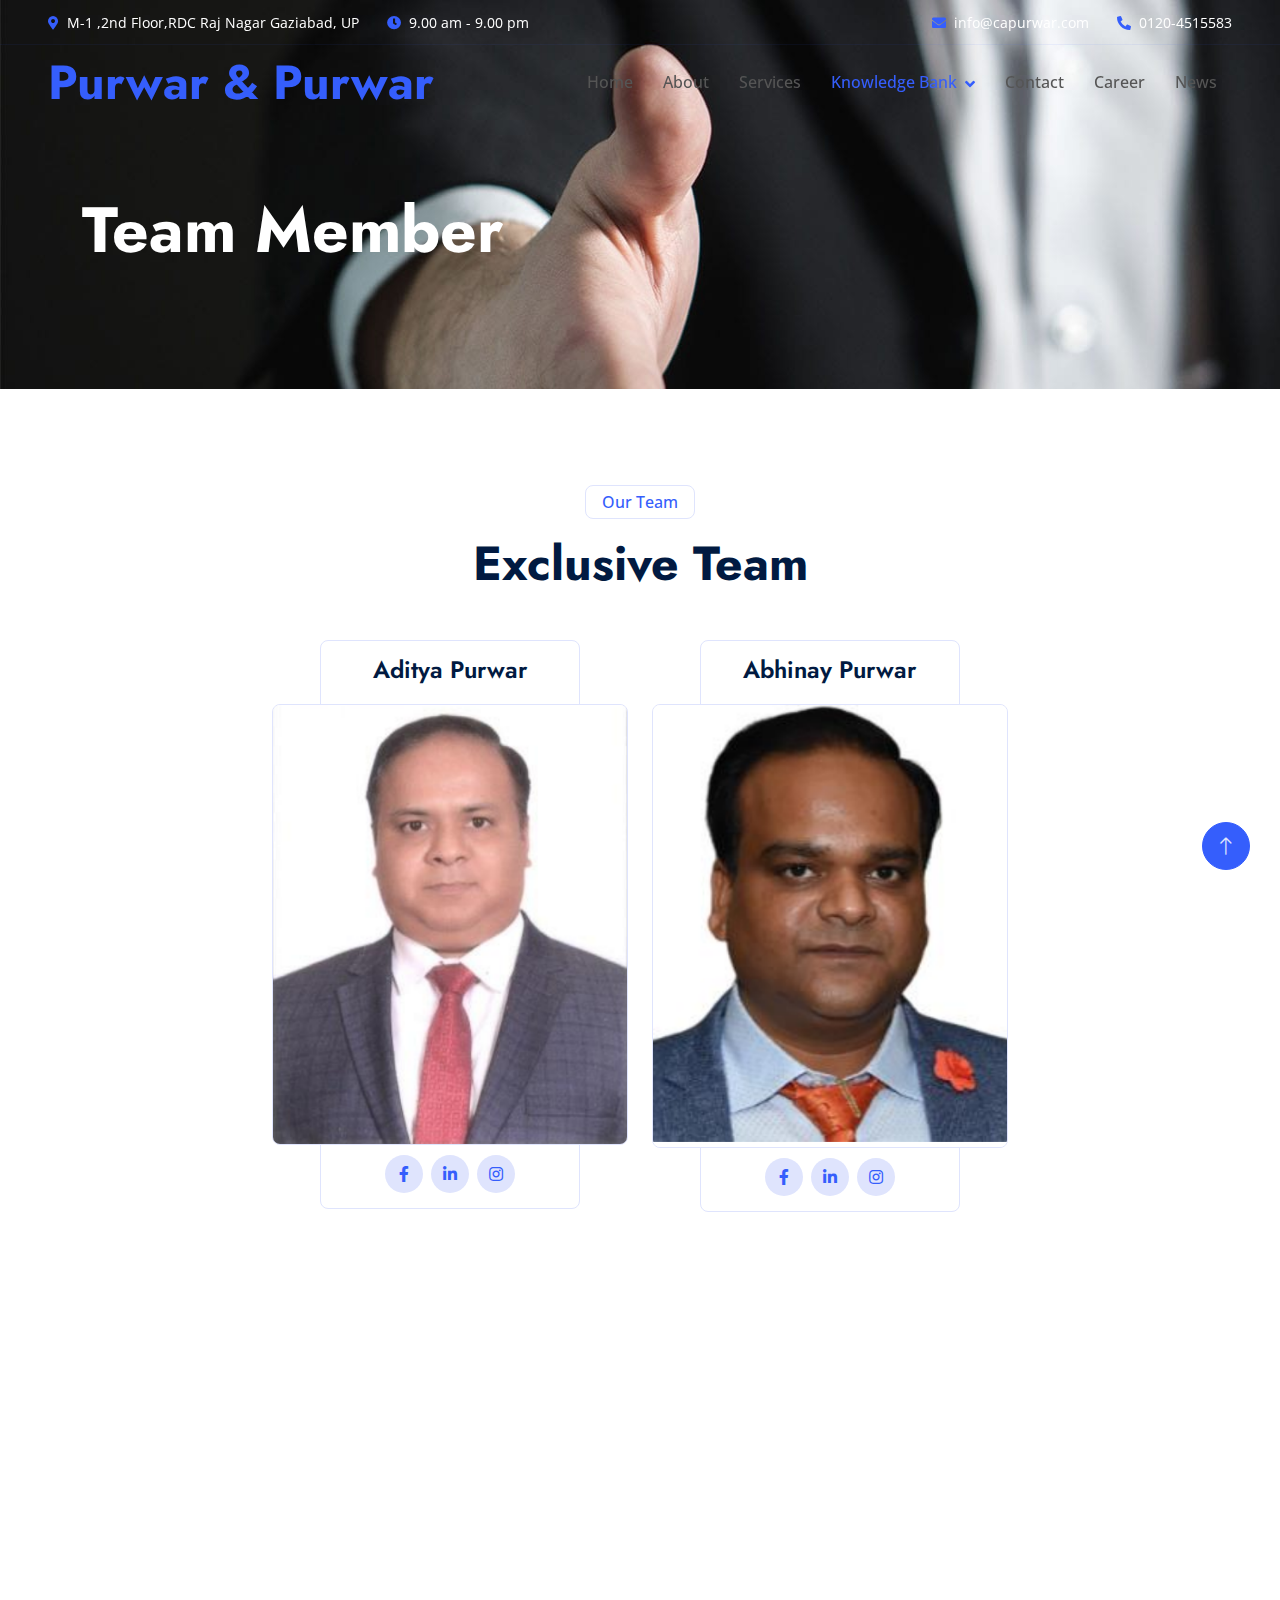
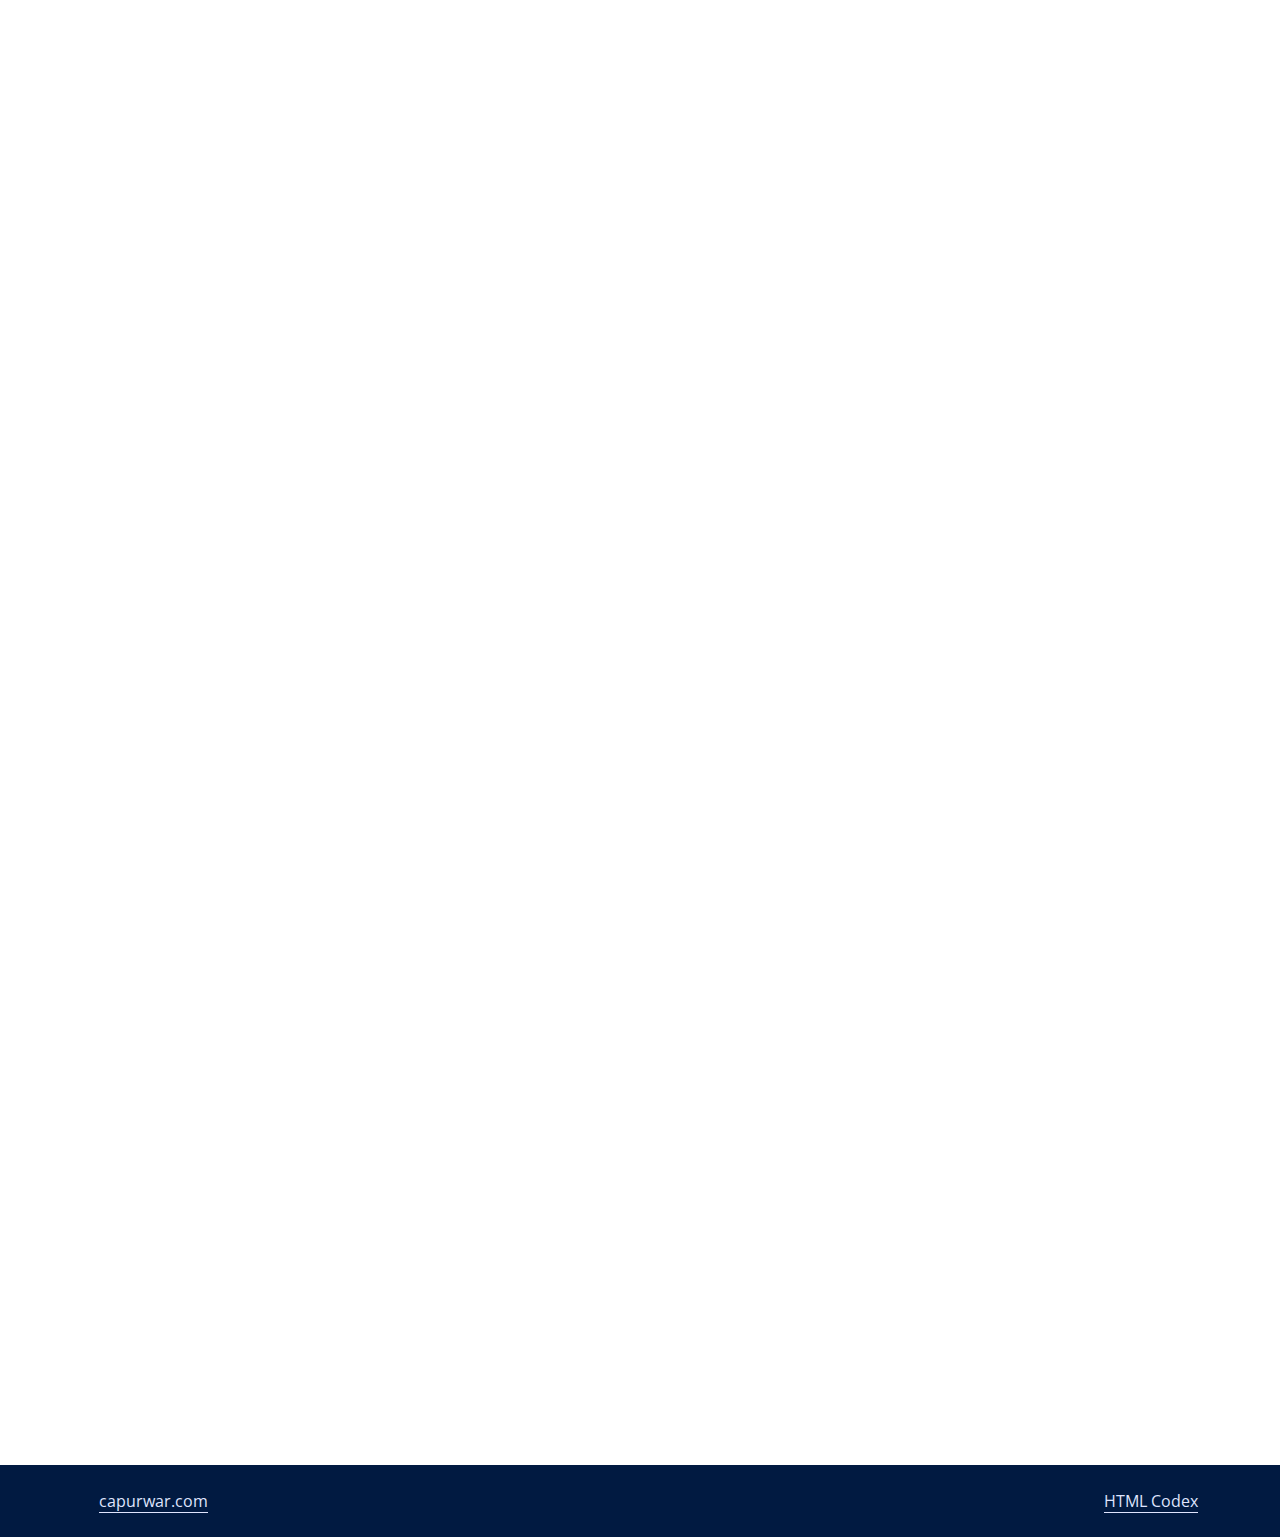
<file: team.html>
<!DOCTYPE html>
<html lang="en">
<head>
    <meta charset="utf-8">
    <title>Ca purwar</title>
    <meta content="width=device-width, initial-scale=1.0" name="viewport">
    <meta
        content="purwar ,capurwar , purwar&purwar , ca purwar , chartered Accountants , aditya purwar , abhinay purwar , ca Gaziabad "
        name="keywords">
    <meta
        content="Purwar & Purwar  A chartered accountancy firm rendering comprehensive professional services which include audit, management consultancy, tax consultancy, accounting services, manpower management, secretarial services etc. "
        name="description">

    <!-- Favicon -->
    <link href="img/favicon.ico" rel="icon">

    <!-- Google Web Fonts -->
    <link rel="preconnect" href="https://fonts.googleapis.com">
    <link rel="preconnect" href="https://fonts.gstatic.com" crossorigin>
    <link
        href="https://fonts.googleapis.com/css2?family=Jost:wght@500;600;700&family=Open+Sans:wght@400;500&display=swap"
        rel="stylesheet">

    <!-- Icon Font Stylesheet -->
    <link href="https://cdnjs.cloudflare.com/ajax/libs/font-awesome/5.10.0/css/all.min.css" rel="stylesheet">
    <link href="https://cdn.jsdelivr.net/npm/bootstrap-icons@1.4.1/font/bootstrap-icons.css" rel="stylesheet">

    <!-- Libraries Stylesheet -->
    <link href="lib/animate/animate.min.css" rel="stylesheet">
    <link href="lib/owlcarousel/assets/owl.carousel.min.css" rel="stylesheet">

    <!-- Customized Bootstrap Stylesheet -->
    <link href="css/bootstrap.min.css" rel="stylesheet">

    <!-- Template Stylesheet -->
    <link href="css/style.css" rel="stylesheet">
</head>

<body>
    <!-- Spinner Start -->
    <div id="spinner"
        class="show bg-white position-fixed translate-middle w-100 vh-100 top-50 start-50 d-flex align-items-center justify-content-center">
        <div class="spinner-border text-primary" role="status" style="width: 3rem; height: 3rem;"></div>
    </div>
    <!-- Spinner End -->


    <!-- Navbar Start -->
    <div class="container-fluid  fixed-top px-0 wow fadeIn " data-wow-delay="0.1s">
        <div class="top-bar row gx-0  align-items-center d-none d-lg-flex">
            <div class="col-lg-6 px-5 text-start">
                <small class="text-white"><i class="fa fa-map-marker-alt text-primary me-2"></i>M-1 ,2nd Floor,RDC Raj
                    Nagar Gaziabad, UP</small>
                <small class="ms-4 text-white"><i class="fa fa-clock text-primary me-2"></i>9.00 am - 9.00 pm</small>
            </div>
            <div class="col-lg-6 px-5 text-end">
                <small class="text-white"><i class="fa fa-envelope text-primary me-2"></i>info@capurwar.com</small>
                <small class="ms-4 text-white"><i class="fa fa-phone-alt text-primary me-2"></i>0120-4515583</small>
            </div>
        </div>

        <nav class="navbar navbar-expand-lg  py-lg-0 px-lg-5 wow fadeIn" data-wow-delay="0.1s">
            <a href="index.html" class="navbar-brand ms-4 ms-lg-0">
                <h1 class="display-5 text-primary m-0">Purwar & Purwar </h1>
            </a>
            <button type="button" class="navbar-toggler me-4" data-bs-toggle="collapse"
                data-bs-target="#navbarCollapse">
                <span class="navbar-toggler-icon"></span>
            </button>
            <div class="collapse navbar-collapse text-white" id="navbarCollapse">
                <div class="navbar-nav ms-auto p-4 p-lg-0">
                    <a href="index.html" class="nav-item nav-link ">Home</a>
                    <a href="about.html" class="nav-item nav-link">About</a>
                    <a href="service.html" class="nav-item nav-link">Services</a>
                    <div class="nav-item dropdown">
                        <a href="#" class="nav-link dropdown-toggle active" data-bs-toggle="dropdown">Knowledge Bank</a>
                        <div class="dropdown-menu border-light m-0">
                            <a href="quicklinks.html" class="dropdown-item">Quick Links</a>
                            <a href="feature.html" class="dropdown-item">Features</a>
                            <a href="team.html" class="dropdown-item active">Team Member</a>
                            <a href="testimonial.html" class="dropdown-item">Testimonial</a>
                            <a href="404.html" class="dropdown-item">404 Page</a>

                        </div>

                    </div>

                    <a href="contact.html" class="nav-item nav-link">Contact</a>
                    <a href="career.html" class="nav-item nav-link ">Career</a>
                    <a href="news.html" class="nav-item nav-link ">News</a>
                </div>

            </div>
        </nav>
    </div>
    <!-- Navbar End -->


    <!-- Page Header Start -->
    <div class="container-fluid page-header mb-5 wow fadeIn" data-wow-delay="0.1s">
        <div class="container">
            <h1 class="display-3 mb-4 animated slideInDown text-white">Team Member</h1>
           
        </div>
    </div>
    <!-- Page Header End -->


    <!-- Team Start -->
    <div class="container-xxl py-5">
        <div class="container ">
            <div class="text-center mx-auto wow fadeInUp" data-wow-delay="0.1s" style="max-width: 600px;">
                <p class="d-inline-block border rounded text-primary fw-semi-bold py-1 px-3">Our Team</p>
                <h1 class="display-5 mb-5">Exclusive Team</h1>
            </div>
            <div class="row gy-4 justify-content-center">
                <div class="col-lg-4 col-md-6 wow fadeInUp" data-wow-delay="0.1s">
                    <div class="team-item">
                        <img class="img-fluid rounded border border-light" src="img/team-f1.png" alt="">
                        <div class="team-text">
                            <h4 class="mb-0">Aditya Purwar</h4>
                            <div class="team-social d-flex">
                                <a class="btn btn-square rounded-circle mx-1" href=""><i class="fab fa-facebook-f"></i></a>
                                <a class="btn btn-square rounded-circle mx-1" href=""><i class="fab fa-linkedin-in"></i></a>
                                <a class="btn btn-square rounded-circle mx-1" href=""><i class="fab fa-instagram"></i></a>
                            </div>
                        </div>
                    </div>
                </div>
                <div class="col-lg-4 col-md-6 wow fadeInUp" data-wow-delay="0.3s">
                    <div class="team-item">
                        <img class="img-fluid rounded border border-light" src="img/team-f2.png" alt="">
                        <div class="team-text">
                            <h4 class="mb-0">Abhinay Purwar</h4>
                            <div class="team-social d-flex">
                                <a class="btn btn-square rounded-circle mx-1" href=""><i class="fab fa-facebook-f"></i></a>
                                <a class="btn btn-square rounded-circle mx-1" href=""><i class="fab fa-linkedin-in"></i></a>
                                <a class="btn btn-square rounded-circle mx-1" href=""><i class="fab fa-instagram"></i></a>
                            </div>
                        </div>
                    </div>
                </div>
    
            </div>
        </div>
    </div>
    <!-- Team End -->
    <!-- Team Start -->
    <div class="container-xxl py-5">
        <div class="container ">
            <!-- my changes -->
            <!-- my changes end here -->
           
    
            <div class="row gy-4 justify-content-center">
                <div class="row g-4 align-items-center justify-content-center mb-4">
                    <div class="col-lg-4 col-md-6 wow fadeInUp" data-wow-delay="0.1s">
                        <div class="team-item">
                            <img class="img-fluid rounded border border-light" src="img/team-f1.png" alt="">
                            <div class="team-text">
                                <h4 class="mb-0">Aditya Purwar</h4>
                                <div class="team-social d-flex">
                                    <a class="btn btn-square rounded-circle mx-1" href=""><i
                                            class="fab fa-facebook-f"></i></a>
                                    <a class="btn btn-square rounded-circle mx-1" href=""><i
                                            class="fab fa-linkedin-in"></i></a>
                                    <a class="btn btn-square rounded-circle mx-1" href=""><i
                                            class="fab fa-instagram"></i></a>
                                </div>
                            </div>
                        </div>
                    </div>
                    <div class="col-lg-4 wow fadeInUp" data-wow-delay="0.3s">
    
                        <p class="mb-4"><strong>Mr. Aditya Purwar (FCA, BCom.)</strong> is the founding partner of Purwar &
                            Purwar He has 10+ years of taxation laws,
                            assurance and advisory experience. <br><br> Mr. Aditya Purwar has played leadership roles in his
                            career
                            mentoring teams, serving clients & developing practice innovations. He is a member of The
                            Institute
                            of Chartered Accountants of India (ICAI) He currently leads a multi-talented team & is involved
                            adding
                            value to clients across sectors.
                        </p>
    
                    </div>
    
                </div>
    
                <div class="row g-4 align-items-center justify-content-center mb-4">
                    <div class="col-lg-4 col-md-6 wow fadeInUp" data-wow-delay="0.1s">
                        <div class="team-item">
                            <img class="img-fluid rounded  border border-light" src="img/team-f2.png" alt="">
                            <div class="team-text">
                                <h4 class="mb-0">Abninay Purwar</h4>
                                <div class="team-social d-flex">
                                    <a class="btn btn-square rounded-circle mx-1" href=""><i
                                            class="fab fa-facebook-f"></i></a>
                                    <a class="btn btn-square rounded-circle mx-1" href=""><i
                                            class="fab fa-linkedin-in"></i></a>
                                    <a class="btn btn-square rounded-circle mx-1" href=""><i
                                            class="fab fa-instagram"></i></a>
                                </div>
                            </div>
                        </div>
                    </div>
                    <div class="col-lg-4 wow fadeInUp" data-wow-delay="0.3s">
    
                        <p class="mb-4"><strong>Mr. Adit Purwar (FCA, BCom.)</strong> r is the founding partner of Purwar &
                            Purwar He has 10+ years of Accounting,
                            assurance and taxation experience. <br><br> Mr. Abhinay Purwar has played leadership roles in
                            his career
                            mentoring teams, serving clients & developing practice innovations. He is a member of The
                            Institute
                            of Chartered Accountants of India (ICAI) He currently manage PURWAR & PURWAR Kanpur Branch.
                        </p>
    
                    </div>
    
                </div>
    
            </div>
        </div>
    </div>
    <!-- Team End -->
        

    <!-- Footer Start -->
<div class="container-fluid bg-dark text-light footer mt-5 py-5 wow fadeIn" data-wow-delay="0.1s">
    <div class="container py-5">
        <div class="row g-5">
            <div class="col-lg-3 col-md-6">
                <h4 class="text-white mb-4">Our Office</h4>
                <p class="mb-2"><i class="fa fa-map-marker-alt me-3"></i><strong>Head Office</strong> M-1, 2nd Floor,
                    Aditya Corporate Hub,RDC Raj Nagar Gaziabad, UP
                    <br><br><strong>Branch Office</strong>111A/410, 2nd Floor 80FT road, Ashok Nagar, Kanpur, UP
                </p>

                <!-- <div class="d-flex pt-2">
                        <a class="btn btn-square btn-outline-light rounded-circle me-2" href=""><i class="fab fa-twitter"></i></a>
                        <a class="btn btn-square btn-outline-light rounded-circle me-2" href=""><i class="fab fa-facebook-f"></i></a>
                        <a class="btn btn-square btn-outline-light rounded-circle me-2" href=""><i class="fab fa-youtube"></i></a>
                        <a class="btn btn-square btn-outline-light rounded-circle me-2" href=""><i class="fab fa-linkedin-in"></i></a>
                    </div> -->
            </div>
            <div class="col-lg-3 col-md-6">
                <h4 class="text-white mb-4">Services</h4>
                <a class="btn btn-link" href="">Audit & Assurance</a>
                <a class="btn btn-link" href="">Direct Taxation</a>
                <a class="btn btn-link" href="">ROC Compliances</a>
                <a class="btn btn-link" href="">Accounting</a>
                <a class="btn btn-link" href="">Business Analysis</a>
            </div>
            <div class="col-lg-3 col-md-6">
                <h4 class="text-white mb-4">Quick Links</h4>
                <a class="btn btn-link" href="">About Us</a>
                <a class="btn btn-link" href="">Contact Us</a>
                <a class="btn btn-link" href="">Our Services</a>
                <a class="btn btn-link" href="">Terms & Condition</a>
                <a class="btn btn-link" href="">Support</a>
            </div>
            <div class="col-lg-3 col-md-6">
                <h4 class="text-white mb-4">Contact Us</h4>
                <p class="mb-2"><i class="fa fa-phone-alt me-3"></i>+0120-4515583</p>
                <p class="mb-2"><i class="fa fa-envelope me-3"></i>info@capurwar.com</p>
                <p class="mb-2"><i class="fa fa-phone-alt me-3"></i>+9999927956 ,9013379822</p>
                <p class="mb-2"><i class="fa fa-envelope me-3"></i>infopurwar@gmail.com</p>
                <p class="mb-2"><i class="fa fa-envelope me-3"></i>purwar.abhinay@gmail.com</p>

            </div>
        </div>
    </div>
</div>
<!-- Footer End -->


<!-- Copyright Start -->
<!-- <div class="container-fluid copyright py-4 "> -->
<div class="container-fluid copyright py-4 bg-dark text-dark ">
    <div class="container">
        <div class="row">
            <div class="col-md-6 text-center text-md-start mb-3 mb-md-0">
                &copy; <a class="border-bottom" href="#">capurwar.com</a>, All Right Reserved.
            </div>
            <div class="col-md-6 text-center text-md-end">
                <!--/*** This template is free as long as you keep the footer author’s credit link/attribution link/backlink. If you'd like to use the template without the footer author’s credit link/attribution link/backlink, you can purchase the Credit Removal License from "https://htmlcodex.com/credit-removal". Thank you for your support. ***/-->
                Designed By <a class="border-bottom" href="https://htmlcodex.com">HTML Codex</a>
            </div>
        </div>
    </div>
</div>
<!-- Copyright End -->


    <!-- Back to Top -->
    <a href="#" class="btn btn-lg btn-primary btn-lg-square rounded-circle back-to-top"><i class="bi bi-arrow-up"></i></a>


    <!-- JavaScript Libraries -->
    <script src="https://code.jquery.com/jquery-3.4.1.min.js"></script>
    <script src="https://cdn.jsdelivr.net/npm/bootstrap@5.0.0/dist/js/bootstrap.bundle.min.js"></script>
    <script src="lib/wow/wow.min.js"></script>
    <script src="lib/easing/easing.min.js"></script>
    <script src="lib/waypoints/waypoints.min.js"></script>
    <script src="lib/owlcarousel/owl.carousel.min.js"></script>
    <script src="lib/counterup/counterup.min.js"></script>

    <!-- Template Javascript -->
    <script src="js/main.js"></script>
</body>

</html>
</file>
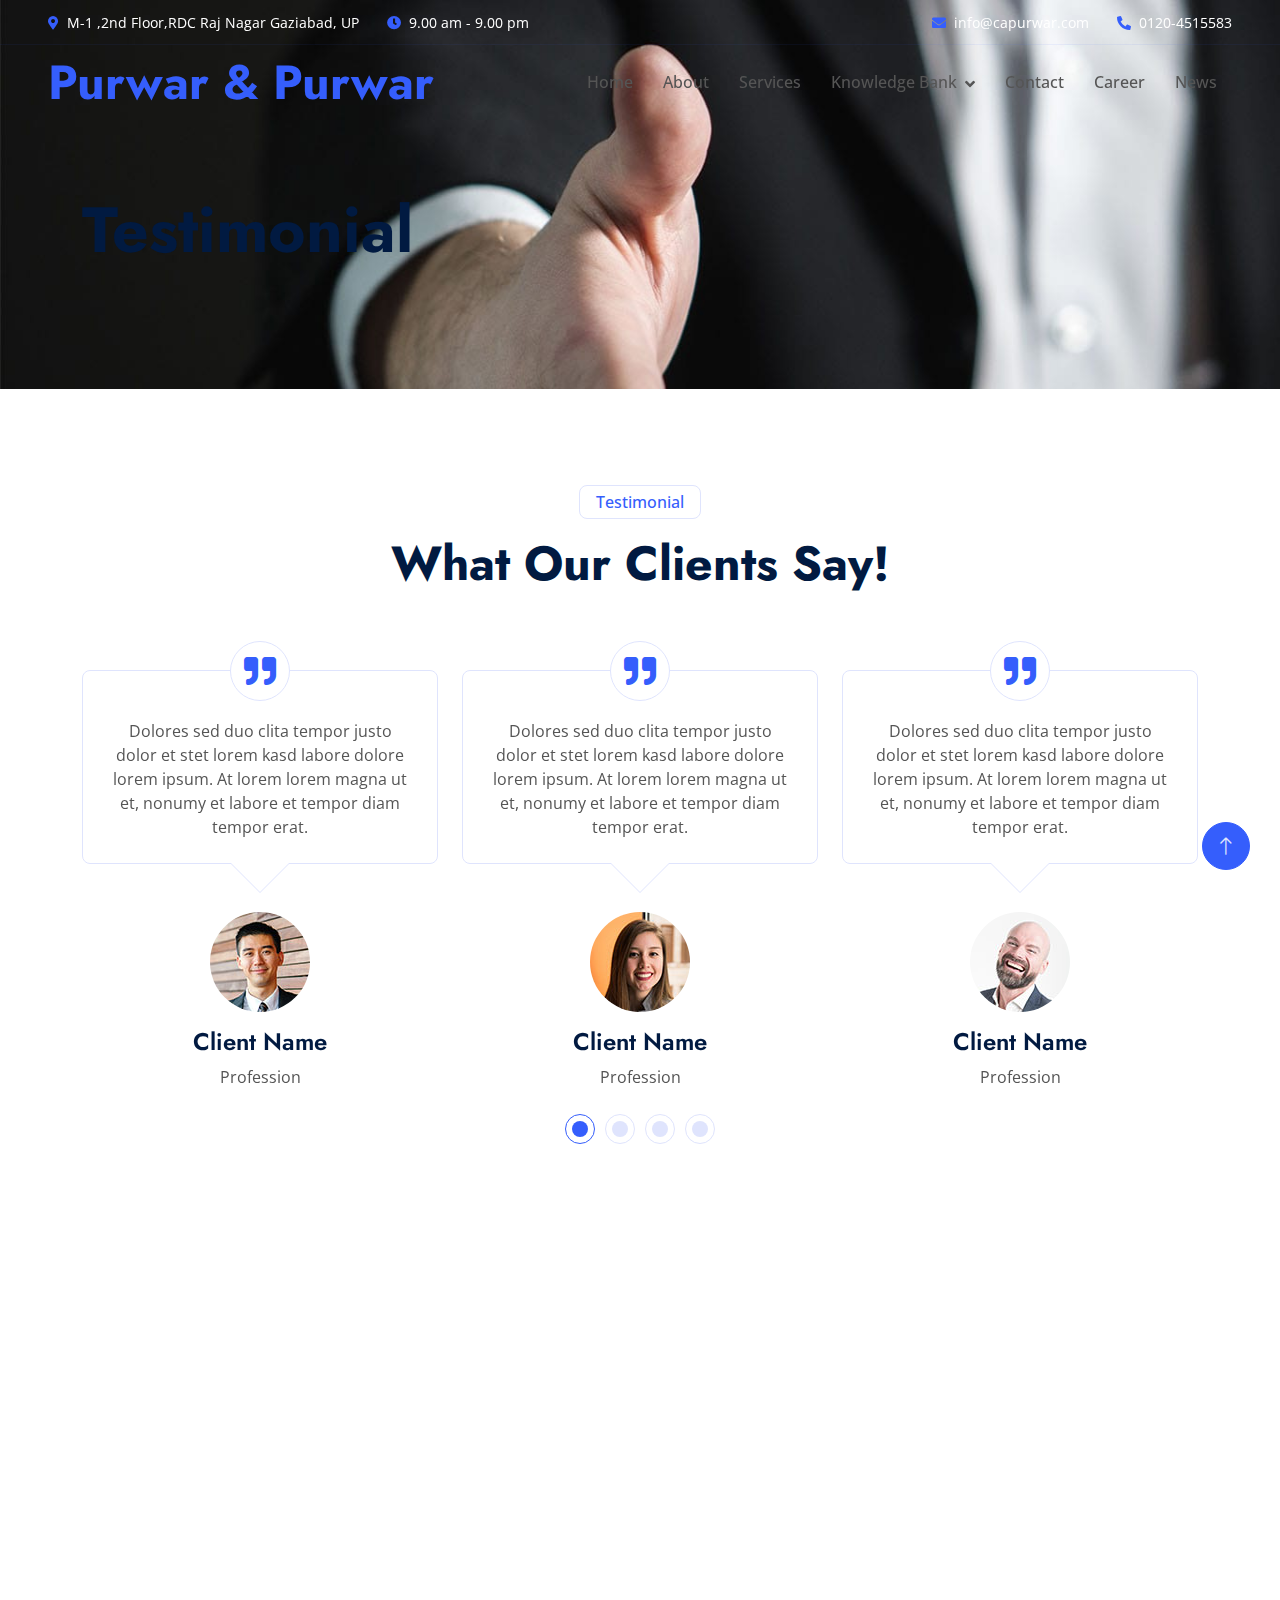
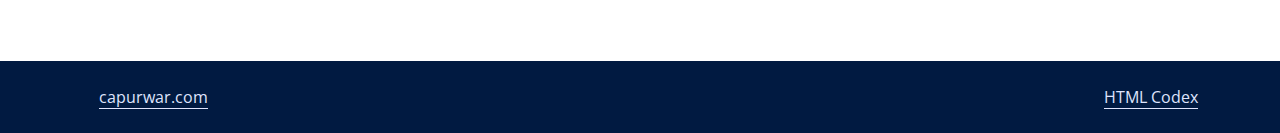
<file: testimonial.html>
<!DOCTYPE html>
<html lang="en">
<head>
    <meta charset="utf-8">
    <title>Ca purwar</title>
    <meta content="width=device-width, initial-scale=1.0" name="viewport">
    <meta
        content="purwar ,capurwar , purwar&purwar , ca purwar , chartered Accountants , aditya purwar , abhinay purwar , ca Gaziabad "
        name="keywords">
    <meta
        content="Purwar & Purwar  A chartered accountancy firm rendering comprehensive professional services which include audit, management consultancy, tax consultancy, accounting services, manpower management, secretarial services etc. "
        name="description">

    <!-- Favicon -->
    <link href="img/favicon.ico" rel="icon">

    <!-- Google Web Fonts -->
    <link rel="preconnect" href="https://fonts.googleapis.com">
    <link rel="preconnect" href="https://fonts.gstatic.com" crossorigin>
    <link
        href="https://fonts.googleapis.com/css2?family=Jost:wght@500;600;700&family=Open+Sans:wght@400;500&display=swap"
        rel="stylesheet">

    <!-- Icon Font Stylesheet -->
    <link href="https://cdnjs.cloudflare.com/ajax/libs/font-awesome/5.10.0/css/all.min.css" rel="stylesheet">
    <link href="https://cdn.jsdelivr.net/npm/bootstrap-icons@1.4.1/font/bootstrap-icons.css" rel="stylesheet">

    <!-- Libraries Stylesheet -->
    <link href="lib/animate/animate.min.css" rel="stylesheet">
    <link href="lib/owlcarousel/assets/owl.carousel.min.css" rel="stylesheet">

    <!-- Customized Bootstrap Stylesheet -->
    <link href="css/bootstrap.min.css" rel="stylesheet">

    <!-- Template Stylesheet -->
    <link href="css/style.css" rel="stylesheet">
</head>

<body>
    <!-- Spinner Start -->
    <div id="spinner"
        class="show bg-white position-fixed translate-middle w-100 vh-100 top-50 start-50 d-flex align-items-center justify-content-center">
        <div class="spinner-border text-primary" role="status" style="width: 3rem; height: 3rem;"></div>
    </div>
    <!-- Spinner End -->


    <!-- Navbar Start -->
    <div class="container-fluid  fixed-top px-0 wow fadeIn " data-wow-delay="0.1s">
        <div class="top-bar row gx-0  align-items-center d-none d-lg-flex">
            <div class="col-lg-6 px-5 text-start">
                <small class="text-white"><i class="fa fa-map-marker-alt text-primary me-2"></i>M-1 ,2nd Floor,RDC Raj
                    Nagar Gaziabad, UP</small>
                <small class="ms-4 text-white"><i class="fa fa-clock text-primary me-2"></i>9.00 am - 9.00 pm</small>
            </div>
            <div class="col-lg-6 px-5 text-end">
                <small class="text-white"><i class="fa fa-envelope text-primary me-2"></i>info@capurwar.com</small>
                <small class="ms-4 text-white"><i class="fa fa-phone-alt text-primary me-2"></i>0120-4515583</small>
            </div>
        </div>

        <nav class="navbar navbar-expand-lg  py-lg-0 px-lg-5 wow fadeIn" data-wow-delay="0.1s">
            <a href="index.html" class="navbar-brand ms-4 ms-lg-0">
                <h1 class="display-5 text-primary m-0">Purwar & Purwar </h1>
            </a>
            <button type="button" class="navbar-toggler me-4" data-bs-toggle="collapse"
                data-bs-target="#navbarCollapse">
                <span class="navbar-toggler-icon"></span>
            </button>
            <div class="collapse navbar-collapse text-white" id="navbarCollapse">
                <div class="navbar-nav ms-auto p-4 p-lg-0">
                    <a href="index.html" class="nav-item nav-link ">Home</a>
                    <a href="about.html" class="nav-item nav-link">About</a>
                    <a href="service.html" class="nav-item nav-link">Services</a>
                    <div class="nav-item dropdown">
                        <a href="#" class="nav-link dropdown-toggle" data-bs-toggle="dropdown">Knowledge Bank</a>
                        <div class="dropdown-menu border-light m-0">
                            <a href="quicklinks.html" class="dropdown-item">Quick Links</a>
                            <a href="feature.html" class="dropdown-item">Features</a>
                            <a href="team.html" class="dropdown-item">Team Member</a>
                            <a href="testimonial.html" class="dropdown-item">Testimonial</a>
                            <a href="404.html" class="dropdown-item">404 Page</a>

                        </div>

                    </div>

                    <a href="contact.html" class="nav-item nav-link">Contact</a>
                    <a href="career.html" class="nav-item nav-link ">Career</a>
                    <a href="news.html" class="nav-item nav-link ">News</a>
                </div>

            </div>
        </nav>
    </div>
    <!-- Navbar End -->


    <!-- Page Header Start -->
    <div class="container-fluid page-header mb-5 wow fadeIn" data-wow-delay="0.1s">
        <div class="container">
            <h1 class="display-3 mb-4 animated slideInDown active">Testimonial</h1>
            
        </div>
    </div>
    <!-- Page Header End -->


    <!-- Testimonial Start -->
    <div class="container-xxl py-5">
        <div class="container">
            <div class="text-center mx-auto wow fadeInUp" data-wow-delay="0.1s" style="max-width: 600px;">
                <p class="d-inline-block border rounded text-primary fw-semi-bold py-1 px-3">Testimonial</p>
                <h1 class="display-5 mb-5">What Our Clients Say!</h1>
            </div>
            <div class="owl-carousel testimonial-carousel wow fadeInUp" data-wow-delay="0.3s">
                <div class="testimonial-item">
                    <div class="testimonial-text border rounded p-4 pt-5 mb-5">
                        <div class="btn-square bg-white border rounded-circle">
                            <i class="fa fa-quote-right fa-2x text-primary"></i>
                        </div>
                        Dolores sed duo clita tempor justo dolor et stet lorem kasd labore dolore lorem ipsum. At lorem lorem magna ut et, nonumy et labore et tempor diam tempor erat.
                    </div>
                    <img class="rounded-circle mb-3" src="img/testimonial-1.jpg" alt="">
                    <h4>Client Name</h4>
                    <span>Profession</span>
                </div>
                <div class="testimonial-item">
                    <div class="testimonial-text border rounded p-4 pt-5 mb-5">
                        <div class="btn-square bg-white border rounded-circle">
                            <i class="fa fa-quote-right fa-2x text-primary"></i>
                        </div>
                        Dolores sed duo clita tempor justo dolor et stet lorem kasd labore dolore lorem ipsum. At lorem lorem magna ut et, nonumy et labore et tempor diam tempor erat.
                    </div>
                    <img class="rounded-circle mb-3" src="img/testimonial-2.jpg" alt="">
                    <h4>Client Name</h4>
                    <span>Profession</span>
                </div>
                <div class="testimonial-item">
                    <div class="testimonial-text border rounded p-4 pt-5 mb-5">
                        <div class="btn-square bg-white border rounded-circle">
                            <i class="fa fa-quote-right fa-2x text-primary"></i>
                        </div>
                        Dolores sed duo clita tempor justo dolor et stet lorem kasd labore dolore lorem ipsum. At lorem lorem magna ut et, nonumy et labore et tempor diam tempor erat.
                    </div>
                    <img class="rounded-circle mb-3" src="img/testimonial-3.jpg" alt="">
                    <h4>Client Name</h4>
                    <span>Profession</span>
                </div>
                <div class="testimonial-item">
                    <div class="testimonial-text border rounded p-4 pt-5 mb-5">
                        <div class="btn-square bg-white border rounded-circle">
                            <i class="fa fa-quote-right fa-2x text-primary"></i>
                        </div>
                        Dolores sed duo clita tempor justo dolor et stet lorem kasd labore dolore lorem ipsum. At lorem lorem magna ut et, nonumy et labore et tempor diam tempor erat.
                    </div>
                    <img class="rounded-circle mb-3" src="img/testimonial-4.jpg" alt="">
                    <h4>Client Name</h4>
                    <span>Profession</span>
                </div>
            </div>
        </div>
    </div>
    <!-- Testimonial End -->
        

    <!-- Footer Start -->
    <div class="container-fluid bg-dark text-light footer mt-5 py-5 wow fadeIn" data-wow-delay="0.1s">
        <div class="container py-5">
            <div class="row g-5">
                <div class="col-lg-3 col-md-6">
                    <h4 class="text-white mb-4">Our Office</h4>
                    <p class="mb-2"><i class="fa fa-map-marker-alt me-3"></i><strong>Head Office</strong> M-1, 2nd Floor,
                        Aditya Corporate Hub,RDC Raj Nagar Gaziabad, UP
                        <br><br><strong>Branch Office</strong>111A/410, 2nd Floor 80FT road, Ashok Nagar, Kanpur, UP
                    </p>
    
                    <!-- <div class="d-flex pt-2">
                            <a class="btn btn-square btn-outline-light rounded-circle me-2" href=""><i class="fab fa-twitter"></i></a>
                            <a class="btn btn-square btn-outline-light rounded-circle me-2" href=""><i class="fab fa-facebook-f"></i></a>
                            <a class="btn btn-square btn-outline-light rounded-circle me-2" href=""><i class="fab fa-youtube"></i></a>
                            <a class="btn btn-square btn-outline-light rounded-circle me-2" href=""><i class="fab fa-linkedin-in"></i></a>
                        </div> -->
                </div>
                <div class="col-lg-3 col-md-6">
                    <h4 class="text-white mb-4">Services</h4>
                    <a class="btn btn-link" href="">Audit & Assurance</a>
                    <a class="btn btn-link" href="">Direct Taxation</a>
                    <a class="btn btn-link" href="">ROC Compliances</a>
                    <a class="btn btn-link" href="">Accounting</a>
                    <a class="btn btn-link" href="">Business Analysis</a>
                </div>
                <div class="col-lg-3 col-md-6">
                    <h4 class="text-white mb-4">Quick Links</h4>
                    <a class="btn btn-link" href="">About Us</a>
                    <a class="btn btn-link" href="">Contact Us</a>
                    <a class="btn btn-link" href="">Our Services</a>
                    <a class="btn btn-link" href="">Terms & Condition</a>
                    <a class="btn btn-link" href="">Support</a>
                </div>
                <div class="col-lg-3 col-md-6">
                    <h4 class="text-white mb-4">Contact Us</h4>
                    <p class="mb-2"><i class="fa fa-phone-alt me-3"></i>+0120-4515583</p>
                    <p class="mb-2"><i class="fa fa-envelope me-3"></i>info@capurwar.com</p>
                    <p class="mb-2"><i class="fa fa-phone-alt me-3"></i>+9999927956 ,9013379822</p>
                    <p class="mb-2"><i class="fa fa-envelope me-3"></i>infopurwar@gmail.com</p>
                    <p class="mb-2"><i class="fa fa-envelope me-3"></i>purwar.abhinay@gmail.com</p>
    
                </div>
            </div>
        </div>
    </div>
    <!-- Footer End -->
    
    
    <!-- Copyright Start -->
    <!-- <div class="container-fluid copyright py-4 "> -->
    <div class="container-fluid copyright py-4 bg-dark text-dark ">
        <div class="container">
            <div class="row">
                <div class="col-md-6 text-center text-md-start mb-3 mb-md-0">
                    &copy; <a class="border-bottom" href="#">capurwar.com</a>, All Right Reserved.
                </div>
                <div class="col-md-6 text-center text-md-end">
                    <!--/*** This template is free as long as you keep the footer author’s credit link/attribution link/backlink. If you'd like to use the template without the footer author’s credit link/attribution link/backlink, you can purchase the Credit Removal License from "https://htmlcodex.com/credit-removal". Thank you for your support. ***/-->
                    Designed By <a class="border-bottom" href="https://htmlcodex.com">HTML Codex</a>
                </div>
            </div>
        </div>
    </div>
    <!-- Copyright End -->


    <!-- Back to Top -->
    <a href="#" class="btn btn-lg btn-primary btn-lg-square rounded-circle back-to-top"><i class="bi bi-arrow-up"></i></a>


    <!-- JavaScript Libraries -->
    <script src="https://code.jquery.com/jquery-3.4.1.min.js"></script>
    <script src="https://cdn.jsdelivr.net/npm/bootstrap@5.0.0/dist/js/bootstrap.bundle.min.js"></script>
    <script src="lib/wow/wow.min.js"></script>
    <script src="lib/easing/easing.min.js"></script>
    <script src="lib/waypoints/waypoints.min.js"></script>
    <script src="lib/owlcarousel/owl.carousel.min.js"></script>
    <script src="lib/counterup/counterup.min.js"></script>

    <!-- Template Javascript -->
    <script src="js/main.js"></script>
</body>

</html>
</file>
<file: css/style.css>
/********** Template CSS **********/
:root {
    --primary: #355EFC;
    --secondary: #E93C05;
    --tertiary: #555555;
    --light: #DFE4FD;
    --dark: #011A41;
}

.back-to-top {
    position: fixed;
    display: none;
    right: 30px;
    bottom: 30px;
    z-index: 99;
}

h1,
.h1,
h2,
.h2,
.fw-bold {
    font-weight: 700 !important;
}

h3,
.h3,
h4,
.h4,
.fw-medium {
    font-weight: 600 !important;
}

h5,
.h5,
h6,
.h6,
.fw-semi-bold {
    font-weight: 500 !important;
}


/*** Spinner ***/
#spinner {
    opacity: 0;
    visibility: hidden;
    transition: opacity .5s ease-out, visibility 0s linear .5s;
    z-index: 99999;
}

#spinner.show {
    transition: opacity .5s ease-out, visibility 0s linear 0s;
    visibility: visible;
    opacity: 1;
}


/*** Button ***/
.btn {
    transition: .5s;
    font-weight: 500;
}

.btn-primary,
.btn-outline-primary:hover {
    color: var(--light);
}

.btn-square {
    width: 38px;
    height: 38px;
}

.btn-sm-square {
    width: 32px;
    height: 32px;
}

.btn-lg-square {
    width: 48px;
    height: 48px;
}

.btn-square,
.btn-sm-square,
.btn-lg-square {
    padding: 0;
    display: flex;
    align-items: center;
    justify-content: center;
    font-weight: normal;
}


/*** Navbar ***/
.fixed-top {
    transition: .5s;
}

.top-bar {
    height: 45px;
    border-bottom: 1px solid rgba(53, 94, 252, .07);
}

.navbar .dropdown-toggle::after {
    border: none;
    content: "\f107";
    font-family: "Font Awesome 5 Free";
    font-weight: 900;
    vertical-align: middle;
    margin-left: 8px;
}

.navbar .navbar-nav .nav-link {
    padding: 25px 15px;
    color: var(--tertiary);
    font-weight: 500;
    outline: none;
}

.navbar .navbar-nav .nav-link:hover,
.navbar .navbar-nav .nav-link.active {
    color: var(--primary);
}

@media (max-width: 991.98px) {
    .navbar .navbar-nav {
        margin-top: 10px;
        border-top: 1px solid rgba(189, 236, 16, 0.07);
        background: #FFFFFF;
    }

    .navbar .navbar-nav .nav-link {
        padding: 10px 0;
    }
}

@media (min-width: 992px) {
    .navbar .nav-item .dropdown-menu {
        display: block;
        visibility: hidden;
        top: 100%;
        transform: rotateX(-75deg);
        transform-origin: 0% 0%;
        transition: .5s;
        opacity: 0;
    }

    .navbar .nav-item:hover .dropdown-menu {
        transform: rotateX(0deg);
        visibility: visible;
        transition: .5s;
        opacity: 1;
    }
}


/*** Header ***/
.carousel-caption {
    top: 0;
    left: 0;
    right: 0;
    bottom: 0;
    display: flex;
    align-items: center;
    justify-content: center;
    text-align: start;
    z-index: 1;
}

.carousel-control-prev,
.carousel-control-next {
    width: 3rem;
}

.carousel-control-prev-icon,
.carousel-control-next-icon {
    width: 3rem;
    height: 3rem;
    background-color: var(--dark);
    border: 10px solid var(--dark);
}

.carousel-control-prev-icon {
    border-radius: 0 3rem 3rem 0;
}

.carousel-control-next-icon {
    border-radius: 3rem 0 0 3rem;
}

@media (max-width: 768px) {
    #header-carousel .carousel-item {
        position: relative;
        min-height: 450px;
    }
    
    #header-carousel .carousel-item img {
        position: absolute;
        width: 100%;
        height: 100%;
        object-fit: cover;
    }
}

.page-header {
    padding-top: 12rem;
    padding-bottom: 6rem;
    background: url(../img/carousel-2.jpg) top left no-repeat;
    background-size: cover ;
}

.page-header .breadcrumb-item,
.page-header .breadcrumb-item a {
    font-weight: 500;
}

.page-header .breadcrumb-item+.breadcrumb-item::before {
    color: var(--tertiary);
}


/*** Facts ***/
.facts {
    background: linear-gradient(rgba(2, 12, 54, 0.95), rgba(53, 94, 252, .95)), url(../img/bg.png);
}


/*** Callback ***/
.callback {
    position: relative;
}

.callback::before {
    position: absolute;
    content: "";
    width: 100%;
    height: 50%;
    top: 0;
    left: 0;
    background: linear-gradient(rgba(53, 94, 252, .95), rgba(53, 94, 252, .95)), url(../img/bg.png);
    z-index: -1;
}


/*** Feature ***/
.feature .feature-box,
.feature .feature-box * {
    transition: .5s;
}

.feature .feature-box:hover {
    background: var(--primary);
    border-color: var(--primary) !important;
}

.feature .feature-box:hover * {
    color: #FFFFFF !important;
}


/*** Service ***/
.service .nav .nav-link {
    transition: .5s;
}

.service .nav .nav-link.active {
    border-color: var(--primary) !important;
    background: var(--primary);
}

.service .nav .nav-link.active h5 {
    color: #FFFFFF !important;
}

.service .nav .nav-link.active h5 i {
    color: #FFFFFF !important;
}

/* some more in service section */
.service-item {
    box-shadow: 0 0 45px rgba(0, 0, 0, .07);
    border: 1px solid transparent;
    transition: .5s;
}

.service-item:hover {
    box-shadow: none;
    border-color: var(--primary);
}

.service-item .service-icon,
.service-item .service-btn {
    margin: -1px 0 0 -1px;
    width: 65px;
    height: 65px;
    display: flex;
    align-items: center;
    justify-content: center;
    color: #FFFFFF;
    background: var(--primary);
    border-radius: 5px 0;
    transition: .5s;
}

.service-item .service-btn {
    margin: -1px -1px 0 0;
    border-radius: 0 5px;
    opacity: 0;
}

.service-item:hover .service-btn {
    opacity: 1;
}
/* service section ends */



/*** Project ***/
.project-item,
.project-item .project-img {
    position: relative;
}

.project-item .project-img a {
    position: absolute;
    width: 100%;
    height: 100%;
    top: 0;
    left: 0;
    background: rgba(255, 255, 255, .5);
    display: flex;
    align-items: center;
    justify-content: center;
    border-radius: 8px;
    opacity: 0;
    transition: .5s;
}

.project-item:hover .project-img a {
    opacity: 1;
}

.project-item .project-title {
    position: absolute;
    top: 3rem;
    right: 0;
    bottom: 0;
    left: 3rem;
    border: 1px solid var(--light);
    border-radius: 8px;
    display: flex;
    align-items: flex-end;
    padding: 18px;
    z-index: -1;
    transition: .5s;
}

.project-item:hover .project-title {
    background: var(--primary);
    border-color: var(--primary);
}

.project-item .project-title h4 {
    transition: .5s;
}

.project-item:hover .project-title h4 {
    color: #FFFFFF;
}

.project-carousel .owl-nav {
    margin-top: 25px;
    display: flex;
    justify-content: center;
}

.project-carousel .owl-nav .owl-prev,
.project-carousel .owl-nav .owl-next {
    margin: 0 12px;
    width: 45px;
    height: 45px;
    display: flex;
    align-items: center;
    justify-content: center;
    color: var(--primary);
    background: var(--light);
    border-radius: 45px;
    font-size: 22px;
    transition: .5s;
}

.project-carousel .owl-nav .owl-prev:hover,
.project-carousel .owl-nav .owl-next:hover {
    background: var(--primary);
    color: var(--light);
}


/*** Team ***/
.team-item {
    position: relative;
    padding: 4rem 0;
}

.team-item img {
    position: relative;
    z-index: 2;
}

.team-item .team-text {
    position: absolute;
    top: 0;
    right: 3rem;
    bottom: 0;
    left: 3rem;
    padding: 15px;
    border: 1px solid var(--light);
    border-radius: 8px;
    display: flex;
    flex-direction: column;
    align-items: center;
    justify-content: space-between;
    transition: .5s;
    z-index: 1;
}

.team-item:hover .team-text {
    background: var(--primary);
    border-color: var(--primary);
}

.team-item .team-text h4 {
    transition: .5s;
}

.team-item:hover .team-text h4 {
    color: #FFFFFF;
}

.team-item .team-social .btn {
    background: var(--light);
    color: var(--primary);
}

.team-item:hover .team-social .btn {
    background: #FFFFFF;
}

.team-item .team-social .btn:hover {
    background: var(--primary);
    color: var(--light);
}


/*** Testimonial ***/
.testimonial-item {
    position: relative;
    text-align: center;
    padding-top: 30px;
}

.testimonial-item .testimonial-text {
    position: relative;
    text-align: center;
}

.testimonial-item .testimonial-text .btn-square {
    position: absolute;
    width: 60px;
    height: 60px;
    top: -30px;
    left: 50%;
    transform: translateX(-50%);
}

.testimonial-item .testimonial-text::before {
    position: absolute;
    content: "";
    bottom: -60px;
    left: 50%;
    transform: translateX(-50%);
    border: 30px solid;
    border-color: var(--light) transparent transparent transparent;
}

.testimonial-item .testimonial-text::after {
    position: absolute;
    content: "";
    bottom: -59px;
    left: 50%;
    transform: translateX(-50%);
    border: 30px solid;
    border-color: #FFFFFF transparent transparent transparent;
}

.testimonial-carousel .owl-item img {
    margin: 0 auto;
    width: 100px;
    height: 100px;
}

.testimonial-carousel .owl-dots {
    margin-top: 25px;
    display: flex;
    align-items: flex-end;
    justify-content: center;
}

.testimonial-carousel .owl-dot {
    position: relative;
    display: inline-block;
    margin: 0 5px;
    width: 30px;
    height: 30px;
    border: 1px solid var(--light);
    border-radius: 30px;
    transition: .5s;
}

.testimonial-carousel .owl-dot::after {
    position: absolute;
    content: "";
    width: 16px;
    height: 16px;
    top: 6px;
    left: 6px;
    border-radius: 16px;
    background: var(--light);
    transition: .5s;
}

.testimonial-carousel .owl-dot.active {
    border-color: var(--primary);
}

.testimonial-carousel .owl-dot.active::after {
    background: var(--primary);
}


/*** Footer ***/
.footer .btn.btn-link {
    display: block;
    margin-bottom: 5px;
    padding: 0;
    text-align: left;
    color: var(--light);
    font-weight: normal;
    text-transform: capitalize;
    transition: .3s;
}

.footer .btn.btn-link::before {
    position: relative;
    content: "\f105";
    font-family: "Font Awesome 5 Free";
    font-weight: 900;
    margin-right: 10px;
}

.footer .btn.btn-link:hover {
    color: var(--primary);
    letter-spacing: 1px;
    box-shadow: none;
}

.copyright {
    color: var(--light);
    background: #000B1C;
}

.copyright a {
    color: var(--light);
}

.copyright a:hover {
    color: var(--primary);
}
</file>
